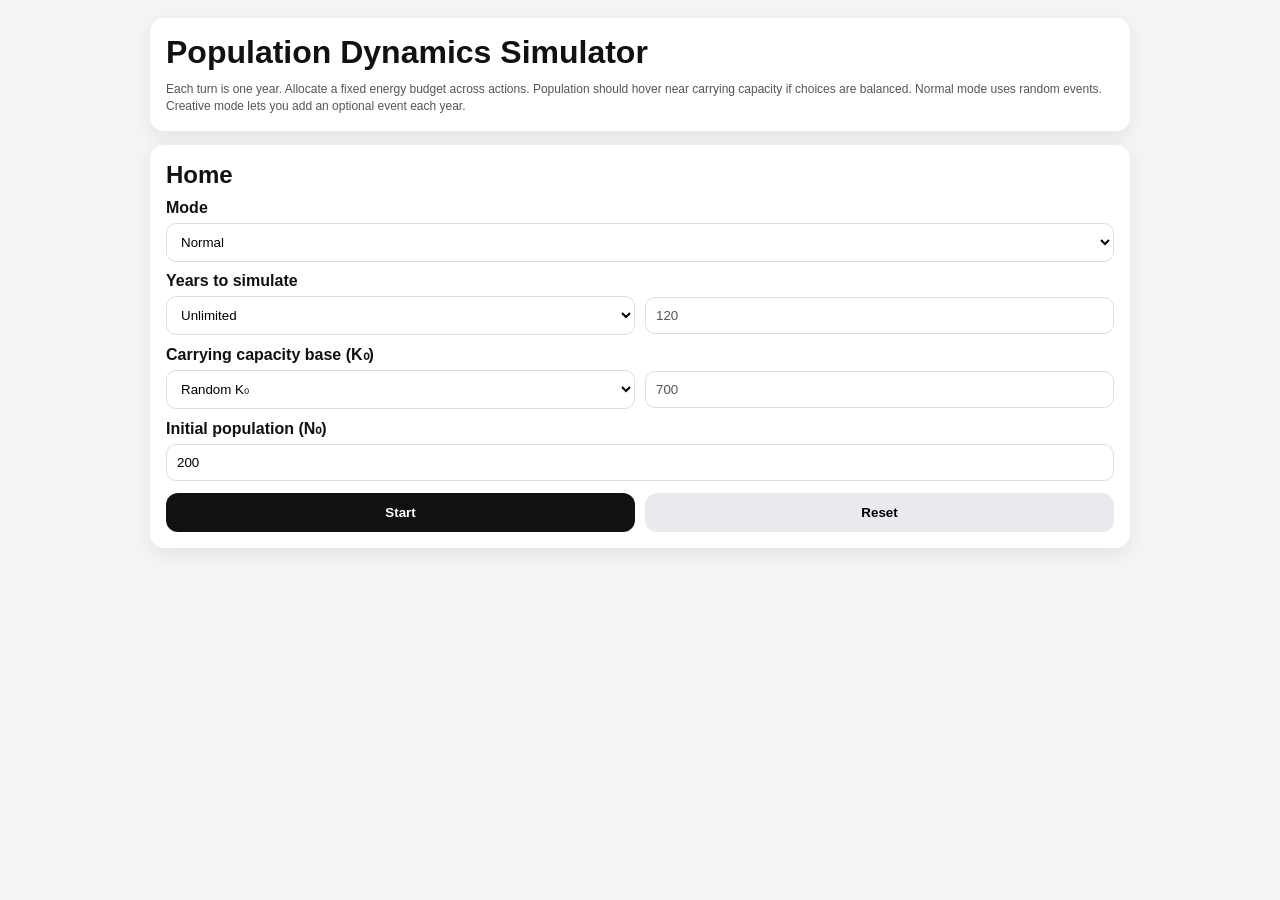
<file: index.html>
<!doctype html>
<html lang="en">
<head>
  <meta charset="utf-8" />
  <meta name="viewport" content="width=device-width,initial-scale=1" />
  <title>Population Dynamics Simulator</title>
  <style>
    :root{ --bg:#f4f5f7; --card:#fff; --txt:#111; --muted:#555; }
    body{ margin:0; font-family: Arial, sans-serif; background:var(--bg); color:var(--txt); }
    .wrap{ max-width:980px; margin:18px auto; padding:0 14px; }
    .card{ background:var(--card); border-radius:14px; padding:16px; box-shadow:0 6px 20px rgba(0,0,0,.08); margin-bottom:14px; }
    h1,h2{ margin:0 0 10px; }
    .grid{ display:grid; grid-template-columns: 1fr; gap:14px; }

    label{ display:block; font-weight:700; margin:10px 0 6px; }
    select,button,input[type="range"],input[type="number"]{ width:100%; box-sizing:border-box; }
    select,input[type="number"]{ padding:10px; border-radius:10px; border:1px solid #ddd; background:#fff; }
    button{ padding:12px; border:0; border-radius:12px; font-weight:800; cursor:pointer; }
    .btn-primary{ background:#111; color:#fff; }
    .btn-secondary{ background:#e9eaee; }

    .row{ display:flex; gap:10px; align-items:center; }
    .row > *{ flex:1; }
    .small{ font-size:12px; color:var(--muted); line-height:1.4; }

    .stat{ display:flex; gap:10px; flex-wrap:wrap; margin-top:10px; }
    .pill{ background:#f0f1f4; border-radius:999px; padding:8px 10px; font-size:13px; }

    .sliders{ display:grid; grid-template-columns: 1fr 1fr; gap:12px; margin-top:10px; }
    @media (max-width:700px){ .sliders{ grid-template-columns: 1fr; } }
    .sliderBox{ border:1px solid #eee; border-radius:12px; padding:12px; }
    .sliderTop{ display:flex; justify-content:space-between; align-items:baseline; gap:10px; }
    .value{ font-weight:900; }
    .warn{ color:#b00020; font-weight:800; }
    .ok{ color:#0b7a28; font-weight:800; }

    .event{ background:#0b1020; color:#fff; border-radius:12px; padding:12px; min-height:92px; margin-top:12px; }

    canvas{ width:100%; height:320px; background:#fff; border-radius:14px; border:1px solid #eee; }
    .tag{ display:inline-block; padding:2px 8px; border-radius:999px; background:#222; color:#fff; font-size:12px; margin-right:6px; }
    .tag2{ display:inline-block; padding:2px 8px; border-radius:999px; background:#f0f1f4; color:#111; font-size:12px; margin-right:6px; }

    .ach{ border:1px solid #eee; border-radius:12px; padding:12px; margin-top:12px; }
    .ach ul{ margin:6px 0 0 18px; padding:0; }

    .overlay{
      position:fixed; inset:0; background:rgba(0,0,0,.55);
      display:none; align-items:center; justify-content:center; padding:18px; z-index:1000;
    }
    .modal{
      max-width:520px; width:100%; background:#fff; border-radius:14px; padding:16px;
      box-shadow:0 10px 30px rgba(0,0,0,.25);
    }
    .modal h2{ margin:0 0 8px; }
    .modal .row{ margin-top:12px; }
  </style>
</head>
<body>
<div class="wrap">
  <div class="card">
    <h1>Population Dynamics Simulator</h1>
    <div class="small">
      Each turn is one year. Allocate a fixed energy budget across actions. Population should hover near carrying capacity if choices are balanced.
      Normal mode uses random events. Creative mode lets you add an optional event each year.
    </div>
  </div>

  <div class="grid">
    <div class="card" id="homeCard">
      <h2>Home</h2>

      <label>Mode</label>
      <select id="mode">
        <option value="normal">Normal</option>
        <option value="creative">Creative</option>
      </select>

      <label>Years to simulate</label>
      <div class="row">
        <select id="yearsMode">
          <option value="unlimited">Unlimited</option>
          <option value="limited">Set a limit</option>
        </select>
        <input id="yearsLimit" type="number" min="1" max="10000" value="120" />
      </div>

      <label>Carrying capacity base (K₀)</label>
      <div class="row">
        <select id="kMode">
          <option value="random">Random K₀</option>
          <option value="choose">Choose K₀</option>
        </select>
        <input id="kChosen" type="number" min="50" max="5000" value="700" />
      </div>

      <label>Initial population (N₀)</label>
      <input id="n0" type="number" min="1" max="5000" value="200" />

      <div class="row" style="margin-top:12px;">
        <button class="btn-primary" id="startBtn">Start</button>
        <button class="btn-secondary" id="resetBtn">Reset</button>
      </div>
    </div>

    <div class="card" id="playCard" style="display:none;">
      <div class="row">
        <h2 style="margin:0;">Year <span id="year">0</span></h2>
        <button class="btn-secondary" id="homeBtn">Back to Home</button>
      </div>

      <div class="stat">
        <div class="pill">Energy: <b id="energyTotal">10</b></div>
        <div class="pill">N: <b id="N">—</b></div>
        <div class="pill">K: <b id="K">—</b></div>
        <div class="pill">N/K: <b id="density">—</b></div>
        <div class="pill">Land: <b id="land">—</b></div>
        <div class="pill">Habitat: <b id="quality">—</b></div>
        <div class="pill">Resource boost: <b id="resBoost">—</b></div>
        <div class="pill">Disease prev: <b id="health">—</b></div>
        <div class="pill">Disaster prep: <b id="prep">—</b></div>
        <div class="pill">Dispersal: <b id="dispStat">—</b></div>
        <div class="pill">ΔN: <b id="deltaN">—</b></div>
      </div>

      <div style="margin-top:12px;">
        <div class="small">
          Energy budget (must total <b id="energyNeed">10</b>): <b id="budgetText">10 / 10</b>
          <span id="budgetWarn" style="margin-left:8px;"></span>
        </div>

        <div id="creativeControls" style="display:none; margin-top:10px;">
          <label>Event</label>
          <select id="eventPicker"></select>
          <div class="small" id="eventPickerHint" style="margin-top:6px;"></div>
        </div>

        <div class="sliders">
          <div class="sliderBox">
            <div class="sliderTop"><div><b>Reproduction</b></div><div class="value" id="vRepro">0</div></div>
            <input id="sRepro" type="range" min="0" max="15" value="0" />
          </div>
          <div class="sliderBox">
            <div class="sliderTop"><div><b>Survival</b></div><div class="value" id="vSurv">0</div></div>
            <input id="sSurv" type="range" min="0" max="15" value="0" />
          </div>
          <div class="sliderBox">
            <div class="sliderTop"><div><b>Habitat Improve</b></div><div class="value" id="vHab">0</div></div>
            <input id="sHab" type="range" min="0" max="15" value="0" />
          </div>
          <div class="sliderBox">
            <div class="sliderTop"><div><b>Resource Use</b></div><div class="value" id="vExploit">0</div></div>
            <input id="sExploit" type="range" min="0" max="15" value="0" />
          </div>
          <div class="sliderBox">
            <div class="sliderTop"><div><b>Disease Prevention</b></div><div class="value" id="vMed">0</div></div>
            <input id="sMed" type="range" min="0" max="15" value="0" />
          </div>
          <div class="sliderBox">
            <div class="sliderTop"><div><b>Disaster Preparedness</b></div><div class="value" id="vPrep">0</div></div>
            <input id="sPrep" type="range" min="0" max="15" value="0" />
          </div>
          <div class="sliderBox">
            <div class="sliderTop"><div><b>Expand Land</b></div><div class="value" id="vLandAct">0</div></div>
            <input id="sLandAct" type="range" min="0" max="15" value="0" />
          </div>
          <div class="sliderBox">
            <div class="sliderTop"><div><b>Dispersal</b></div><div class="value" id="vDisp">0</div></div>
            <input id="sDisp" type="range" min="0" max="15" value="0" />
          </div>
        </div>

        <div class="row" style="margin-top:12px;">
          <button class="btn-primary" id="nextYearBtn">Next Year</button>
          <button class="btn-secondary" id="restartBtn">Restart</button>
        </div>

        <div class="event">
          <b>What happened this year:</b>
          <div id="eventsList" style="margin-top:6px;"></div>
          <div class="small" id="eventNote" style="margin-top:8px;"></div>
        </div>

        <div class="ach">
          <b>Achievements:</b> <span id="achCount">0</span>
          <ul id="achList"></ul>
        </div>
      </div>
    </div>

    <div class="card" id="chartCard" style="display:none;">
      <h2>Graph</h2>
      <div class="small"><span class="tag">N</span> population &nbsp; <span class="tag2">K</span> carrying capacity</div>
      <canvas id="chart"></canvas>
      <div class="small" id="statsLine" style="margin-top:10px;"></div>
    </div>
  </div>
</div>

<div class="overlay" id="overlay">
  <div class="modal">
    <h2>Extinction</h2>
    <div class="small" id="extMsg"></div>
    <div class="row">
      <button class="btn-primary" id="tryAgainBtn">Try Again</button>
      <button class="btn-secondary" id="backHomeBtn">Back to Home</button>
    </div>
  </div>
</div>

<script>
  // helpers
  function clamp(x,a,b){ return Math.max(a, Math.min(b, x)); }
  function rndInt(a,b){ return Math.floor(a + Math.random()*(b-a+1)); }
  function fmt2(x){ return Number.isFinite(x) ? x.toFixed(2) : "—"; }
  function round0(x){ return Math.round(x); }
  function pick(arr){ return arr[Math.floor(Math.random()*arr.length)]; }
  const el = (id)=>document.getElementById(id);

  // UI
  const homeCard = el("homeCard"), playCard = el("playCard"), chartCard = el("chartCard");
  const modeSel = el("mode"), yearsModeSel = el("yearsMode"), yearsLimitInp = el("yearsLimit");
  const kModeSel = el("kMode"), kChosenInp = el("kChosen"), n0Inp = el("n0");
  const startBtn = el("startBtn"), resetBtn = el("resetBtn"), homeBtn = el("homeBtn");
  const restartBtn = el("restartBtn"), nextYearBtn = el("nextYearBtn");

  const yearEl = el("year"), NEl = el("N"), KEl = el("K"), densityEl = el("density"),
        landEl = el("land"), qualityEl = el("quality"), resBoostEl = el("resBoost"),
        prepEl = el("prep"), healthEl = el("health"), dispStatEl = el("dispStat"), deltaNEl = el("deltaN");

  const energyTotalEl = el("energyTotal"), energyNeedEl = el("energyNeed");
  const budgetText = el("budgetText"), budgetWarn = el("budgetWarn");
  const eventsListEl = el("eventsList"), eventNoteEl = el("eventNote"), statsLineEl = el("statsLine");

  const achCountEl = el("achCount"), achListEl = el("achList");
  const overlay = el("overlay"), extMsg = el("extMsg");
  const tryAgainBtn = el("tryAgainBtn"), backHomeBtn = el("backHomeBtn");

  const creativeControls = el("creativeControls");
  const eventPicker = el("eventPicker");
  const eventPickerHint = el("eventPickerHint");

  const canvas = el("chart"), ctx = canvas.getContext("2d");

  const sRepro = el("sRepro"), sSurv = el("sSurv"), sHab = el("sHab"), sExploit = el("sExploit"),
        sMed = el("sMed"), sPrep = el("sPrep"), sLandAct = el("sLandAct"), sDisp = el("sDisp");

  const vRepro = el("vRepro"), vSurv = el("vSurv"), vHab = el("vHab"), vExploit = el("vExploit"),
        vMed = el("vMed"), vPrep = el("vPrep"), vLandAct = el("vLandAct"), vDisp = el("vDisp");

  // state
  const S = {
    mode: "normal",
    yearLimit: Infinity,
    year: 0,
    alive: false,
    energyTotal: 10,

    N: 0,
    K0: 0,

    land: 1.0,
    landMax: 1.60,

    quality: 1.0,           // habitat quality multiplier
    resourceBoost: 0.0,     // 0..0.5 multiplier to K (diminishing)

    diseaseShield: 0.0,     // 0..1
    disasterShield: 0.0,    // 0..1
    dispLevel: 0.0,         // 0..1

    histN: [],
    histK: [],
    lastDeltaN: 0,

    ach: new Set(),
    evoCooldown: 0
  };

  // events (stronger than natural noise)
  function buildEventPool(){
    return [
      { id:"NONE", name:"No event", type:"none", msg:"No major event this year." },

      { id:"FLOOD",  name:"Flood",             type:"disaster", nDrop:0.22, qDrop:0.08, msg:"Flood damages habitat and reduces population." },
      { id:"HURR",   name:"Hurricane",         type:"disaster", nDrop:0.26, qDrop:0.10, msg:"Hurricane causes major damage and mortality." },
      { id:"DROUGHT",name:"Drought",           type:"disaster", nDrop:0.20, qDrop:0.07, msg:"Drought reduces resources and stresses survival." },

      { id:"DISEASE",name:"Disease outbreak",  type:"disease",  nDrop:0.24, msg:"Disease increases mortality this year." },
      { id:"BACT",   name:"Bacterial bloom",   type:"disease",  nDrop:0.20, msg:"Bacteria spread and reduce population." },

      { id:"GOOD",   name:"Good year",         type:"good",     nBoost:0.10, qBoost:0.05, msg:"Favorable conditions raise recruitment." },
      { id:"LUCKY",  name:"Lucky discovery",   type:"good",     nBoost:0.08, qBoost:0.07, msg:"A new resource patch improves conditions." }
    ];
  }
  const EVENT_POOL = buildEventPool();
  const EVENT_BY_ID = Object.fromEntries(EVENT_POOL.map(e=>[e.id,e]));

  function populateEventPicker(){
    eventPicker.innerHTML = "";
    for(const e of EVENT_POOL){
      const opt = document.createElement("option");
      opt.value = e.id;
      opt.textContent = e.name;
      eventPicker.appendChild(opt);
    }
    eventPicker.value = "NONE";
    eventPickerHint.textContent = "Pick an event (or No event), then press Next Year.";
  }

  function randomEventForNormal(){
    const r = Math.random();
    if(r < 0.18) return EVENT_BY_ID.GOOD;
    if(r < 0.20) return EVENT_BY_ID.LUCKY;
    if(r < 0.50) return pick([EVENT_BY_ID.FLOOD, EVENT_BY_ID.HURR, EVENT_BY_ID.DROUGHT]);
    if(r < 0.78) return pick([EVENT_BY_ID.DISEASE, EVENT_BY_ID.BACT]);
    return EVENT_BY_ID.NONE;
  }

  // K calculation
  function computeK(){
    let K = S.K0 * S.land * S.quality * (1 + S.resourceBoost);
    K *= 1 + (Math.random()*2 - 1) * 0.003;
    return clamp(K, 25, 100000);
  }

  // energy sum
  function slidersSum(){
    return (+sRepro.value)+(+sSurv.value)+(+sHab.value)+(+sExploit.value)+(+sMed.value)+(+sPrep.value)+(+sLandAct.value)+(+sDisp.value);
  }

  // UI sync
  function updateSliderLabels(){
    vRepro.textContent = sRepro.value;
    vSurv.textContent = sSurv.value;
    vHab.textContent = sHab.value;
    vExploit.textContent = sExploit.value;
    vMed.textContent = sMed.value;
    vPrep.textContent = sPrep.value;
    vLandAct.textContent = sLandAct.value;
    vDisp.textContent = sDisp.value;

    const sum = slidersSum();
    budgetText.textContent = `${sum} / ${S.energyTotal}`;
    energyNeedEl.textContent = String(S.energyTotal);
    energyTotalEl.textContent = String(S.energyTotal);
    budgetWarn.innerHTML = (sum === S.energyTotal) ? `<span class="ok">OK</span>` : `<span class="warn">Needs ${S.energyTotal}</span>`;
  }

  function normalizeIfOver(changed){
    let sum = slidersSum();
    if(sum <= S.energyTotal) return;
    const sliders = [sRepro,sSurv,sHab,sExploit,sMed,sPrep,sLandAct,sDisp].filter(x=>x!==changed);
    let extra = sum - S.energyTotal;
    for(const s of sliders){
      if(extra<=0) break;
      const val = +s.value;
      const take = Math.min(val, extra);
      s.value = String(val - take);
      extra -= take;
    }
    sum = slidersSum();
    if(sum > S.energyTotal){
      changed.value = String(Math.max(0, (+changed.value) - (sum - S.energyTotal)));
    }
  }
  [sRepro,sSurv,sHab,sExploit,sMed,sPrep,sLandAct,sDisp].forEach(s=>{
    s.addEventListener("input", ()=>{
      normalizeIfOver(s);
      updateSliderLabels();
    });
  });

  function initSliders(){
    sRepro.value="4";
    sSurv.value="4";
    sHab.value="1";
    sExploit.value="1";
    sMed.value="0";
    sPrep.value="0";
    sLandAct.value="0";
    sDisp.value="0";
    updateSliderLabels();
  }

  // evolution (rare)
  function maybeEvolution(){
    if(S.evoCooldown > 0){ S.evoCooldown--; return null; }
    const p = 0.005; // about once per 150-200 years on average
    if(Math.random() < p && S.energyTotal < 14){
      S.energyTotal += 1;
      S.evoCooldown = 90;
      S.ach.add("EVOLUTION");
      return `• Evolution increases energy to <b>${S.energyTotal}</b>.`;
    }
    return null;
  }

  // apply event(s)
  function applyEvent(ev, Nnew){
    const lines = [];
    if(!ev || ev.type==="none"){
      lines.push(`• <b>Typical year</b> — ${EVENT_BY_ID.NONE.msg}`);
      return { Nnew, lines };
    }

    if(ev.type === "good"){
      Nnew *= (1 + (ev.nBoost||0));
      S.quality = clamp(S.quality + (ev.qBoost||0), 0.65, 1.40);
      lines.push(`• <b>${ev.name}</b> — ${ev.msg}`);
      return { Nnew, lines };
    }

    if(ev.type === "disease"){
      const protect = clamp(1 - 0.65*S.diseaseShield - 0.30*S.dispLevel, 0.20, 1.00);
      const drop = clamp((ev.nDrop||0) * protect, 0, 0.55);
      Nnew *= (1 - drop);
      lines.push(`• <b>${ev.name}</b> — ${ev.msg}`);
      return { Nnew, lines };
    }

    if(ev.type === "disaster"){
      const protect = clamp(1 - 0.65*S.disasterShield - 0.25*S.dispLevel, 0.20, 1.00);
      const drop = clamp((ev.nDrop||0) * protect, 0, 0.55);
      Nnew *= (1 - drop);

      // habitat drops too; preparedness reduces this
      const habProtect = clamp(1 - 0.75*S.disasterShield, 0.25, 1.00);
      const habDrop = clamp((ev.qDrop||0) * habProtect, 0, 0.30);
      S.quality = clamp(S.quality - habDrop, 0.65, 1.40);

      lines.push(`• <b>${ev.name}</b> — ${ev.msg}`);
      return { Nnew, lines };
    }

    lines.push(`• <b>${ev.name}</b>`);
    return { Nnew, lines };
  }

  // next year
  function nextYear(){
    if(!S.alive) return;

    if(slidersSum() !== S.energyTotal){
      eventNoteEl.textContent = `Adjust sliders so total energy = ${S.energyTotal}, then press Next Year.`;
      return;
    }

    if(S.year + 1 > S.yearLimit){
      S.alive = false;
      nextYearBtn.disabled = true;
      eventNoteEl.textContent = "Simulation ended at your chosen year limit.";
      drawChart(); updateHUD(); updateStatsLine(); updateAchievementsUI();
      return;
    }

    S.year += 1;

    // slider fractions
    const wRepro = +sRepro.value, wSurv = +sSurv.value, wHab = +sHab.value, wExploit = +sExploit.value,
          wMed = +sMed.value, wPrep = +sPrep.value, wLand = +sLandAct.value, wDisp = +sDisp.value;

    const E = Math.max(1, S.energyTotal);
    const repro = wRepro/E, surv = wSurv/E, hab = wHab/E, exploit = wExploit/E,
          med = wMed/E, prep = wPrep/E, landAct = wLand/E, disp = wDisp/E;

    // shields build and decay
    const shieldDecay = 0.90;
    S.diseaseShield  = clamp(S.diseaseShield*shieldDecay  + 0.70*med, 0, 1);
    S.disasterShield = clamp(S.disasterShield*shieldDecay + 0.70*prep, 0, 1);

    // dispersal builds with energy, but falls with density unless invested
    const Kpre = computeK();
    const densityPre = S.N / Kpre;
    S.dispLevel = clamp(S.dispLevel*0.88 + 0.70*disp - 0.12*densityPre, 0, 1);

    // expand land: 10% per energy spent (stacking), diminishing with land
    if(wLand > 0){
      const pExpand = 1 - Math.pow(0.90, wLand);
      if(Math.random() < pExpand){
        const prog = S.land / S.landMax;
        const gain = 0.10 * (1 - prog);
        S.land = clamp(S.land * (1 + gain), 0.6, S.landMax);
      }
    }

    // resource use increases K with diminishing returns, decays a bit each year
    const resGain = 0.26 * exploit * (1 - S.resourceBoost/0.50);
    S.resourceBoost = clamp(S.resourceBoost*0.92 + resGain, 0, 0.50);

    // habitat improves with investment, otherwise slow drift down
    S.quality = clamp(S.quality + 0.038*hab*(1.25 - S.quality) - 0.003, 0.65, 1.40);

    // compute K after environment updates
    const K = computeK();
    const N = S.N;

    // reproduction controls rBase, survival controls death pressure
    const rBase = (repro <= 0) ? 0 : (0.95 * repro / 0.55);
    let dBase = 0.55 * (1 - Math.min(1, surv / 0.55));

    // low habitat increases death pressure
    const habitatStress = clamp((1 / S.quality) - 1, 0, 0.90);
    dBase *= (1 + 0.70 * habitatStress);

    // delayed density feedback for oscillation
    const prevN = (S.histN.length ? S.histN[S.histN.length - 1] : N);
    const prevK = (S.histK.length ? S.histK[S.histK.length - 1] : K);
    const densNow = N / K;
    const densLag = prevN / Math.max(1, prevK);
    const lag = 0.40;
    const densEff = (1 - lag)*densNow + lag*densLag;

    let Nnew;

    // IMPORTANT FIX:
    // If reproduction is zero, there are no births, so population must decline.
    if(repro <= 0){
      // baseline decline depends on death pressure, softened by survival investment
      let dN = -(0.10 + 0.90*dBase) * N;
      dN += (0.05 * (surv / 0.55)) * N;

      // small noise, but never allow positive net growth without reproduction
      dN += ((Math.random()*2 - 1) * 0.008 * N);
      dN = Math.min(0, dN);

      Nnew = Math.max(0, N + dN);
    } else {
      // effective growth that keeps the stable point near K
      const rEff = Math.max(0, rBase - dBase);

      let dN = rEff * N * (1 - densEff);

      // noise, survival reduces noise
      const noiseScale = 0.030 * (1.10 - 0.65 * Math.min(1, surv/0.55));
      dN += ((Math.random()*2 - 1) * noiseScale * N);

      Nnew = Math.max(0, N + dN);
    }

    // events
    const events = [];
    if(S.mode === "creative"){
      // Creative mode: NO random events, only chosen event
      const chosen = EVENT_BY_ID[eventPicker.value] || EVENT_BY_ID.NONE;
      if(chosen.id !== "NONE") events.push(chosen);
    } else {
      if(Math.random() < 0.35) events.push(randomEventForNormal());
      if(Math.random() < 0.06) events.push(randomEventForNormal());
    }

    let lines = [];
    if(events.length === 0) events.push(EVENT_BY_ID.NONE);

    for(const ev of events){
      const out = applyEvent(ev, Nnew);
      Nnew = out.Nnew;
      lines = lines.concat(out.lines);
    }

    // evolution (rare)
    const evoLine = maybeEvolution();
    if(evoLine) lines.push(evoLine);

    Nnew = Math.max(0, Nnew);

    // save
    S.lastDeltaN = Nnew - S.N;
    S.N = Nnew;

    const KNow = computeK();
    S.histN.push(S.N);
    S.histK.push(KNow);

    // render event log
    eventsListEl.innerHTML = "";
    for(const line of lines){
      const div = document.createElement("div");
      div.innerHTML = line;
      eventsListEl.appendChild(div);
    }
    eventNoteEl.textContent = "";

    // extinction message
    if(S.N < 1){
      S.N = 0;
      S.alive = false;
      nextYearBtn.disabled = true;
      updateHUD(); updateStatsLine(); updateAchievementsUI(); drawChart();
      showExtinction(`Your population went extinct in year ${S.year}.`);
      return;
    }

    updateHUD();
    updateStatsLine();
    updateAchievementsUI();
    drawChart();

    if(S.mode === "creative") eventPicker.value = "NONE";
  }

  // achievements
  const ACH = [
    { id:"SURVIVE_20", name:"Survive 20 years", test:()=>S.year>=20 },
    { id:"SURVIVE_50", name:"Survive 50 years", test:()=>S.year>=50 },
    { id:"NEAR_K", name:"Reach N ≥ 0.95K", test:()=>S.N >= 0.95*computeK() && S.N>0 },
    { id:"EVOLUTION", name:"Evolution: +1 energy", test:()=>S.ach.has("EVOLUTION") }
  ];
  function updateAchievementsUI(){
    for(const a of ACH){
      if(!S.ach.has(a.id) && a.test()) S.ach.add(a.id);
    }
    const named = Array.from(S.ach).filter(id=>ACH.some(a=>a.id===id));
    achCountEl.textContent = String(named.length);
    achListEl.innerHTML = "";
    for(const id of named){
      const li = document.createElement("li");
      li.textContent = ACH.find(a=>a.id===id)?.name || id;
      achListEl.appendChild(li);
    }
  }

  // HUD
  function updateHUD(){
    const K = computeK();
    yearEl.textContent = String(S.year);

    energyTotalEl.textContent = String(S.energyTotal);
    energyNeedEl.textContent = String(S.energyTotal);

    NEl.textContent = String(round0(S.N));
    KEl.textContent = String(round0(K));
    densityEl.textContent = fmt2(S.N / K);

    landEl.textContent = fmt2(S.land);
    qualityEl.textContent = fmt2(S.quality);
    resBoostEl.textContent = fmt2(S.resourceBoost);

    healthEl.textContent = fmt2(S.diseaseShield);
    prepEl.textContent = fmt2(S.disasterShield);
    dispStatEl.textContent = fmt2(S.dispLevel);

    deltaNEl.textContent = (S.year===0) ? "—" : (S.lastDeltaN>=0 ? "+" : "") + round0(S.lastDeltaN);
    updateSliderLabels();
  }

  function updateStatsLine(){
    if(!S.histN.length){ statsLineEl.textContent=""; return; }
    const minN = Math.min(...S.histN);
    const maxN = Math.max(...S.histN);
    const avgN = S.histN.reduce((a,b)=>a+b,0)/S.histN.length;
    const densArr = S.histN.map((n,i)=> n / Math.max(1, S.histK[i]));
    const avgD = densArr.reduce((a,b)=>a+b,0)/densArr.length;
    statsLineEl.textContent = `Min N: ${round0(minN)} | Max N: ${round0(maxN)} | Avg N: ${round0(avgN)} | Avg density: ${avgD.toFixed(2)} | Energy: ${S.energyTotal}`;
  }

  // chart
  function drawChart(){
    const rect = canvas.getBoundingClientRect();
    const dpr = window.devicePixelRatio || 1;
    canvas.width = Math.floor(rect.width * dpr);
    canvas.height = Math.floor(320 * dpr);
    const w = rect.width, h = 320;
    ctx.setTransform(dpr,0,0,dpr,0,0);

    const Ndata = S.histN, Kdata = S.histK;
    if(!Ndata.length){ ctx.clearRect(0,0,w,h); return; }

    const mL=50, mR=16, mT=16, mB=30;
    const plotW=w-mL-mR, plotH=h-mT-mB;
    const n = Ndata.length;

    const maxY = Math.max(60, ...Ndata, ...Kdata) * 1.06;
    const xAt = (i)=> mL + (n<=1 ? 0 : (i/(n-1))*plotW);
    const yAt = (val)=> mT + (1 - (val/maxY))*plotH;

    ctx.clearRect(0,0,w,h);

    ctx.lineWidth=1; ctx.strokeStyle="#bbb";
    ctx.beginPath();
    ctx.moveTo(mL,mT); ctx.lineTo(mL,mT+plotH); ctx.lineTo(mL+plotW,mT+plotH);
    ctx.stroke();

    ctx.font="12px Arial";
    for(let t=0;t<=5;t++){
      const yVal = (t/5)*maxY;
      const y = yAt(yVal);
      ctx.strokeStyle="#eee";
      ctx.beginPath(); ctx.moveTo(mL,y); ctx.lineTo(mL+plotW,y); ctx.stroke();
      ctx.fillStyle="#666";
      ctx.fillText(String(Math.round(yVal)), 8, y+4);
    }

    ctx.setLineDash([4,4]);
    ctx.strokeStyle="#777"; ctx.lineWidth=2;
    ctx.beginPath();
    for(let i=0;i<n;i++){
      const x=xAt(i), y=yAt(Kdata[i]);
      if(i===0) ctx.moveTo(x,y); else ctx.lineTo(x,y);
    }
    ctx.stroke();
    ctx.setLineDash([]);

    ctx.strokeStyle="#111"; ctx.lineWidth=3;
    ctx.beginPath();
    for(let i=0;i<n;i++){
      const x=xAt(i), y=yAt(Ndata[i]);
      if(i===0) ctx.moveTo(x,y); else ctx.lineTo(x,y);
    }
    ctx.stroke();

    ctx.fillStyle="#111";
    ctx.beginPath(); ctx.arc(xAt(n-1), yAt(Ndata[n-1]), 4, 0, Math.PI*2); ctx.fill();

    ctx.fillStyle="#666";
    ctx.fillText("Year", mL + plotW/2 - 14, h - 8);
  }

  // overlay
  function showExtinction(message){
    extMsg.textContent = message;
    overlay.style.display = "flex";
  }
  function hideExtinction(){ overlay.style.display = "none"; }

  // nav
  function showHome(){ homeCard.style.display="block"; playCard.style.display="none"; chartCard.style.display="none"; }
  function showGame(){ homeCard.style.display="none"; playCard.style.display="block"; chartCard.style.display="block"; }

  // home inputs
  function syncHomeInputs(){
    yearsLimitInp.disabled = (yearsModeSel.value !== "limited");
    kChosenInp.disabled = (kModeSel.value !== "choose");
  }
  yearsModeSel.addEventListener("change", syncHomeInputs);
  kModeSel.addEventListener("change", syncHomeInputs);

  function resetHomeDefaults(){
    modeSel.value="normal";
    yearsModeSel.value="unlimited";
    yearsLimitInp.value="120";
    kModeSel.value="random";
    kChosenInp.value="700";
    n0Inp.value="200";
    syncHomeInputs();
  }

  // start game
  function startGame(){
    hideExtinction();

    S.mode = modeSel.value;
    S.yearLimit = (yearsModeSel.value==="limited")
      ? Math.max(1, Math.min(10000, +yearsLimitInp.value || 120))
      : Infinity;

    S.K0 = (kModeSel.value==="choose")
      ? clamp(+kChosenInp.value || 700, 50, 5000)
      : rndInt(420, 980);

    const N0raw = clamp(+n0Inp.value || 250, 1, 5000);
    S.N = Math.min(N0raw, Math.max(1, S.K0*0.98));

    S.energyTotal = 10;
    S.year = 0;
    S.alive = true;

    S.land = 1.0;
    S.landMax = 1.60;
    S.quality = clamp(1.0 + (Math.random()*2-1)*0.04, 0.92, 1.10);
    S.resourceBoost = 0.0;

    S.diseaseShield = 0.10;
    S.disasterShield = 0.10;
    S.dispLevel = 0.08;

    S.histN = [S.N];
    S.histK = [computeK()];
    S.lastDeltaN = 0;

    S.ach = new Set();
    S.evoCooldown = 0;

    initSliders();
    eventsListEl.textContent = "Allocate energy, then press Next Year.";
    eventNoteEl.textContent = "";
    nextYearBtn.disabled = false;

    if(S.mode === "creative"){
      creativeControls.style.display = "block";
      populateEventPicker();
    } else {
      creativeControls.style.display = "none";
    }

    updateHUD();
    updateStatsLine();
    updateAchievementsUI();
    showGame();
    drawChart();
  }

  // buttons
  startBtn.addEventListener("click", startGame);
  resetBtn.addEventListener("click", resetHomeDefaults);
  homeBtn.addEventListener("click", ()=>{ S.alive=false; showHome(); });
  restartBtn.addEventListener("click", ()=>{ showHome(); startGame(); });
  nextYearBtn.addEventListener("click", nextYear);
  tryAgainBtn.addEventListener("click", ()=>{ hideExtinction(); startGame(); });
  backHomeBtn.addEventListener("click", ()=>{ hideExtinction(); showHome(); });

  overlay.addEventListener("click", (e)=>{ if(e.target===overlay) hideExtinction(); });
  window.addEventListener("resize", ()=>{ if(chartCard.style.display!=="none") drawChart(); });

  // init
  resetHomeDefaults();
  initSliders();
  showHome();
</script>
</body>
</html>
</file>
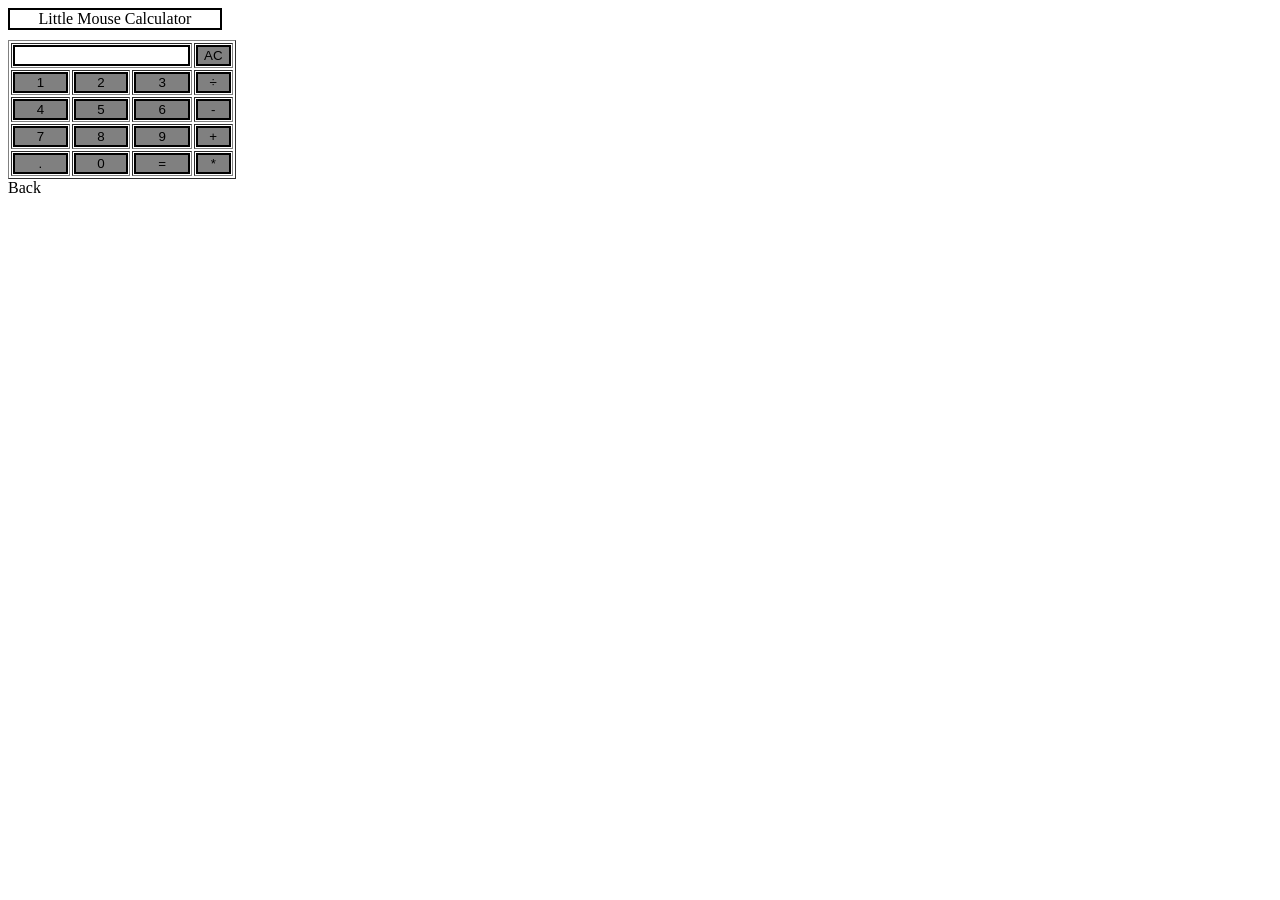
<file: calculator/index.html>
<html>
<head>
	<link rel="stylesheet" href="style.css">
	<script>
		function display(val)
		{
			document.getElementById("result").value+=val
		}
		function solve()
		{
			let x = document.getElementById("result").value
			let ans = eval(x)
			document.getElementById("result").value = ans
		}
		function ac()
		{
			document.getElementById("result").value = ""
		}
	</script>
	<style>
		.title{
  		margin-bottom: 10px;
  		text-align:center;
  		width: 210px;
  		color: black;
  		border: solid black 2px;
		}

		input[type="button"]
		{
  		background-color:gray;
  		color: black;
  		border: solid black 2px;
  		width:100%
		}

		input[type="text"]
		{
  		background-color:white;
  		border: solid black 2px;
  		width:100%
		}
	</style>
</head>

<body>
	<div class = title >Little Mouse Calculator</div>
	<table border="1">
		<tr>
			<td colspan="3"><input type="text" id="result"/></td>
			<td><input type="button" value="AC" onclick="ac()"/> </td>
		</tr>
		<tr>
			<td><input type="button" value="1" onclick="display('1')"/> </td>
			<td><input type="button" value="2" onclick="display('2')"/> </td>
			<td><input type="button" value="3" onclick="display('3')"/> </td>
			<td><input type="button" value="÷" onclick="display('/')"/> </td>
		</tr>
		<tr>
			<td><input type="button" value="4" onclick="display('4')"/> </td>
			<td><input type="button" value="5" onclick="display('5')"/> </td>
			<td><input type="button" value="6" onclick="display('6')"/> </td>
			<td><input type="button" value="-" onclick="display('-')"/> </td>
		</tr>
		<tr>
			<td><input type="button" value="7" onclick="display('7')"/> </td>
			<td><input type="button" value="8" onclick="display('8')"/> </td>
			<td><input type="button" value="9" onclick="display('9')"/> </td>
			<td><input type="button" value="+" onclick="display('+')"/> </td>
		</tr>
		<tr>
			<td><input type="button" value="." onclick="display('.')"/> </td>
			<td><input type="button" value="0" onclick="display('0')"/> </td>
			<td><input type="button" value="=" onclick="solve()"/> </td>
			<td><input type="button" value="*" onclick="display('*')"/> </td>
		</tr>
	</table>
  <a href="../#">Back</a>
</body>
</html>
</file>
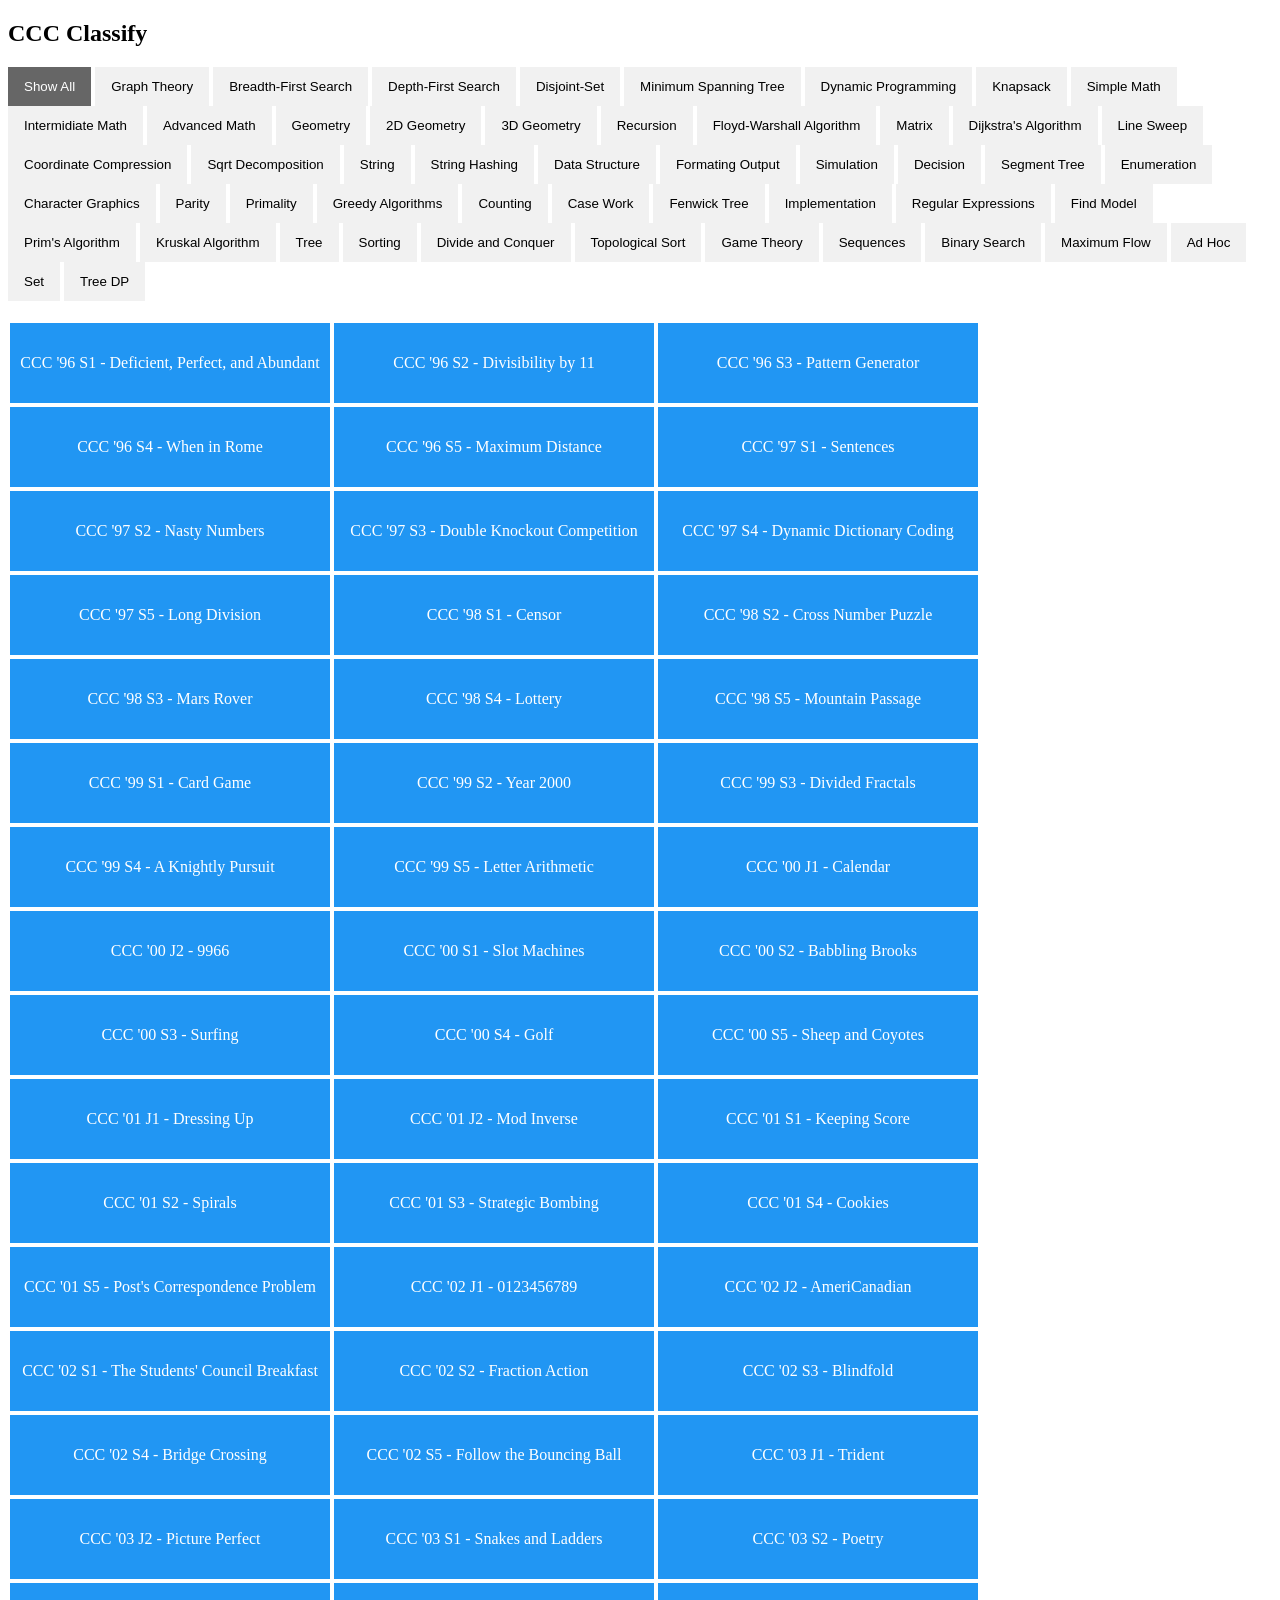
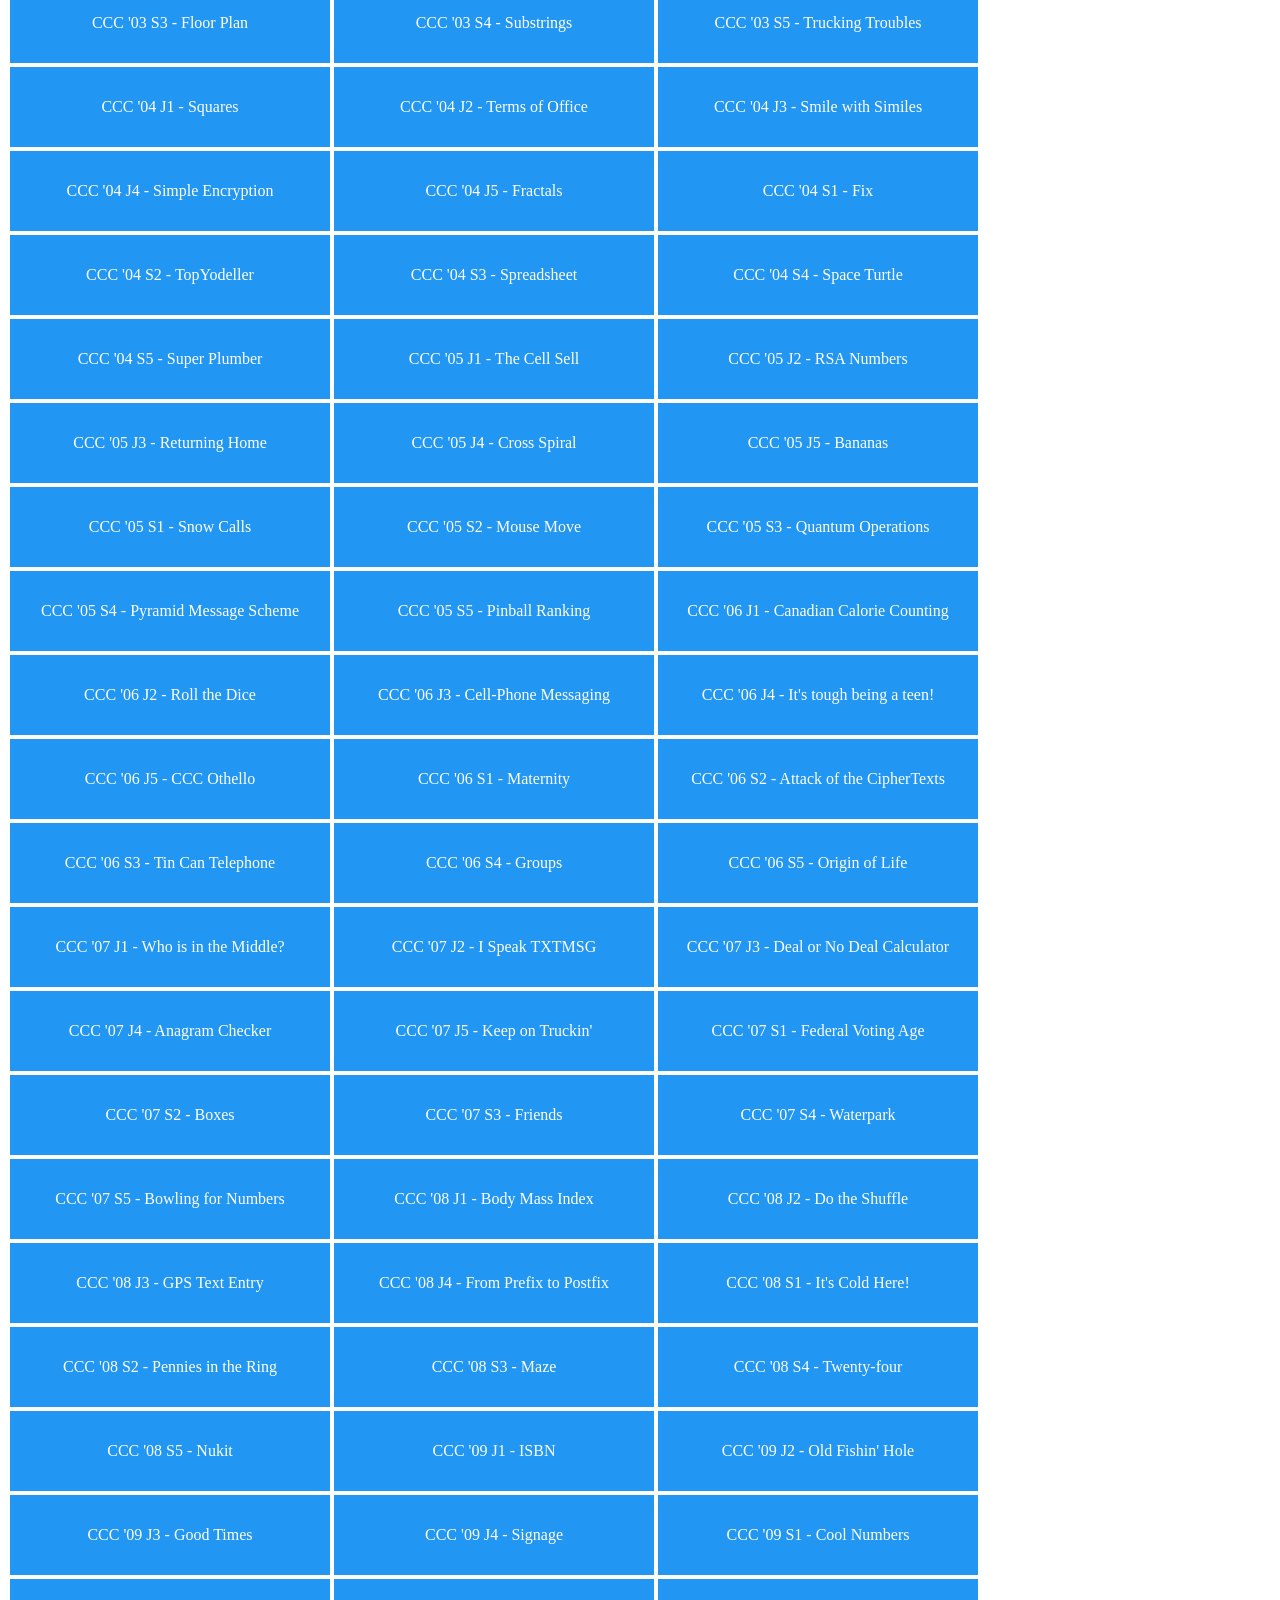
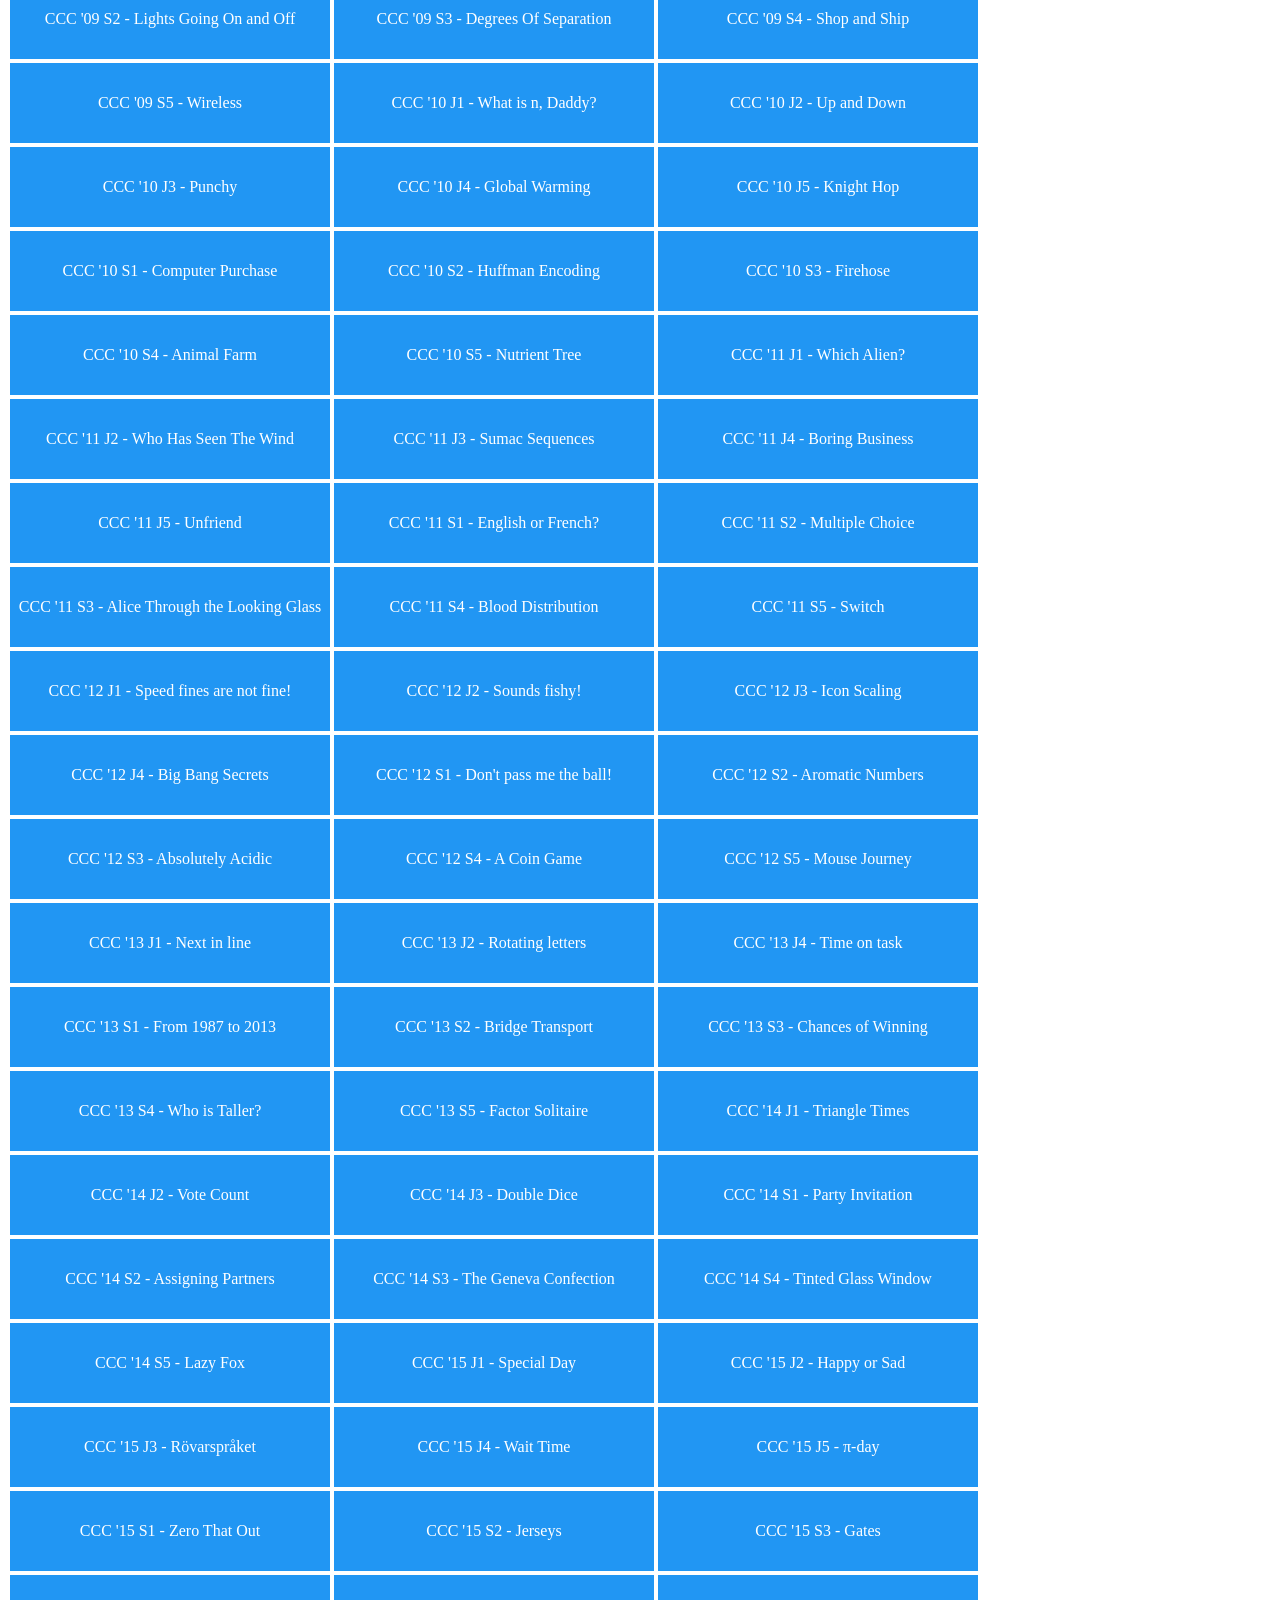
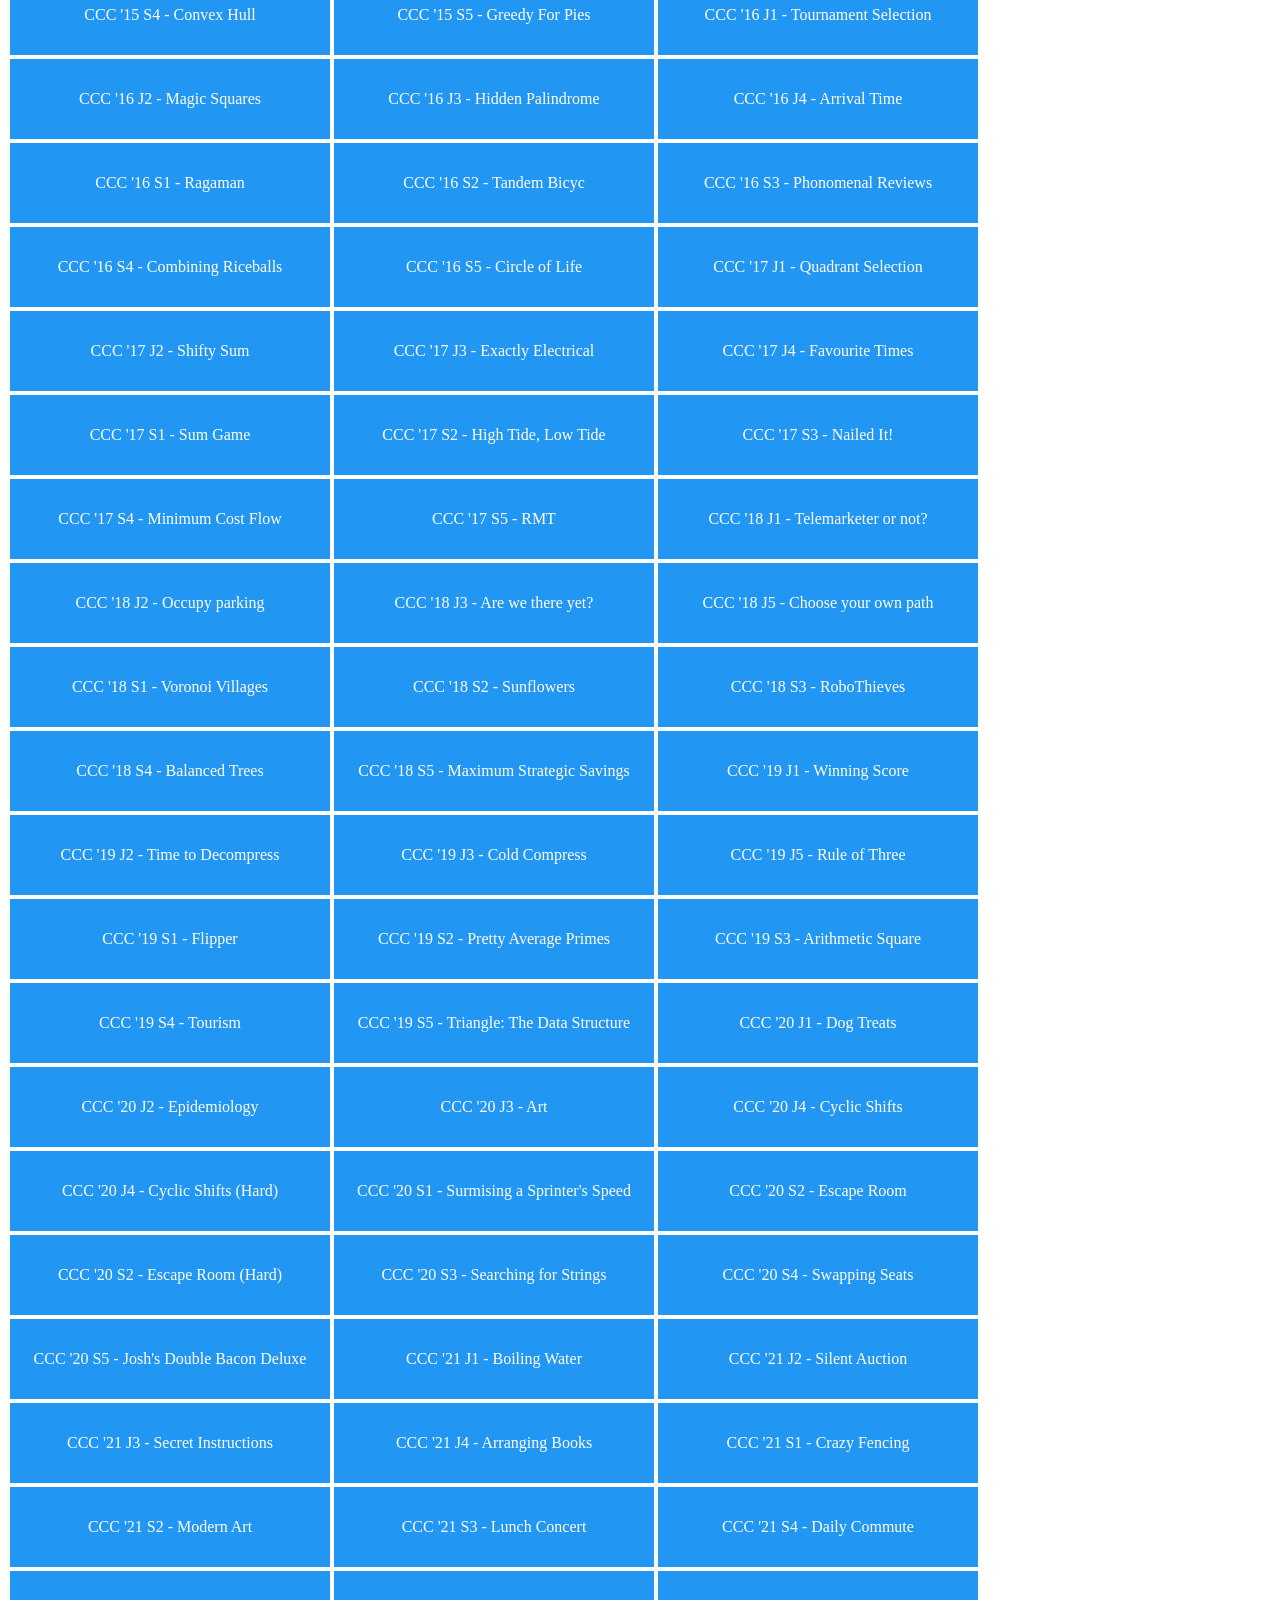
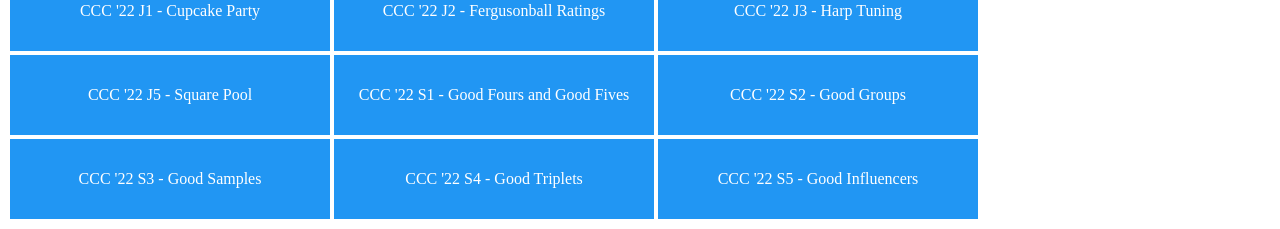
<file: ccc/index.html>
<!DOCTYPE html>
<html>
<style>
.filterDiv {
  float: left;
  background-color: #2196F3;
  color: #ffffff;
  width: 320px;
  line-height: 80px;
  text-align: center;
  margin: 2px;
  display: none;
}

.show {
  display: block;
}

.container {
  margin-top: 20px;
  overflow: hidden;
}

.btn {
  border: none;
  outline: none;
  padding: 12px 16px;
  background-color: #f1f1f1;
  cursor: pointer;
}

.btn:hover {
  background-color: #ddd;
}

.btn.active {
  background-color: #666;
  color: white;
}
a:link {
  color: white;
  background-color: transparent;
  text-decoration: none;
}
a:visited {
  color: white;
  background-color: transparent;
  text-decoration: none;
}
a:hover {
  color: white;
  background-color: transparent;
  text-decoration: none;
}
a:active {
  color: white;
  background-color: transparent;
  text-decoration: none;
}
</style>
<body>

<h2>CCC Classify</h2>

<div id="myBtnContainer">
  <button class="btn active" onclick="filterSelection('all')"> Show All</button>
  <button class="btn" onclick="filterSelection('gt')"> Graph Theory</button>
  <button class="btn" onclick="filterSelection('bfs')"> Breadth-First Search</button>
  <button class="btn" onclick="filterSelection('dfs')"> Depth-First Search</button>
  <button class="btn" onclick="filterSelection('dsu')"> Disjoint-Set</button>
  <button class="btn" onclick="filterSelection('mst')"> Minimum Spanning Tree</button>
  <button class="btn" onclick="filterSelection('dp')"> Dynamic Programming</button>
  <button class="btn" onclick="filterSelection('knas')"> Knapsack</button>
  <button class="btn" onclick="filterSelection('smath')"> Simple Math</button>
  <button class="btn" onclick="filterSelection('imath')"> Intermidiate Math</button>
  <button class="btn" onclick="filterSelection('amath')"> Advanced Math</button>
  <button class="btn" onclick="filterSelection('geo')"> Geometry</button>
  <button class="btn" onclick="filterSelection('2dgeo')"> 2D Geometry</button>
  <button class="btn" onclick="filterSelection('3dgeo')"> 3D Geometry</button>
  <button class="btn" onclick="filterSelection('rec')"> Recursion</button>
  <button class="btn" onclick="filterSelection('floyd')"> Floyd-Warshall Algorithm</button>
  <button class="btn" onclick="filterSelection('matrix')"> Matrix</button>
  <button class="btn" onclick="filterSelection('dijk')"> Dijkstra's Algorithm</button>
  <button class="btn" onclick="filterSelection('lineswap')"> Line Sweep</button>
  <button class="btn" onclick="filterSelection('coorcomp')"> Coordinate Compression</button>
  <button class="btn" onclick="filterSelection('sqrtcomp')"> Sqrt Decomposition</button>
  <button class="btn" onclick="filterSelection('str')"> String</button>
  <button class="btn" onclick="filterSelection('strhash')"> String Hashing</button>
  <button class="btn" onclick="filterSelection('datas')"> Data Structure</button>
  <button class="btn" onclick="filterSelection('fo')"> Formating Output</button>
  <button class="btn" onclick="filterSelection('sim')"> Simulation</button>
  <button class="btn" onclick="filterSelection('dec')"> Decision</button>
  <button class="btn" onclick="filterSelection('stree')"> Segment Tree</button>
  <button class="btn" onclick="filterSelection('emu')"> Enumeration</button>
  <button class="btn" onclick="filterSelection('cg')"> Character Graphics</button>
  <button class="btn" onclick="filterSelection('par')"> Parity</button>
  <button class="btn" onclick="filterSelection('prime')"> Primality</button>
  <button class="btn" onclick="filterSelection('greedy')"> Greedy Algorithms</button>
  <button class="btn" onclick="filterSelection('cout')"> Counting</button>
  <button class="btn" onclick="filterSelection('cw')"> Case Work</button>
  <button class="btn" onclick="filterSelection('bit')"> Fenwick Tree</button>
  <button class="btn" onclick="filterSelection('imp')"> Implementation</button>
  <button class="btn" onclick="filterSelection('rexp')"> Regular Expressions</button>
  <button class="btn" onclick="filterSelection('mo')"> Find Model</button>
  <button class="btn" onclick="filterSelection('prim')"> Prim's Algorithm</button>
  <button class="btn" onclick="filterSelection('krus')"> Kruskal Algorithm</button>
  <button class="btn" onclick="filterSelection('trees')"> Tree</button>
  <button class="btn" onclick="filterSelection('sort')"> Sorting</button>
  <button class="btn" onclick="filterSelection('daq')"> Divide and Conquer</button>
  <button class="btn" onclick="filterSelection('topo')"> Topological Sort</button>
  <button class="btn" onclick="filterSelection('game')"> Game Theory</button>
  <button class="btn" onclick="filterSelection('seq')"> Sequences</button>
  <button class="btn" onclick="filterSelection('bsearch')"> Binary Search</button>
  <button class="btn" onclick="filterSelection('maxflow')">Maximum Flow</button>
  <button class="btn" onclick="filterSelection('adhoc')">Ad Hoc</button>
  <button class="btn" onclick="filterSelection('set')">Set</button>
  <button class="btn" onclick="filterSelection('treedp')">Tree DP</button>
</div>

<div class="container">
  <div class="filterDiv smath ">CCC '96 S1 - Deficient, Perfect, and Abundant</div>
  <div class="filterDiv imath">CCC '96 S2 - Divisibility by 11</div>
  <div class="filterDiv cout emu rec">CCC '96 S3 - Pattern Generator</div>
  <div class="filterDiv str">CCC '96 S4 - When in Rome</div>
  <div class="filterDiv smath">CCC '96 S5 - Maximum Distance</div>
  <div class="filterDiv imp">CCC '97 S1 - Sentences</div>
  <div class="filterDiv smath">CCC '97 S2 - Nasty Numbers</div>
  <div class="filterDiv smath sim">CCC '97 S3 - Double Knockout Competition</div>
  <div class="filterDiv str">CCC '97 S4 - Dynamic Dictionary Coding</div>
  <div class="filterDiv str imath">CCC '97 S5 - Long Division</div>
  <div class="filterDiv rexp str">CCC '98 S1 - Censor</div>
  <div class="filterDiv smath">CCC '98 S2 - Cross Number Puzzle</div>
  <div class="filterDiv sim">CCC '98 S3 - Mars Rover</div>
  <div class="filterDiv rec str">CCC '98 S4 - Lottery</div>
  <div class="filterDiv gt">CCC '98 S5 - Mountain Passage</div>
  <div class="filterDiv cout sim">CCC '99 S1 - Card Game</div>
  <div class="filterDiv str rexp">CCC '99 S2 - Year 2000</div>
  <div class="filterDiv smath rec">CCC '99 S3 - Divided Fractals</div>
  <div class="filterDiv gt dp">CCC '99 S4 - A Knightly Pursuit</div>
  <div class="filterDiv rec">CCC '99 S5 - Letter Arithmetic</div>
  <div class="filterDiv imp fo dec">CCC '00 J1 - Calendar</div>
  <div class="filterDiv imp dec cw">CCC '00 J2 - 9966</div>
  <div class="filterDiv sim dec">CCC '00 S1 - Slot Machines</div>
  <div class="filterDiv sim">CCC '00 S2 - Babbling Brooks</div>
  <div class="filterDiv rexp gt bfs floyd">CCC '00 S3 - Surfing</div>
  <div class="filterDiv emu dp bfs">CCC '00 S4 - Golf</div>
  <div class="filterDiv geo 2dgeo">CCC '00 S5 - Sheep and Coyotes</div>
  <div class="filterDiv cg imp fo">CCC '01 J1 - Dressing Up</div>
  <div class="filterDiv smath">CCC '01 J2 - Mod Inverse</div>
  <div class="filterDiv imp cout">CCC '01 S1 - Keeping Score</div>
  <div class="filterDiv imp fo dec">CCC '01 S2 - Spirals</div>
  <div class="filterDiv gt bfs floyd">CCC '01 S3 - Strategic Bombing</div>
  <div class="filterDiv geo imath 2dgeo">CCC '01 S4 - Cookies</div>
  <div class="filterDiv rec str">CCC '01 S5 - Post's Correspondence Problem</div>
  <div class="filterDiv cg fo imp">CCC '02 J1 - 0123456789</div>
  <div class="filterDiv imp str">CCC '02 J2 - AmeriCanadian</div>
  <div class="filterDiv emu cout imp">CCC '02 S1 - The Students' Council Breakfast</div>
  <div class="filterDiv smath">CCC '02 S2 - Fraction Action</div>
  <div class="filterDiv sim mo">CCC '02 S3 - Blindfold</div>
  <div class="filterDiv dp">CCC '02 S4 - Bridge Crossing</div>
  <div class="filterDiv sim geo 2dgeo imath">CCC '02 S5 - Follow the Bouncing Ball</div>
  <div class="filterDiv cg imp fo">CCC '03 J1 - Trident</div>
  <div class="filterDiv smath">CCC '03 J2 - Picture Perfect</div>
  <div class="filterDiv imp sim cout dec">CCC '03 S1 - Snakes and Ladders</div>
  <div class="filterDiv imp str dec">CCC '03 S2 - Poetry</div>
  <div class="filterDiv gt dfs bfs rec">CCC '03 S3 - Floor Plan</div>
  <div class="filterDiv str strhash">CCC '03 S4 - Substrings</div>
  <div class="filterDiv gt mst prim">CCC '03 S5 - Trucking Troubles</div>
  <div class="filterDiv smath">CCC '04 J1 - Squares</div>
  <div class="filterDiv imp">CCC '04 J2 - Terms of Office</div>
  <div class="filterDiv imp">CCC '04 J3 - Smile with Similes</div>
  <div class="filterDiv imp str">CCC '04 J4 - Simple Encryption</div>
  <div class="filterDiv rec imp imath geo 2dgeo">CCC '04 J5 - Fractals</div>
  <div class="filterDiv dec str">CCC '04 S1 - Fix</div>
  <div class="filterDiv imp">CCC '04 S2 - TopYodeller</div>
  <div class="filterDiv str imp gt dfs">CCC '04 S3 - Spreadsheet</div>
  <div class="filterDiv geo 3dgeo">CCC '04 S4 - Space Turtle</div>
  <div class="filterDiv dp">CCC '04 S5 - Super Plumber</div>
  <div class="filterDiv imp dec smath">CCC '05 J1 - The Cell Sell</div>
  <div class="filterDiv imp cout">CCC '05 J2 - RSA Numbers</div>
  <div class="filterDiv imp dec">CCC '05 J3 - Returning Home</div>
  <div class="filterDiv sim geo 2dgeo">CCC '05 J4 - Cross Spiral</div>
  <div class="filterDiv rec str cw dec">CCC '05 J5 - Bananas</div>
  <div class="filterDiv dec cw imp">CCC '05 S1 - Snow Calls</div>
  <div class="filterDiv smath">CCC '05 S2 - Mouse Move</div>
  <div class="filterDiv imp">CCC '05 S3 - Quantum Operations</div>
  <div class="filterDiv gt trees">CCC '05 S4 - Pyramid Message Scheme</div>
  <div class="filterDiv sort datas daq">CCC '05 S5 - Pinball Ranking</div>
  <div class="filterDiv imp dec">CCC '06 J1 - Canadian Calorie Counting</div>
  <div class="filterDiv imp dec cout">CCC '06 J2 - Roll the Dice</div>
  <div class="filterDiv imp">CCC '06 J3 - Cell-Phone Messaging</div>
  <div class="filterDiv gt topo dec imp">CCC '06 J4 - It's tough being a teen!</div>
  <div class="filterDiv sim dec">CCC '06 J5 - CCC Othello</div>
  <div class="filterDiv matrix imp">CCC '06 S1 - Maternity</div>
  <div class="filterDiv imp">CCC '06 S2 - Attack of the CipherTexts</div>
  <div class="filterDiv geo imath 2dgeo">CCC '06 S3 - Tin Can Telephone</div>
  <div class="filterDiv imath">CCC '06 S4 - Groups</div>
  <div class="filterDiv dp">CCC '06 S5 - Origin of Life</div>
  <div class="filterDiv imp dec sort">CCC '07 J1 - Who is in the Middle?</div>
  <div class="filterDiv imp dec">CCC '07 J2 - I Speak TXTMSG</div>
  <div class="filterDiv imp">CCC '07 J3 - Deal or No Deal Calculator</div>
  <div class="filterDiv imp">CCC '07 J4 - Anagram Checker</div>
  <div class="filterDiv dp str">CCC '07 J5 - Keep on Truckin'</div>
  <div class="filterDiv smath dec">CCC '07 S1 - Federal Voting Age</div>
  <div class="filterDiv imp sort">CCC '07 S2 - Boxes</div>
  <div class="filterDiv gt">CCC '07 S3 - Friends</div>
  <div class="filterDiv dp gt rec">CCC '07 S4 - Waterpark</div>
  <div class="filterDiv dp">CCC '07 S5 - Bowling for Numbers</div>
  <div class="filterDiv smath">CCC '08 J1 - Body Mass Index</div>
  <div class="filterDiv imp str">CCC '08 J2 - Do the Shuffle</div>
  <div class="filterDiv imp dec">CCC '08 J3 - GPS Text Entry</div>
  <div class="filterDiv imath rec str">CCC '08 J4 - From Prefix to Postfix</div>
  <div class="filterDiv imp sort">CCC '08 S1 - It's Cold Here!</div>
  <div class="filterDiv geo 2dgeo imath">CCC '08 S2 - Pennies in the Ring</div>
  <div class="filterDiv gt rec bfs dfs">CCC '08 S3 - Maze</div>
  <div class="filterDiv rec">CCC '08 S4 - Twenty-four</div>
  <div class="filterDiv dp game">CCC '08 S5 - Nukit</div>
  <div class="filterDiv smath">CCC '09 J1 - ISBN</div>
  <div class="filterDiv imp">CCC '09 J2 - Old Fishin' Hole</div>
  <div class="filterDiv imp dec">CCC '09 J3 - Good Times</div>
  <div class="filterDiv imp str">CCC '09 J4 - Signage</div>
  <div class="filterDiv smath">CCC '09 S1 - Cool Numbers</div>
  <div class="filterDiv imp">CCC '09 S2 - Lights Going On and Off</div>
  <div class="filterDiv gt">CCC '09 S3 - Degrees Of Separation</div>
  <div class="filterDiv gt">CCC '09 S4 - Shop and Ship</div>
  <div class="filterDiv datas">CCC '09 S5 - Wireless</div>
  <div class="filterDiv smath">CCC '10 J1 - What is n, Daddy?</div>
  <div class="filterDiv imp">CCC '10 J2 - Up and Down</div>
  <div class="filterDiv imp">CCC '10 J3 - Punchy</div>
  <div class="filterDiv imp seq">CCC '10 J4 - Global Warming</div>
  <div class="filterDiv gt bfs dfs">CCC '10 J5 - Knight Hop</div>
  <div class="filterDiv sort sm">CCC '10 S1 - Computer Purchase</div>
  <div class="filterDiv str">CCC '10 S2 - Huffman Encoding</div>
  <div class="filterDiv datas imp bsearch">CCC '10 S3 - Firehose</div>
  <div class="filterDiv gt mst dsu krus">CCC '10 S4 - Animal Farm</div>
  <div class="filterDiv dp bit rec">CCC '10 S5 - Nutrient Tree</div>
  <div class="filterDiv imp">CCC '11 J1 - Which Alien?</div>
  <div class="filterDiv imp smath">CCC '11 J2 - Who Has Seen The Wind</div>
  <div class="filterDiv seq smath">CCC '11 J3 - Sumac Sequences</div>
  <div class="filterDiv imp sim">CCC '11 J4 - Boring Business</div>
  <div class="filterDiv gt">CCC '11 J5 - Unfriend</div>
  <div class="filterDiv str imp">CCC '11 S1 - English or French?</div>
  <div class="filterDiv imp">CCC '11 S2 - Multiple Choice</div>
  <div class="filterDiv rec">CCC '11 S3 - Alice Through the Looking Glass</div>
  <div class="filterDiv gt greedy maxflow">CCC '11 S4 - Blood Distribution</div>
  <div class="filterDiv gt dp bfs">CCC '11 S5 - Switch</div>
  <div class="filterDiv imp dec">CCC '12 J1 - Speed fines are not fine!</div>
  <div class="filterDiv imp dec">CCC '12 J2 - Sounds fishy!</div>
  <div class="filterDiv imp fo">CCC '12 J3 - Icon Scaling</div>
  <div class="filterDiv str">CCC '12 J4 - Big Bang Secrets</div>
  <div class="filterDiv smath">CCC '12 S1 - Don't pass me the ball!</div>
  <div class="filterDiv smath">CCC '12 S2 - Aromatic Numbers</div>
  <div class="filterDiv imp">CCC '12 S3 - Absolutely Acidic</div>
  <div class="filterDiv gt">CCC '12 S4 - A Coin Game</div>
  <div class="filterDiv dp">CCC '12 S5 - Mouse Journey</div>
  <div class="filterDiv imp seq">CCC '13 J1 - Next in line</div>
  <div class="filterDiv imp">CCC '13 J2 - Rotating letters</div>
  <div class="filterDiv greedy">CCC '13 J4 - Time on task</div>
  <div class="filterDiv imp">CCC '13 S1 - From 1987 to 2013</div>
  <div class="filterDiv smath">CCC '13 S2 - Bridge Transport</div>
  <div class="filterDiv rec sim emu">CCC '13 S3 - Chances of Winning</div>
  <div class="filterDiv gt bfs">CCC '13 S4 - Who is Taller?</div>
  <div class="filterDiv greedy imath">CCC '13 S5 - Factor Solitaire</div>
  <div class="filterDiv imp smath">CCC '14 J1 - Triangle Times</div>
  <div class="filterDiv imp">CCC '14 J2 - Vote Count</div>
  <div class="filterDiv imp">CCC '14 J3 - Double Dice</div>
  <div class="filterDiv imp">CCC '14 S1 - Party Invitation</div>
  <div class="filterDiv imp">CCC '14 S2 - Assigning Partners</div>
  <div class="filterDiv imp">CCC '14 S3 - The Geneva Confection</div>
  <div class="filterDiv datas geo 2dgeo lineswap coorcomp">CCC '14 S4 - Tinted Glass Window</div>
  <div class="filterDiv dp">CCC '14 S5 - Lazy Fox</div>
  <div class="filterDiv imp">CCC '15 J1 - Special Day</div>
  <div class="filterDiv imp str dec">CCC '15 J2 - Happy or Sad</div>
  <div class="filterDiv imp str">CCC '15 J3 - Rövarspråket</div>
  <div class="filterDiv imp sim">CCC '15 J4 - Wait Time</div>
  <div class="filterDiv dp">CCC '15 J5 - π-day</div>
  <div class="filterDiv imp seq">CCC '15 S1 - Zero That Out</div>
  <div class="filterDiv imp">CCC '15 S2 - Jerseys</div>
  <div class="filterDiv set">CCC '15 S3 - Gates</div>
  <div class="filterDiv gt dijk">CCC '15 S4 - Convex Hull</div>
  <div class="filterDiv dp rec">CCC '15 S5 - Greedy For Pies</div>
  <div class="filterDiv imp">CCC '16 J1 - Tournament Selection</div>
  <div class="filterDiv imp">CCC '16 J2 - Magic Squares</div>
  <div class="filterDiv str imp">CCC '16 J3 - Hidden Palindrome</div>
  <div class="filterDiv imp fo">CCC '16 J4 - Arrival Time</div>
  <div class="filterDiv imp fo str">CCC '16 S1 - Ragaman</div>
  <div class="filterDiv greedy imp">CCC '16 S2 - Tandem Bicyc</div>
  <div class="filterDiv gt bfs dfs">CCC '16 S3 - Phonomenal Reviews</div>
  <div class="filterDiv dp rec">CCC '16 S4 - Combining Riceballs</div>
  <div class="filterDiv sim">CCC '16 S5 - Circle of Life</div>
  <div class="filterDiv ">CCC '17 J1 - Quadrant Selection</div>
  <div class="filterDiv ">CCC '17 J2 - Shifty Sum</div>
  <div class="filterDiv ">CCC '17 J3 - Exactly Electrical</div>
  <div class="filterDiv ">CCC '17 J4 - Favourite Times</div>
  <div class="filterDiv ">CCC '17 S1 - Sum Game</div>
  <div class="filterDiv ">CCC '17 S2 - High Tide, Low Tide</div>
  <div class="filterDiv ">CCC '17 S3 - Nailed It!</div>
  <div class="filterDiv ">CCC '17 S4 - Minimum Cost Flow</div>
  <div class="filterDiv ">CCC '17 S5 - RMT</div>
  <div class="filterDiv ">CCC '18 J1 - Telemarketer or not?</div>
  <div class="filterDiv ">CCC '18 J2 - Occupy parking</div>
  <div class="filterDiv ">CCC '18 J3 - Are we there yet?</div>
  <div class="filterDiv ">CCC '18 J5 - Choose your own path</div>
  <div class="filterDiv ">CCC '18 S1 - Voronoi Villages</div>
  <div class="filterDiv ">CCC '18 S2 - Sunflowers</div>
  <div class="filterDiv ">CCC '18 S3 - RoboThieves</div>
  <div class="filterDiv ">CCC '18 S4 - Balanced Trees</div>
  <div class="filterDiv ">CCC '18 S5 - Maximum Strategic Savings</div>
  <div class="filterDiv ">CCC '19 J1 - Winning Score</div>
  <div class="filterDiv ">CCC '19 J2 - Time to Decompress</div>
  <div class="filterDiv ">CCC '19 J3 - Cold Compress</div>
  <div class="filterDiv ">CCC '19 J5 - Rule of Three</div>
  <div class="filterDiv ">CCC '19 S1 - Flipper</div>
  <div class="filterDiv prime">CCC '19 S2 - Pretty Average Primes</div>
  <div class="filterDiv ">CCC '19 S3 - Arithmetic Square</div>
  <div class="filterDiv ">CCC '19 S4 - Tourism</div>
  <div class="filterDiv ">CCC '19 S5 - Triangle: The Data Structure</div>
  <div class="filterDiv ">CCC '20 J1 - Dog Treats</div>
  <div class="filterDiv ">CCC '20 J2 - Epidemiology</div>
  <div class="filterDiv ">CCC '20 J3 - Art</div>
  <div class="filterDiv ">CCC '20 J4 - Cyclic Shifts</div>
  <div class="filterDiv ">CCC '20 J4 - Cyclic Shifts (Hard)</div>
  <div class="filterDiv ">CCC '20 S1 - Surmising a Sprinter's Speed</div>
  <div class="filterDiv ">CCC '20 S2 - Escape Room</div>
  <div class="filterDiv ">CCC '20 S2 - Escape Room (Hard)</div>
  <div class="filterDiv ">CCC '20 S3 - Searching for Strings</div>
  <div class="filterDiv ">CCC '20 S4 - Swapping Seats</div>
  <div class="filterDiv ">CCC '20 S5 - Josh's Double Bacon Deluxe</div>
  <div class="filterDiv ">CCC '21 J1 - Boiling Water</div>
  <div class="filterDiv ">CCC '21 J2 - Silent Auction</div>
  <div class="filterDiv ">CCC '21 J3 - Secret Instructions</div>
  <div class="filterDiv ">CCC '21 J4 - Arranging Books</div>
  <div class="filterDiv ">CCC '21 S1 - Crazy Fencing</div>
  <div class="filterDiv par">CCC '21 S2 - Modern Art</div>
  <div class="filterDiv ">CCC '21 S3 - Lunch Concert</div>
  <div class="filterDiv ">CCC '21 S4 - Daily Commute</div>
  <div class="filterDiv imp smath">CCC '22 J1 - Cupcake Party</div>
  <div class="filterDiv imp">CCC '22 J2 - Fergusonball Ratings</div>
  <div class="filterDiv imp str">CCC '22 J3 - Harp Tuning	</div>
  <div class="filterDiv imp">CCC '22 J5 - Square Pool</div>
  <div class="filterDiv imp smath">CCC '22 S1 - Good Fours and Good Fives</div>
  <div class="filterDiv imp datas dsu">CCC '22 S2 - Good Groups</div>
  <div class="filterDiv adhoc greedy">CCC '22 S3 - Good Samples</div>
  <div class="filterDiv adhoc smath cout">CCC '22 S4 - Good Triplets</div>
  <div class="filterDiv gt dp treedp">	CCC '22 S5 - Good Influencers</div>

</div>

<script>
filterSelection("all")
function filterSelection(c) {
  var x, i;
  x = document.getElementsByClassName("filterDiv");
  if (c == "all") c = "";
  for (i = 0; i < x.length; i++) {
    RemoveClass(x[i], "show");
    if (x[i].className.indexOf(c) > -1) AddClass(x[i], "show");
  }
}

function AddClass(element, name) {
  var i, arr1, arr2;
  arr1 = element.className.split(" ");
  arr2 = name.split(" ");
  for (i = 0; i < arr2.length; i++) {
    if (arr1.indexOf(arr2[i]) == -1) {element.className += " " + arr2[i];}
  }
}

function RemoveClass(element, name) {
  var i, arr1, arr2;
  arr1 = element.className.split(" ");
  arr2 = name.split(" ");
  for (i = 0; i < arr2.length; i++) {
    while (arr1.indexOf(arr2[i]) > -1) {
      arr1.splice(arr1.indexOf(arr2[i]), 1);
    }
  }
  element.className = arr1.join(" ");
}

var btnContainer = document.getElementById("myBtnContainer");
var btns = btnContainer.getElementsByClassName("btn");
for (var i = 0; i < btns.length; i++) {
  btns[i].addEventListener("click", function(){
    var current = document.getElementsByClassName("active");
    current[0].className = current[0].className.replace(" active", "");
    this.className += " active";
  });
}
</script>

</body>
</html>
</file>
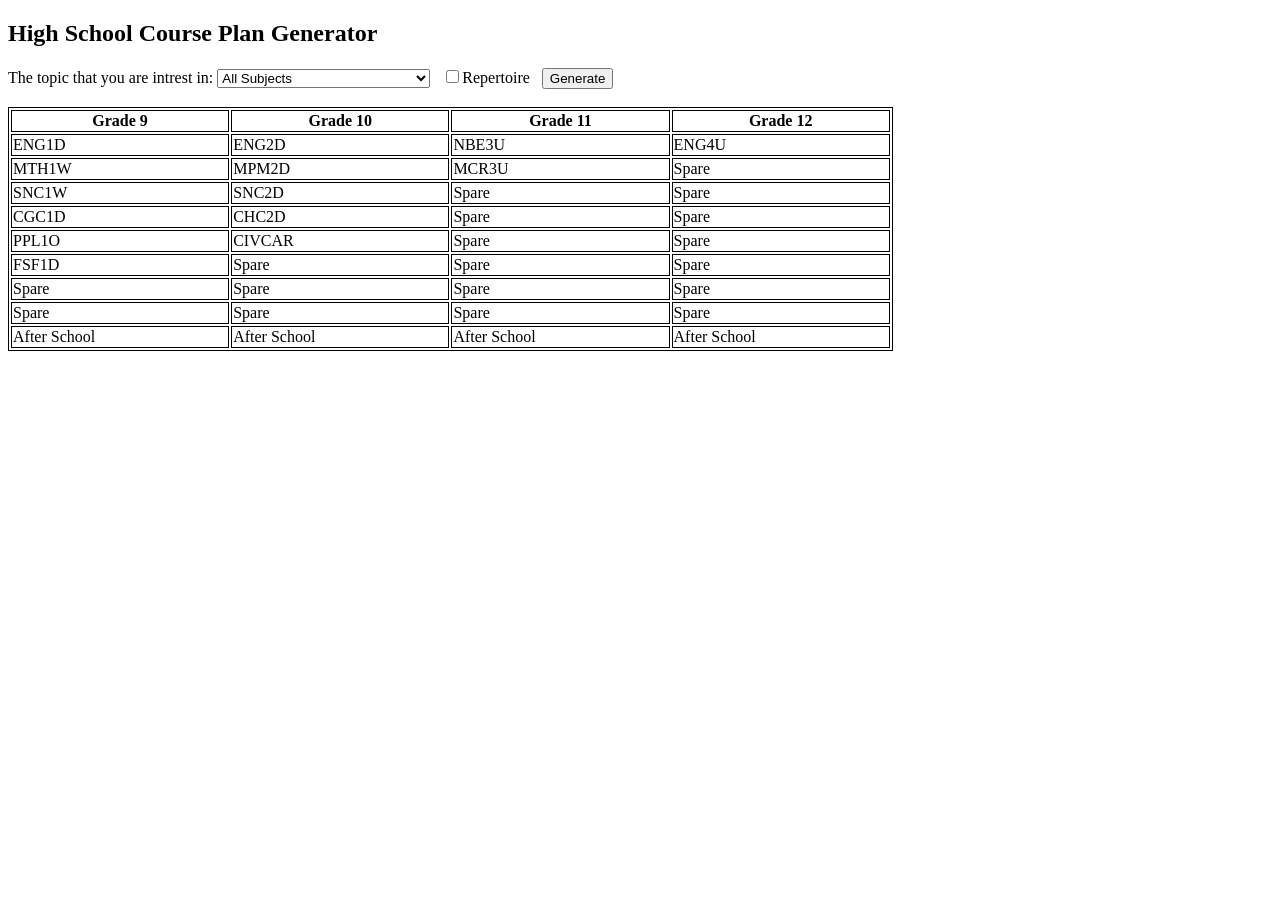
<file: tg/index.html>
<!--
TODO:
1. Make the mandatory courses able to flexive move between grades to fit the courses better.
2. Calculate the pressure of each semester and adjust based on that.
3. Perform research on how close related are each category more accuately.
4. Prevent spare in grade 9 / 10 / 11
5. Handle the course where the 4th digit is not the grade (1/2/3/4), e.g. Spanish (LWSBD)
6. Make the main path way courses more random but still majority
7. More pathway opinion
8. Make the program join more variety of courses
9. Able to put some higher level course into lower grade to reduce the stress
10. Add different weight to different plan by the guide from each department
11. Add Tech related course
-->
<!DOCTYPE html>
<html>
<style>
table, th, td {
  border:1px solid black;
}
</style>
<body>

<h2>High School Course Plan Generator</h2>

The topic that you are intrest in:
<select id="sel">
  <option value=0>All Subjects</option>
  <option value=1>Art</option>
  <option value=2>Music</option>
  <option value=3>Drama</option>
  <option value=4>Language</option>
  <option value=5>Computer Science</option>
  <option value=6>Computer Engineer</option>
  <option value=7>Technological Education</option>
  <option value=8>World Studies</option>
  <option value=9>Business and Economic</option>
  <option value=10>Social Sciences and Humanities</option>
  <option value=11>Physical Education</option>
  <option value=12>Mathematics</option>
  <optgroup label="Science">
    <option value=13>All Science</option>
    <option value=14>Physics</option>
    <option value=15>Chemistry</option>
    <option value=16>Biology</option>
  </optgroup>
</select>

&nbsp <input type="checkbox" id="rep"><label for="rep">Repertoire</label> &nbsp
<button onClick="gen();">Generate</button>

<br><br>

<table style="width:70%; table-layout:fixed;" id="timetable">
  <tr><th>Grade 9</th><th>Grade 10</th><th>Grade 11</th><th>Grade 12</th></tr>
  <tr><td>ENG1D</td><td>ENG2D</td><td>NBE3U</td><td>ENG4U</td></tr>
  <tr><td>MTH1W</td><td>MPM2D</td><td>MCR3U</td><td>Spare</td></tr>
  <tr><td>SNC1W</td><td>SNC2D</td><td>Spare</td><td>Spare</td></tr>
  <tr><td>CGC1D</td><td>CHC2D</td><td>Spare</td><td>Spare</td></tr>
  <tr><td>PPL1O</td><td>CIVCAR</td><td>Spare</td><td>Spare</td></tr>
  <tr><td>FSF1D</td><td>Spare</td><td>Spare</td><td>Spare</td></tr>
  <tr><td>Spare</td><td>Spare</td><td>Spare</td><td>Spare</td></tr>
  <tr><td>Spare</td><td>Spare</td><td>Spare</td><td>Spare</td></tr>
  <tr><td>After School</td><td>After School</td><td>After School</td><td>After School</td></tr>
</table>
</body>

<script>
function rand(min, max) {
  return Math.floor(Math.random() * (max - min)) + min;
}
function random_shuffle(array) {
  var currentIndex = array.length, randomIndex;
  while (currentIndex != 0) {
    randomIndex = rand(0, currentIndex);
    currentIndex--;
    [array[currentIndex], array[randomIndex]] = [array[randomIndex], array[currentIndex]];
  }
  return array;
}
function gen() {
    var topic = document.getElementById("sel");
    var timetable = document.getElementById('timetable');
    var rep = document.getElementById("rep");
    var cur = topic.value;
    for(var i = 2; i <= 8; i++) {
      var lo;
      if(i < 3) lo = 3;
      else if(i < 5) lo = 2;
      else if(i < 8) lo == 1;
      else lo = 0;
      for(var j = lo; j <= 3; j++) {
        timetable.rows[i].cells[j].innerHTML = 'Spare';
      }
    }
    var match = [
      [1061109567, 1061109567, 1061109567, 1061109567, 1061109567, 1061109567, 1061109567, 1061109567, 1061109567, 1061109567, 1061109567, 1061109567, 1061109567, 1061109567, 1061109567, 1061109567, 1061109567],
      [1061109567, 0, 2, 3, 4, 6, 7, 2, 4, 4, 4, 6, 5, 1061109567, 6, 7, 8],
      [1061109567, 2, 0, 2, 4, 5, 6, 2, 6, 5, 6, 5, 4, 1061109567, 5, 6, 7],
      [1061109567, 3, 2, 0, 5, 7, 8, 4, 4, 7, 7, 3, 6, 1061109567, 7, 8, 9],
      [1061109567, 4, 4, 5, 0, 3, 4, 6, 1, 3, 2, 8, 5, 1061109567, 4, 3, 2],
      [1061109567, 5, 5, 7, 3, 0, 1, 3, 4, 2, 5, 10, 1, 1061109567, 2, 3, 4],
      [1061109567, 6, 6, 8, 4, 1, 0, 4, 5, 3, 6, 11, 2, 1061109567, 1, 1, 2],
      [1061109567, 2, 2, 4, 6, 3, 4, 0, 5, 3, 6, 7, 2, 1061109567, 3, 4, 5],
      [1061109567, 4, 5, 4, 1, 4, 5, 5, 0, 2, 2, 7, 3, 1061109567, 4, 5, 6],
      [1061109567, 4, 5, 6, 3, 2, 3, 3, 2, 0, 3, 9, 1, 1061109567, 2, 3, 4],
      [1061109567, 4, 6, 6, 2, 5, 6, 6, 2, 3, 0, 9, 4, 1061109567, 5, 6, 7],
      [1061109567, 1000, 1000, 3, 1000, 1000, 1000, 1000, 7, 9, 9, 0, 10, 1061109567, 11, 12, 13],
      [1061109567, 4, 4, 6, 4, 1, 2, 2, 3, 1, 4, 9, 0, 1061109567, 1, 2, 3],
      [1061109567, 6, 6, 8, 3, 2, 1, 4, 5, 3, 6, 11, 2, 1061109567, 0, 0, 0],
      [1061109567, 5, 5, 7, 4, 2, 1, 3, 4, 2, 5, 10, 1, 1061109567, 0, 1, 2],
      [1061109567, 6, 6, 8, 3, 2, 1, 4, 5, 3, 6, 11, 2, 1061109567, 1, 0, 1],
      [1061109567, 1000, 6, 8, 2, 3, 2, 5, 6, 4, 7, 11, 3, 1061109567, 2, 1, 0]
    ]
    var course = [
      [],
      [["AVI1O"], ["AVI1O", "AVI2O"], ["AVI1O", "AVI2O", "AVI3M"], ["AVI1O", "AVI2O", "AVI3M", "AVI4M"], ["AVI1O", "AVI2O", "AVI3M", "AWC4M"], ["AVI1O", "AVI2O", "AVI3M", "AWD4M"], ["AVI1O", "AVI2O", "AVI3M", "AWQ4M"], ["AVI1O", "AVI2O", "AVI3M", "AWS4M"], ["AVI1O", "AVI2O", "AWC3M"], ["AVI1O", "AVI2O", "AWC3M", "AVI4M"], ["AVI1O", "AVI2O", "AWC3M", "AWC4M"], ["AVI1O", "AVI2O", "AWC3M", "AWD4M"], ["AVI1O", "AVI2O", "AWC3M", "AWQ4M"], ["AVI1O", "AVI2O", "AWC3M", "AWS4M"], ["AVI1O", "AVI2O", "AWD3M"], ["AVI1O", "AVI2O", "AWD3M", "AVI4M"], ["AVI1O", "AVI2O", "AWD3M", "AWC4M"], ["AVI1O", "AVI2O", "AWD3M", "AWD4M"], ["AVI1O", "AVI2O", "AWD3M", "AWQ4M"], ["AVI1O", "AVI2O", "AWD3M", "AWS4M"], ["AVI1O", "AVI2O", "AWL3M"], ["AVI1O", "AVI2O", "AWL3M", "AVI4M"], ["AVI1O", "AVI2O", "AWL3M", "AWC4M"], ["AVI1O", "AVI2O", "AWL3M", "AWD4M"], ["AVI1O", "AVI2O", "AWL3M", "AWQ4M"], ["AVI1O", "AVI2O", "AWL3M", "AWS4M"], ["AVI1O", "AVI2O", "AWQ3M"], ["AVI1O", "AVI2O", "AWQ3M", "AVI4M"], ["AVI1O", "AVI2O", "AWQ3M", "AWC4M"], ["AVI1O", "AVI2O", "AWQ3M", "AWD4M"], ["AVI1O", "AVI2O", "AWQ3M", "AWQ4M"], ["AVI1O", "AVI2O", "AWQ3M", "AWS4M"], ["AVI1O", "AVI3M"], ["AVI1O", "AVI3M", "AVI4M"], ["AVI1O", "AVI3M", "AWC4M"], ["AVI1O", "AVI3M", "AWD4M"], ["AVI1O", "AVI3M", "AWQ4M"], ["AVI1O", "AVI3M", "AWS4M"], ["AVI1O", "AWC2O"], ["AVI1O", "AWC2O", "AVI3M"], ["AVI1O", "AWC2O", "AVI3M", "AVI4M"], ["AVI1O", "AWC2O", "AVI3M", "AWC4M"], ["AVI1O", "AWC2O", "AVI3M", "AWD4M"], ["AVI1O", "AWC2O", "AVI3M", "AWQ4M"], ["AVI1O", "AWC2O", "AVI3M", "AWS4M"], ["AVI1O", "AWC2O", "AWC3M"], ["AVI1O", "AWC2O", "AWC3M", "AVI4M"], ["AVI1O", "AWC2O", "AWC3M", "AWC4M"], ["AVI1O", "AWC2O", "AWC3M", "AWD4M"], ["AVI1O", "AWC2O", "AWC3M", "AWQ4M"], ["AVI1O", "AWC2O", "AWC3M", "AWS4M"], ["AVI1O", "AWC2O", "AWD3M"], ["AVI1O", "AWC2O", "AWD3M", "AVI4M"], ["AVI1O", "AWC2O", "AWD3M", "AWC4M"], ["AVI1O", "AWC2O", "AWD3M", "AWD4M"], ["AVI1O", "AWC2O", "AWD3M", "AWQ4M"], ["AVI1O", "AWC2O", "AWD3M", "AWS4M"], ["AVI1O", "AWC2O", "AWL3M"], ["AVI1O", "AWC2O", "AWL3M", "AVI4M"], ["AVI1O", "AWC2O", "AWL3M", "AWC4M"], ["AVI1O", "AWC2O", "AWL3M", "AWD4M"], ["AVI1O", "AWC2O", "AWL3M", "AWQ4M"], ["AVI1O", "AWC2O", "AWL3M", "AWS4M"], ["AVI1O", "AWC2O", "AWQ3M"], ["AVI1O", "AWC2O", "AWQ3M", "AVI4M"], ["AVI1O", "AWC2O", "AWQ3M", "AWC4M"], ["AVI1O", "AWC2O", "AWQ3M", "AWD4M"], ["AVI1O", "AWC2O", "AWQ3M", "AWQ4M"], ["AVI1O", "AWC2O", "AWQ3M", "AWS4M"], ["AVI1O", "AWC3M"], ["AVI1O", "AWC3M", "AVI4M"], ["AVI1O", "AWC3M", "AWC4M"], ["AVI1O", "AWC3M", "AWD4M"], ["AVI1O", "AWC3M", "AWQ4M"], ["AVI1O", "AWC3M", "AWS4M"], ["AVI1O", "AWD3M"], ["AVI1O", "AWD3M", "AVI4M"], ["AVI1O", "AWD3M", "AWC4M"], ["AVI1O", "AWD3M", "AWD4M"], ["AVI1O", "AWD3M", "AWQ4M"], ["AVI1O", "AWD3M", "AWS4M"], ["AVI1O", "AWJ2O"], ["AVI1O", "AWJ2O", "AVI3M"], ["AVI1O", "AWJ2O", "AVI3M", "AVI4M"], ["AVI1O", "AWJ2O", "AVI3M", "AWC4M"], ["AVI1O", "AWJ2O", "AVI3M", "AWD4M"], ["AVI1O", "AWJ2O", "AVI3M", "AWQ4M"], ["AVI1O", "AWJ2O", "AVI3M", "AWS4M"], ["AVI1O", "AWJ2O", "AWC3M"], ["AVI1O", "AWJ2O", "AWC3M", "AVI4M"], ["AVI1O", "AWJ2O", "AWC3M", "AWC4M"], ["AVI1O", "AWJ2O", "AWC3M", "AWD4M"], ["AVI1O", "AWJ2O", "AWC3M", "AWQ4M"], ["AVI1O", "AWJ2O", "AWC3M", "AWS4M"], ["AVI1O", "AWJ2O", "AWD3M"], ["AVI1O", "AWJ2O", "AWD3M", "AVI4M"], ["AVI1O", "AWJ2O", "AWD3M", "AWC4M"], ["AVI1O", "AWJ2O", "AWD3M", "AWD4M"], ["AVI1O", "AWJ2O", "AWD3M", "AWQ4M"], ["AVI1O", "AWJ2O", "AWD3M", "AWS4M"], ["AVI1O", "AWJ2O", "AWL3M"], ["AVI1O", "AWJ2O", "AWL3M", "AVI4M"], ["AVI1O", "AWJ2O", "AWL3M", "AWC4M"], ["AVI1O", "AWJ2O", "AWL3M", "AWD4M"], ["AVI1O", "AWJ2O", "AWL3M", "AWQ4M"], ["AVI1O", "AWJ2O", "AWL3M", "AWS4M"], ["AVI1O", "AWJ2O", "AWQ3M"], ["AVI1O", "AWJ2O", "AWQ3M", "AVI4M"], ["AVI1O", "AWJ2O", "AWQ3M", "AWC4M"], ["AVI1O", "AWJ2O", "AWQ3M", "AWD4M"], ["AVI1O", "AWJ2O", "AWQ3M", "AWQ4M"], ["AVI1O", "AWJ2O", "AWQ3M", "AWS4M"], ["AVI1O", "AWL3M"], ["AVI1O", "AWL3M", "AVI4M"], ["AVI1O", "AWL3M", "AWC4M"], ["AVI1O", "AWL3M", "AWD4M"], ["AVI1O", "AWL3M", "AWQ4M"], ["AVI1O", "AWL3M", "AWS4M"], ["AVI1O", "AWQ3M"], ["AVI1O", "AWQ3M", "AVI4M"], ["AVI1O", "AWQ3M", "AWC4M"], ["AVI1O", "AWQ3M", "AWD4M"], ["AVI1O", "AWQ3M", "AWQ4M"], ["AVI1O", "AWQ3M", "AWS4M"], ["AVI2O"], ["AVI2O", "AVI3M"], ["AVI2O", "AVI3M", "AVI4M"], ["AVI2O", "AVI3M", "AWC4M"], ["AVI2O", "AVI3M", "AWD4M"], ["AVI2O", "AVI3M", "AWQ4M"], ["AVI2O", "AVI3M", "AWS4M"], ["AVI2O", "AWC3M"], ["AVI2O", "AWC3M", "AVI4M"], ["AVI2O", "AWC3M", "AWC4M"], ["AVI2O", "AWC3M", "AWD4M"], ["AVI2O", "AWC3M", "AWQ4M"], ["AVI2O", "AWC3M", "AWS4M"], ["AVI2O", "AWD3M"], ["AVI2O", "AWD3M", "AVI4M"], ["AVI2O", "AWD3M", "AWC4M"], ["AVI2O", "AWD3M", "AWD4M"], ["AVI2O", "AWD3M", "AWQ4M"], ["AVI2O", "AWD3M", "AWS4M"], ["AVI2O", "AWL3M"], ["AVI2O", "AWL3M", "AVI4M"], ["AVI2O", "AWL3M", "AWC4M"], ["AVI2O", "AWL3M", "AWD4M"], ["AVI2O", "AWL3M", "AWQ4M"], ["AVI2O", "AWL3M", "AWS4M"], ["AVI2O", "AWQ3M"], ["AVI2O", "AWQ3M", "AVI4M"], ["AVI2O", "AWQ3M", "AWC4M"], ["AVI2O", "AWQ3M", "AWD4M"], ["AVI2O", "AWQ3M", "AWQ4M"], ["AVI2O", "AWQ3M", "AWS4M"], ["AVI3M"], ["AVI3M", "AVI4M"], ["AVI3M", "AWC4M"], ["AVI3M", "AWD4M"], ["AVI3M", "AWQ4M"], ["AVI3M", "AWS4M"], ["AWC2O"], ["AWC2O", "AVI3M"], ["AWC2O", "AVI3M", "AVI4M"], ["AWC2O", "AVI3M", "AWC4M"], ["AWC2O", "AVI3M", "AWD4M"], ["AWC2O", "AVI3M", "AWQ4M"], ["AWC2O", "AVI3M", "AWS4M"], ["AWC2O", "AWC3M"], ["AWC2O", "AWC3M", "AVI4M"], ["AWC2O", "AWC3M", "AWC4M"], ["AWC2O", "AWC3M", "AWD4M"], ["AWC2O", "AWC3M", "AWQ4M"], ["AWC2O", "AWC3M", "AWS4M"], ["AWC2O", "AWD3M"], ["AWC2O", "AWD3M", "AVI4M"], ["AWC2O", "AWD3M", "AWC4M"], ["AWC2O", "AWD3M", "AWD4M"], ["AWC2O", "AWD3M", "AWQ4M"], ["AWC2O", "AWD3M", "AWS4M"], ["AWC2O", "AWL3M"], ["AWC2O", "AWL3M", "AVI4M"], ["AWC2O", "AWL3M", "AWC4M"], ["AWC2O", "AWL3M", "AWD4M"], ["AWC2O", "AWL3M", "AWQ4M"], ["AWC2O", "AWL3M", "AWS4M"], ["AWC2O", "AWQ3M"], ["AWC2O", "AWQ3M", "AVI4M"], ["AWC2O", "AWQ3M", "AWC4M"], ["AWC2O", "AWQ3M", "AWD4M"], ["AWC2O", "AWQ3M", "AWQ4M"], ["AWC2O", "AWQ3M", "AWS4M"], ["AWC3M"], ["AWC3M", "AVI4M"], ["AWC3M", "AWC4M"], ["AWC3M", "AWD4M"], ["AWC3M", "AWQ4M"], ["AWC3M", "AWS4M"], ["AWD3M"], ["AWD3M", "AVI4M"], ["AWD3M", "AWC4M"], ["AWD3M", "AWD4M"], ["AWD3M", "AWQ4M"], ["AWD3M", "AWS4M"], ["AWJ2O"], ["AWJ2O", "AVI3M"], ["AWJ2O", "AVI3M", "AVI4M"], ["AWJ2O", "AVI3M", "AWC4M"], ["AWJ2O", "AVI3M", "AWD4M"], ["AWJ2O", "AVI3M", "AWQ4M"], ["AWJ2O", "AVI3M", "AWS4M"], ["AWJ2O", "AWC3M"], ["AWJ2O", "AWC3M", "AVI4M"], ["AWJ2O", "AWC3M", "AWC4M"], ["AWJ2O", "AWC3M", "AWD4M"], ["AWJ2O", "AWC3M", "AWQ4M"], ["AWJ2O", "AWC3M", "AWS4M"], ["AWJ2O", "AWD3M"], ["AWJ2O", "AWD3M", "AVI4M"], ["AWJ2O", "AWD3M", "AWC4M"], ["AWJ2O", "AWD3M", "AWD4M"], ["AWJ2O", "AWD3M", "AWQ4M"], ["AWJ2O", "AWD3M", "AWS4M"], ["AWJ2O", "AWL3M"], ["AWJ2O", "AWL3M", "AVI4M"], ["AWJ2O", "AWL3M", "AWC4M"], ["AWJ2O", "AWL3M", "AWD4M"], ["AWJ2O", "AWL3M", "AWQ4M"], ["AWJ2O", "AWL3M", "AWS4M"], ["AWJ2O", "AWQ3M"], ["AWJ2O", "AWQ3M", "AVI4M"], ["AWJ2O", "AWQ3M", "AWC4M"], ["AWJ2O", "AWQ3M", "AWD4M"], ["AWJ2O", "AWQ3M", "AWQ4M"], ["AWJ2O", "AWQ3M", "AWS4M"], ["AWL3M"], ["AWL3M", "AVI4M"], ["AWL3M", "AWC4M"], ["AWL3M", "AWD4M"], ["AWL3M", "AWQ4M"], ["AWL3M", "AWS4M"], ["AWQ3M"], ["AWQ3M", "AVI4M"], ["AWQ3M", "AWC4M"], ["AWQ3M", "AWD4M"], ["AWQ3M", "AWQ4M"], ["AWQ3M", "AWS4M"]],
      [["AMI1O", "AMI2O", "AMI3M", "AMI4M"], ["AMI1O", "AMI2O", "AMI3M", "AMV4M"], ["AMI1O", "AMI2O", "AMV3M", "AMI4M"], ["AMI1O", "AMI2O", "AMV3M", "AMV4M"], ["AMI1O", "AMV2O", "AMI3M", "AMI4M"], ["AMI1O", "AMV2O", "AMI3M", "AMV4M"], ["AMI1O", "AMV2O", "AMV3M", "AMI4M"], ["AMI1O", "AMV2O", "AMV3M", "AMV4M"], ["AMV1O", "AMI2O", "AMI3M", "AMI4M"], ["AMV1O", "AMI2O", "AMI3M", "AMV4M"], ["AMV1O", "AMI2O", "AMV3M", "AMI4M"], ["AMV1O", "AMI2O", "AMV3M", "AMV4M"], ["AMV1O", "AMV2O", "AMI3M", "AMI4M"], ["AMV1O", "AMV2O", "AMI3M", "AMV4M"], ["AMV1O", "AMV2O", "AMV3M", "AMI4M"], ["AMV1O", "AMV2O", "AMV3M", "AMV4M"]],
      [["ADA1O", "ADA2O", "ADA3M", "ADA4M"], ["ADA1O", "ADA2O", "ADA3M", "ADB4M"], ["ADA1O", "ADA2O", "ADA3M", "ADD4M"], ["ADA1O", "ADA2O", "ADB3M", "ADA4M"], ["ADA1O", "ADA2O", "ADB3M", "ADB4M"], ["ADA1O", "ADA2O", "ADB3M", "ADD4M"], ["ADA1O", "ADA2O", "ADD3M", "ADA4M"], ["ADA1O", "ADA2O", "ADD3M", "ADB4M"], ["ADA1O", "ADA2O", "ADD3M", "ADD4M"], ["ADA1O", "ADB2O", "ADA3M", "ADA4M"], ["ADA1O", "ADB2O", "ADA3M", "ADB4M"], ["ADA1O", "ADB2O", "ADA3M", "ADD4M"], ["ADA1O", "ADB2O", "ADB3M", "ADA4M"], ["ADA1O", "ADB2O", "ADB3M", "ADB4M"], ["ADA1O", "ADB2O", "ADB3M", "ADD4M"], ["ADA1O", "ADB2O", "ADD3M", "ADA4M"], ["ADA1O", "ADB2O", "ADD3M", "ADB4M"], ["ADA1O", "ADB2O", "ADD3M", "ADD4M"]],
      [["FSF2D", "FSF3U", "FSF4U"], ["FSF2D", "FSF3U", "FSF4U", "LWSBD"], ["FSF2D", "FSF3U", "FSF4U", "EWC4U"], ["FSF2D", "FSF3U", "FSF4U", "EWC4U", "LWSBD"], ["FSF2D", "FSF3U"], ["FSF2D", "FSF3U", "LWSBD"], ["FSF2D", "FSF3U", "EWC4U"], ["FSF2D", "FSF3U", "EWC4U", "LWSBD"], ["LWSBD"], ["EWC4U"], ["LWSBD", "EWC4U"], ["FSF2D"], ["FSF2D", "LWSBD"], ["FSF2D", "EWC4U"], ["FSF2D", "EWC4U", "LWSBD"]],
      [["ICD2O", "ICS3U", "ICS4U"], ["ICS3U", "ICS4U"]],
      [["TIJ1O", "TEJ2O", "TEJ3M", "TEJ4M"], ["TIJ1O", "TEJ2O", "TEJ3M"], ["TIJ1O", "TEJ3M", "TEJ4M"], ["TIJ1O", "TEJ3M"], ["TEJ2O", "TEJ3M", "TEJ4M"], ["TEJ2O", "TEJ3M"], ["TEJ3M", "TEJ4M"], ["TEJ3M"]],
      [],
      [["CPW4U"], ["CHW3M"], ["CHW3M", "CHY4U"], ["CHY4U"], ["CGG3O"], ["CHW3M", "CGW4U"], ["CGW4U"], ["CGG3O", "CPW4U"], ["CHW3M", "CGW4U", "CPW4U"], ["CGW4U", "CPW4U"], ["CHW3M", "CPW4U"], ["CHW3M", "CHY4U", "CPW4U"], ["CHY4U", "CPW4U"], ["CHY4U", "CGW4U"], ["CHY4U", "CGW4U", "CPW4U"], ["CHW3M", "CGG3O"], ["CHW3M", "CGG3O", "CPW4U"], ["CHW3M", "CGW4U"], ["CHW3M", "CGW4U", "CPW4U"], ["CGG3O", "CHY4U"], ["CGG3O", "CHY4U", "CPW4U"]],
      [["BBB4M"], ["BOH4M"], ["BBB4M", "BOH4M"], ["CIE3M"], ["BBB4M", "CIE3M"], ["BOH4M", "CIE3M"], ["BBB4M", "BOH4M", "CIE3M"], ["CIA4U"], ["BBB4M", "CIA4U"], ["BOH4M", "CIA4U"], ["BBB4M", "BOH4M", "CIA4U"], ["CIE3M", "CIA4U"], ["BBB4M", "CIE3M", "CIA4U"], ["BOH4M", "CIE3M", "CIA4U"], ["BBB4M", "BOH4M", "CIE3M", "CIA4U"], ["BAF3M"], ["BAF3M", "BBB4M"], ["BAF3M", "BOH4M"], ["BAF3M", "BBB4M", "BOH4M"], ["BAF3M", "CIE3M"], ["BAF3M", "BBB4M", "CIE3M"], ["BAF3M", "BOH4M", "CIE3M"], ["BAF3M", "BBB4M", "BOH4M", "CIE3M"], ["BAF3M", "CIA4U"], ["BAF3M", "BBB4M", "CIA4U"], ["BAF3M", "BOH4M", "CIA4U"], ["BAF3M", "BBB4M", "BOH4M", "CIA4U"], ["BAF3M", "CIE3M", "CIA4U"], ["BAF3M", "BBB4M", "CIE3M", "CIA4U"], ["BAF3M", "BOH4M", "CIE3M", "CIA4U"], ["BAF3M", "BBB4M", "BOH4M", "CIE3M", "CIA4U"], ["BAF3M", "BAT4M"], ["BAF3M", "BAT4M", "BBB4M"], ["BAF3M", "BAT4M", "BOH4M"], ["BAF3M", "BAT4M", "BBB4M", "BOH4M"], ["BAF3M", "BAT4M", "CIE3M"], ["BAF3M", "BAT4M", "BBB4M", "CIE3M"], ["BAF3M", "BAT4M", "BOH4M", "CIE3M"], ["BAF3M", "BAT4M", "BBB4M", "BOH4M", "CIE3M"], ["BAF3M", "BAT4M", "CIA4U"], ["BAF3M", "BAT4M", "BBB4M", "CIA4U"], ["BAF3M", "BAT4M", "BOH4M", "CIA4U"], ["BAF3M", "BAT4M", "BBB4M", "BOH4M", "CIA4U"], ["BAF3M", "BAT4M", "CIE3M", "CIA4U"], ["BAF3M", "BAT4M", "BBB4M", "CIE3M", "CIA4U"], ["BAF3M", "BAT4M", "BOH4M", "CIE3M", "CIA4U"], ["BAF3M", "BAT4M", "BBB4M", "BOH4M", "CIE3M", "CIA4U"], ["BBI2O"], ["BBI2O", "BBB4M"], ["BBI2O", "BOH4M"], ["BBI2O", "BBB4M", "BOH4M"], ["BBI2O", "CIE3M"], ["BBI2O", "BBB4M", "CIE3M"], ["BBI2O", "BOH4M", "CIE3M"], ["BBI2O", "BBB4M", "BOH4M", "CIE3M"], ["BBI2O", "CIA4U"], ["BBI2O", "BBB4M", "CIA4U"], ["BBI2O", "BOH4M", "CIA4U"], ["BBI2O", "BBB4M", "BOH4M", "CIA4U"], ["BBI2O", "CIE3M", "CIA4U"], ["BBI2O", "BBB4M", "CIE3M", "CIA4U"], ["BBI2O", "BOH4M", "CIE3M", "CIA4U"], ["BBI2O", "BBB4M", "BOH4M", "CIE3M", "CIA4U"], ["BBI2O", "BAF3M"], ["BBI2O", "BAF3M", "BBB4M"], ["BBI2O", "BAF3M", "BOH4M"], ["BBI2O", "BAF3M", "BBB4M", "BOH4M"], ["BBI2O", "BAF3M", "CIE3M"], ["BBI2O", "BAF3M", "BBB4M", "CIE3M"], ["BBI2O", "BAF3M", "BOH4M", "CIE3M"], ["BBI2O", "BAF3M", "BBB4M", "BOH4M", "CIE3M"], ["BBI2O", "BAF3M", "CIA4U"], ["BBI2O", "BAF3M", "BBB4M", "CIA4U"], ["BBI2O", "BAF3M", "BOH4M", "CIA4U"], ["BBI2O", "BAF3M", "BBB4M", "BOH4M", "CIA4U"], ["BBI2O", "BAF3M", "CIE3M", "CIA4U"], ["BBI2O", "BAF3M", "BBB4M", "CIE3M", "CIA4U"], ["BBI2O", "BAF3M", "BOH4M", "CIE3M", "CIA4U"], ["BBI2O", "BAF3M", "BBB4M", "BOH4M", "CIE3M", "CIA4U"], ["BBI2O", "BAF3M", "BAT4M"], ["BBI2O", "BAF3M", "BAT4M", "BBB4M"], ["BBI2O", "BAF3M", "BAT4M", "BOH4M"], ["BBI2O", "BAF3M", "BAT4M", "BBB4M", "BOH4M"], ["BBI2O", "BAF3M", "BAT4M", "CIE3M"], ["BBI2O", "BAF3M", "BAT4M", "BBB4M", "CIE3M"], ["BBI2O", "BAF3M", "BAT4M", "BOH4M", "CIE3M"], ["BBI2O", "BAF3M", "BAT4M", "BBB4M", "BOH4M", "CIE3M"], ["BBI2O", "BAF3M", "BAT4M", "CIA4U"], ["BBI2O", "BAF3M", "BAT4M", "BBB4M", "CIA4U"], ["BBI2O", "BAF3M", "BAT4M", "BOH4M", "CIA4U"], ["BBI2O", "BAF3M", "BAT4M", "BBB4M", "BOH4M", "CIA4U"], ["BBI2O", "BAF3M", "BAT4M", "CIE3M", "CIA4U"], ["BBI2O", "BAF3M", "BAT4M", "BBB4M", "CIE3M", "CIA4U"], ["BBI2O", "BAF3M", "BAT4M", "BOH4M", "CIE3M", "CIA4U"], ["BBI2O", "BAF3M", "BAT4M", "BBB4M", "BOH4M", "CIE3M", "CIA4U"], ["BTT1O"], ["BTT1O", "BBB4M"], ["BTT1O", "BOH4M"], ["BTT1O", "BBB4M", "BOH4M"], ["BTT1O", "CIE3M"], ["BTT1O", "BBB4M", "CIE3M"], ["BTT1O", "BOH4M", "CIE3M"], ["BTT1O", "BBB4M", "BOH4M", "CIE3M"], ["BTT1O", "CIA4U"], ["BTT1O", "BBB4M", "CIA4U"], ["BTT1O", "BOH4M", "CIA4U"], ["BTT1O", "BBB4M", "BOH4M", "CIA4U"], ["BTT1O", "CIE3M", "CIA4U"], ["BTT1O", "BBB4M", "CIE3M", "CIA4U"], ["BTT1O", "BOH4M", "CIE3M", "CIA4U"], ["BTT1O", "BBB4M", "BOH4M", "CIE3M", "CIA4U"], ["BTT1O", "BAF3M"], ["BTT1O", "BAF3M", "BBB4M"], ["BTT1O", "BAF3M", "BOH4M"], ["BTT1O", "BAF3M", "BBB4M", "BOH4M"], ["BTT1O", "BAF3M", "CIE3M"], ["BTT1O", "BAF3M", "BBB4M", "CIE3M"], ["BTT1O", "BAF3M", "BOH4M", "CIE3M"], ["BTT1O", "BAF3M", "BBB4M", "BOH4M", "CIE3M"], ["BTT1O", "BAF3M", "CIA4U"], ["BTT1O", "BAF3M", "BBB4M", "CIA4U"], ["BTT1O", "BAF3M", "BOH4M", "CIA4U"], ["BTT1O", "BAF3M", "BBB4M", "BOH4M", "CIA4U"], ["BTT1O", "BAF3M", "CIE3M", "CIA4U"], ["BTT1O", "BAF3M", "BBB4M", "CIE3M", "CIA4U"], ["BTT1O", "BAF3M", "BOH4M", "CIE3M", "CIA4U"], ["BTT1O", "BAF3M", "BBB4M", "BOH4M", "CIE3M", "CIA4U"], ["BTT1O", "BAF3M", "BAT4M"], ["BTT1O", "BAF3M", "BAT4M", "BBB4M"], ["BTT1O", "BAF3M", "BAT4M", "BOH4M"], ["BTT1O", "BAF3M", "BAT4M", "BBB4M", "BOH4M"], ["BTT1O", "BAF3M", "BAT4M", "CIE3M"], ["BTT1O", "BAF3M", "BAT4M", "BBB4M", "CIE3M"], ["BTT1O", "BAF3M", "BAT4M", "BOH4M", "CIE3M"], ["BTT1O", "BAF3M", "BAT4M", "BBB4M", "BOH4M", "CIE3M"], ["BTT1O", "BAF3M", "BAT4M", "CIA4U"], ["BTT1O", "BAF3M", "BAT4M", "BBB4M", "CIA4U"], ["BTT1O", "BAF3M", "BAT4M", "BOH4M", "CIA4U"], ["BTT1O", "BAF3M", "BAT4M", "BBB4M", "BOH4M", "CIA4U"], ["BTT1O", "BAF3M", "BAT4M", "CIE3M", "CIA4U"], ["BTT1O", "BAF3M", "BAT4M", "BBB4M", "CIE3M", "CIA4U"], ["BTT1O", "BAF3M", "BAT4M", "BOH4M", "CIE3M", "CIA4U"], ["BTT1O", "BAF3M", "BAT4M", "BBB4M", "BOH4M", "CIE3M", "CIA4U"], ["BTT1O", "BBI2O"], ["BTT1O", "BBI2O", "BBB4M"], ["BTT1O", "BBI2O", "BOH4M"], ["BTT1O", "BBI2O", "BBB4M", "BOH4M"], ["BTT1O", "BBI2O", "CIE3M"], ["BTT1O", "BBI2O", "BBB4M", "CIE3M"], ["BTT1O", "BBI2O", "BOH4M", "CIE3M"], ["BTT1O", "BBI2O", "BBB4M", "BOH4M", "CIE3M"], ["BTT1O", "BBI2O", "CIA4U"], ["BTT1O", "BBI2O", "BBB4M", "CIA4U"], ["BTT1O", "BBI2O", "BOH4M", "CIA4U"], ["BTT1O", "BBI2O", "BBB4M", "BOH4M", "CIA4U"], ["BTT1O", "BBI2O", "CIE3M", "CIA4U"], ["BTT1O", "BBI2O", "BBB4M", "CIE3M", "CIA4U"], ["BTT1O", "BBI2O", "BOH4M", "CIE3M", "CIA4U"], ["BTT1O", "BBI2O", "BBB4M", "BOH4M", "CIE3M", "CIA4U"], ["BTT1O", "BBI2O", "BAF3M"], ["BTT1O", "BBI2O", "BAF3M", "BBB4M"], ["BTT1O", "BBI2O", "BAF3M", "BOH4M"], ["BTT1O", "BBI2O", "BAF3M", "BBB4M", "BOH4M"], ["BTT1O", "BBI2O", "BAF3M", "CIE3M"], ["BTT1O", "BBI2O", "BAF3M", "BBB4M", "CIE3M"], ["BTT1O", "BBI2O", "BAF3M", "BOH4M", "CIE3M"], ["BTT1O", "BBI2O", "BAF3M", "BBB4M", "BOH4M", "CIE3M"], ["BTT1O", "BBI2O", "BAF3M", "CIA4U"], ["BTT1O", "BBI2O", "BAF3M", "BBB4M", "CIA4U"], ["BTT1O", "BBI2O", "BAF3M", "BOH4M", "CIA4U"], ["BTT1O", "BBI2O", "BAF3M", "BBB4M", "BOH4M", "CIA4U"], ["BTT1O", "BBI2O", "BAF3M", "CIE3M", "CIA4U"], ["BTT1O", "BBI2O", "BAF3M", "BBB4M", "CIE3M", "CIA4U"], ["BTT1O", "BBI2O", "BAF3M", "BOH4M", "CIE3M", "CIA4U"], ["BTT1O", "BBI2O", "BAF3M", "BBB4M", "BOH4M", "CIE3M", "CIA4U"], ["BTT1O", "BBI2O", "BAF3M", "BAT4M"], ["BTT1O", "BBI2O", "BAF3M", "BAT4M", "BBB4M"], ["BTT1O", "BBI2O", "BAF3M", "BAT4M", "BOH4M"], ["BTT1O", "BBI2O", "BAF3M", "BAT4M", "BBB4M", "BOH4M"], ["BTT1O", "BBI2O", "BAF3M", "BAT4M", "CIE3M"], ["BTT1O", "BBI2O", "BAF3M", "BAT4M", "BBB4M", "CIE3M"], ["BTT1O", "BBI2O", "BAF3M", "BAT4M", "BOH4M", "CIE3M"], ["BTT1O", "BBI2O", "BAF3M", "BAT4M", "BBB4M", "BOH4M", "CIE3M"], ["BTT1O", "BBI2O", "BAF3M", "BAT4M", "CIA4U"], ["BTT1O", "BBI2O", "BAF3M", "BAT4M", "BBB4M", "CIA4U"], ["BTT1O", "BBI2O", "BAF3M", "BAT4M", "BOH4M", "CIA4U"], ["BTT1O", "BBI2O", "BAF3M", "BAT4M", "BBB4M", "BOH4M", "CIA4U"], ["BTT1O", "BBI2O", "BAF3M", "BAT4M", "CIE3M", "CIA4U"], ["BTT1O", "BBI2O", "BAF3M", "BAT4M", "BBB4M", "CIE3M", "CIA4U"], ["BTT1O", "BBI2O", "BAF3M", "BAT4M", "BOH4M", "CIE3M", "CIA4U"], ["BTT1O", "BBI2O", "BAF3M", "BAT4M", "BBB4M", "BOH4M", "CIE3M", "CIA4U"]],
      [["HSP3U"], ["HZT4U"], ["HSP3U", "HZT4U"], ["HHG4M"], ["HSP3U", "HHG4M"], ["HZT4U", "HHG4M"], ["HSP3U", "HZT4U", "HHG4M"], ["HSB4U"], ["HSP3U", "HSB4U"], ["HZT4U", "HSB4U"], ["HSP3U", "HZT4U", "HSB4U"], ["HHG4M", "HSB4U"], ["HSP3U", "HHG4M", "HSB4U"], ["HZT4U", "HHG4M", "HSB4U"], ["HSP3U", "HZT4U", "HHG4M", "HSB4U"], ["HIF1O"], ["HSP3U", "HIF1O"], ["HZT4U", "HIF1O"], ["HSP3U", "HZT4U", "HIF1O"], ["HHG4M", "HIF1O"], ["HSP3U", "HHG4M", "HIF1O"], ["HZT4U", "HHG4M", "HIF1O"], ["HSP3U", "HZT4U", "HHG4M", "HIF1O"], ["HSB4U", "HIF1O"], ["HSP3U", "HSB4U", "HIF1O"], ["HZT4U", "HSB4U", "HIF1O"], ["HSP3U", "HZT4U", "HSB4U", "HIF1O"], ["HHG4M", "HSB4U", "HIF1O"], ["HSP3U", "HHG4M", "HSB4U", "HIF1O"], ["HZT4U", "HHG4M", "HSB4U", "HIF1O"], ["HSP3U", "HZT4U", "HHG4M", "HSB4U", "HIF1O"], ["HFN2O"], ["HSP3U", "HFN2O"], ["HZT4U", "HFN2O"], ["HSP3U", "HZT4U", "HFN2O"], ["HHG4M", "HFN2O"], ["HSP3U", "HHG4M", "HFN2O"], ["HZT4U", "HHG4M", "HFN2O"], ["HSP3U", "HZT4U", "HHG4M", "HFN2O"], ["HSB4U", "HFN2O"], ["HSP3U", "HSB4U", "HFN2O"], ["HZT4U", "HSB4U", "HFN2O"], ["HSP3U", "HZT4U", "HSB4U", "HFN2O"], ["HHG4M", "HSB4U", "HFN2O"], ["HSP3U", "HHG4M", "HSB4U", "HFN2O"], ["HZT4U", "HHG4M", "HSB4U", "HFN2O"], ["HSP3U", "HZT4U", "HHG4M", "HSB4U", "HFN2O"], ["HIF1O", "HFN2O"], ["HSP3U", "HIF1O", "HFN2O"], ["HZT4U", "HIF1O", "HFN2O"], ["HSP3U", "HZT4U", "HIF1O", "HFN2O"], ["HHG4M", "HIF1O", "HFN2O"], ["HSP3U", "HHG4M", "HIF1O", "HFN2O"], ["HZT4U", "HHG4M", "HIF1O", "HFN2O"], ["HSP3U", "HZT4U", "HHG4M", "HIF1O", "HFN2O"], ["HSB4U", "HIF1O", "HFN2O"], ["HSP3U", "HSB4U", "HIF1O", "HFN2O"], ["HZT4U", "HSB4U", "HIF1O", "HFN2O"], ["HSP3U", "HZT4U", "HSB4U", "HIF1O", "HFN2O"], ["HHG4M", "HSB4U", "HIF1O", "HFN2O"], ["HSP3U", "HHG4M", "HSB4U", "HIF1O", "HFN2O"], ["HZT4U", "HHG4M", "HSB4U", "HIF1O", "HFN2O"], ["HSP3U", "HZT4U", "HHG4M", "HSB4U", "HIF1O", "HFN2O"], ["HSG3M"], ["HSP3U", "HSG3M"], ["HZT4U", "HSG3M"], ["HSP3U", "HZT4U", "HSG3M"], ["HHG4M", "HSG3M"], ["HSP3U", "HHG4M", "HSG3M"], ["HZT4U", "HHG4M", "HSG3M"], ["HSP3U", "HZT4U", "HHG4M", "HSG3M"], ["HSB4U", "HSG3M"], ["HSP3U", "HSB4U", "HSG3M"], ["HZT4U", "HSB4U", "HSG3M"], ["HSP3U", "HZT4U", "HSB4U", "HSG3M"], ["HHG4M", "HSB4U", "HSG3M"], ["HSP3U", "HHG4M", "HSB4U", "HSG3M"], ["HZT4U", "HHG4M", "HSB4U", "HSG3M"], ["HSP3U", "HZT4U", "HHG4M", "HSB4U", "HSG3M"], ["HIF1O", "HSG3M"], ["HSP3U", "HIF1O", "HSG3M"], ["HZT4U", "HIF1O", "HSG3M"], ["HSP3U", "HZT4U", "HIF1O", "HSG3M"], ["HHG4M", "HIF1O", "HSG3M"], ["HSP3U", "HHG4M", "HIF1O", "HSG3M"], ["HZT4U", "HHG4M", "HIF1O", "HSG3M"], ["HSP3U", "HZT4U", "HHG4M", "HIF1O", "HSG3M"], ["HSB4U", "HIF1O", "HSG3M"], ["HSP3U", "HSB4U", "HIF1O", "HSG3M"], ["HZT4U", "HSB4U", "HIF1O", "HSG3M"], ["HSP3U", "HZT4U", "HSB4U", "HIF1O", "HSG3M"], ["HHG4M", "HSB4U", "HIF1O", "HSG3M"], ["HSP3U", "HHG4M", "HSB4U", "HIF1O", "HSG3M"], ["HZT4U", "HHG4M", "HSB4U", "HIF1O", "HSG3M"], ["HSP3U", "HZT4U", "HHG4M", "HSB4U", "HIF1O", "HSG3M"], ["HFN2O", "HSG3M"], ["HSP3U", "HFN2O", "HSG3M"], ["HZT4U", "HFN2O", "HSG3M"], ["HSP3U", "HZT4U", "HFN2O", "HSG3M"], ["HHG4M", "HFN2O", "HSG3M"], ["HSP3U", "HHG4M", "HFN2O", "HSG3M"], ["HZT4U", "HHG4M", "HFN2O", "HSG3M"], ["HSP3U", "HZT4U", "HHG4M", "HFN2O", "HSG3M"], ["HSB4U", "HFN2O", "HSG3M"], ["HSP3U", "HSB4U", "HFN2O", "HSG3M"], ["HZT4U", "HSB4U", "HFN2O", "HSG3M"], ["HSP3U", "HZT4U", "HSB4U", "HFN2O", "HSG3M"], ["HHG4M", "HSB4U", "HFN2O", "HSG3M"], ["HSP3U", "HHG4M", "HSB4U", "HFN2O", "HSG3M"], ["HZT4U", "HHG4M", "HSB4U", "HFN2O", "HSG3M"], ["HSP3U", "HZT4U", "HHG4M", "HSB4U", "HFN2O", "HSG3M"], ["HIF1O", "HFN2O", "HSG3M"], ["HSP3U", "HIF1O", "HFN2O", "HSG3M"], ["HZT4U", "HIF1O", "HFN2O", "HSG3M"], ["HSP3U", "HZT4U", "HIF1O", "HFN2O", "HSG3M"], ["HHG4M", "HIF1O", "HFN2O", "HSG3M"], ["HSP3U", "HHG4M", "HIF1O", "HFN2O", "HSG3M"], ["HZT4U", "HHG4M", "HIF1O", "HFN2O", "HSG3M"], ["HSP3U", "HZT4U", "HHG4M", "HIF1O", "HFN2O", "HSG3M"], ["HSB4U", "HIF1O", "HFN2O", "HSG3M"], ["HSP3U", "HSB4U", "HIF1O", "HFN2O", "HSG3M"], ["HZT4U", "HSB4U", "HIF1O", "HFN2O", "HSG3M"], ["HSP3U", "HZT4U", "HSB4U", "HIF1O", "HFN2O", "HSG3M"], ["HHG4M", "HSB4U", "HIF1O", "HFN2O", "HSG3M"], ["HSP3U", "HHG4M", "HSB4U", "HIF1O", "HFN2O", "HSG3M"], ["HZT4U", "HHG4M", "HSB4U", "HIF1O", "HFN2O", "HSG3M"], ["HSP3U", "HZT4U", "HHG4M", "HSB4U", "HIF1O", "HFN2O", "HSG3M"], ["HFA4U"], ["HSP3U", "HFA4U"], ["HZT4U", "HFA4U"], ["HSP3U", "HZT4U", "HFA4U"], ["HHG4M", "HFA4U"], ["HSP3U", "HHG4M", "HFA4U"], ["HZT4U", "HHG4M", "HFA4U"], ["HSP3U", "HZT4U", "HHG4M", "HFA4U"], ["HSB4U", "HFA4U"], ["HSP3U", "HSB4U", "HFA4U"], ["HZT4U", "HSB4U", "HFA4U"], ["HSP3U", "HZT4U", "HSB4U", "HFA4U"], ["HHG4M", "HSB4U", "HFA4U"], ["HSP3U", "HHG4M", "HSB4U", "HFA4U"], ["HZT4U", "HHG4M", "HSB4U", "HFA4U"], ["HSP3U", "HZT4U", "HHG4M", "HSB4U", "HFA4U"], ["HIF1O", "HFA4U"], ["HSP3U", "HIF1O", "HFA4U"], ["HZT4U", "HIF1O", "HFA4U"], ["HSP3U", "HZT4U", "HIF1O", "HFA4U"], ["HHG4M", "HIF1O", "HFA4U"], ["HSP3U", "HHG4M", "HIF1O", "HFA4U"], ["HZT4U", "HHG4M", "HIF1O", "HFA4U"], ["HSP3U", "HZT4U", "HHG4M", "HIF1O", "HFA4U"], ["HSB4U", "HIF1O", "HFA4U"], ["HSP3U", "HSB4U", "HIF1O", "HFA4U"], ["HZT4U", "HSB4U", "HIF1O", "HFA4U"], ["HSP3U", "HZT4U", "HSB4U", "HIF1O", "HFA4U"], ["HHG4M", "HSB4U", "HIF1O", "HFA4U"], ["HSP3U", "HHG4M", "HSB4U", "HIF1O", "HFA4U"], ["HZT4U", "HHG4M", "HSB4U", "HIF1O", "HFA4U"], ["HSP3U", "HZT4U", "HHG4M", "HSB4U", "HIF1O", "HFA4U"], ["HFN2O", "HFA4U"], ["HSP3U", "HFN2O", "HFA4U"], ["HZT4U", "HFN2O", "HFA4U"], ["HSP3U", "HZT4U", "HFN2O", "HFA4U"], ["HHG4M", "HFN2O", "HFA4U"], ["HSP3U", "HHG4M", "HFN2O", "HFA4U"], ["HZT4U", "HHG4M", "HFN2O", "HFA4U"], ["HSP3U", "HZT4U", "HHG4M", "HFN2O", "HFA4U"], ["HSB4U", "HFN2O", "HFA4U"], ["HSP3U", "HSB4U", "HFN2O", "HFA4U"], ["HZT4U", "HSB4U", "HFN2O", "HFA4U"], ["HSP3U", "HZT4U", "HSB4U", "HFN2O", "HFA4U"], ["HHG4M", "HSB4U", "HFN2O", "HFA4U"], ["HSP3U", "HHG4M", "HSB4U", "HFN2O", "HFA4U"], ["HZT4U", "HHG4M", "HSB4U", "HFN2O", "HFA4U"], ["HSP3U", "HZT4U", "HHG4M", "HSB4U", "HFN2O", "HFA4U"], ["HIF1O", "HFN2O", "HFA4U"], ["HSP3U", "HIF1O", "HFN2O", "HFA4U"], ["HZT4U", "HIF1O", "HFN2O", "HFA4U"], ["HSP3U", "HZT4U", "HIF1O", "HFN2O", "HFA4U"], ["HHG4M", "HIF1O", "HFN2O", "HFA4U"], ["HSP3U", "HHG4M", "HIF1O", "HFN2O", "HFA4U"], ["HZT4U", "HHG4M", "HIF1O", "HFN2O", "HFA4U"], ["HSP3U", "HZT4U", "HHG4M", "HIF1O", "HFN2O", "HFA4U"], ["HSB4U", "HIF1O", "HFN2O", "HFA4U"], ["HSP3U", "HSB4U", "HIF1O", "HFN2O", "HFA4U"], ["HZT4U", "HSB4U", "HIF1O", "HFN2O", "HFA4U"], ["HSP3U", "HZT4U", "HSB4U", "HIF1O", "HFN2O", "HFA4U"], ["HHG4M", "HSB4U", "HIF1O", "HFN2O", "HFA4U"], ["HSP3U", "HHG4M", "HSB4U", "HIF1O", "HFN2O", "HFA4U"], ["HZT4U", "HHG4M", "HSB4U", "HIF1O", "HFN2O", "HFA4U"], ["HSP3U", "HZT4U", "HHG4M", "HSB4U", "HIF1O", "HFN2O", "HFA4U"], ["HSG3M", "HFA4U"], ["HSP3U", "HSG3M", "HFA4U"], ["HZT4U", "HSG3M", "HFA4U"], ["HSP3U", "HZT4U", "HSG3M", "HFA4U"], ["HHG4M", "HSG3M", "HFA4U"], ["HSP3U", "HHG4M", "HSG3M", "HFA4U"], ["HZT4U", "HHG4M", "HSG3M", "HFA4U"], ["HSP3U", "HZT4U", "HHG4M", "HSG3M", "HFA4U"], ["HSB4U", "HSG3M", "HFA4U"], ["HSP3U", "HSB4U", "HSG3M", "HFA4U"], ["HZT4U", "HSB4U", "HSG3M", "HFA4U"], ["HSP3U", "HZT4U", "HSB4U", "HSG3M", "HFA4U"], ["HHG4M", "HSB4U", "HSG3M", "HFA4U"], ["HSP3U", "HHG4M", "HSB4U", "HSG3M", "HFA4U"], ["HZT4U", "HHG4M", "HSB4U", "HSG3M", "HFA4U"], ["HSP3U", "HZT4U", "HHG4M", "HSB4U", "HSG3M", "HFA4U"], ["HIF1O", "HSG3M", "HFA4U"], ["HSP3U", "HIF1O", "HSG3M", "HFA4U"], ["HZT4U", "HIF1O", "HSG3M", "HFA4U"], ["HSP3U", "HZT4U", "HIF1O", "HSG3M", "HFA4U"], ["HHG4M", "HIF1O", "HSG3M", "HFA4U"], ["HSP3U", "HHG4M", "HIF1O", "HSG3M", "HFA4U"], ["HZT4U", "HHG4M", "HIF1O", "HSG3M", "HFA4U"], ["HSP3U", "HZT4U", "HHG4M", "HIF1O", "HSG3M", "HFA4U"], ["HSB4U", "HIF1O", "HSG3M", "HFA4U"], ["HSP3U", "HSB4U", "HIF1O", "HSG3M", "HFA4U"], ["HZT4U", "HSB4U", "HIF1O", "HSG3M", "HFA4U"], ["HSP3U", "HZT4U", "HSB4U", "HIF1O", "HSG3M", "HFA4U"], ["HHG4M", "HSB4U", "HIF1O", "HSG3M", "HFA4U"], ["HSP3U", "HHG4M", "HSB4U", "HIF1O", "HSG3M", "HFA4U"], ["HZT4U", "HHG4M", "HSB4U", "HIF1O", "HSG3M", "HFA4U"], ["HSP3U", "HZT4U", "HHG4M", "HSB4U", "HIF1O", "HSG3M", "HFA4U"], ["HFN2O", "HSG3M", "HFA4U"], ["HSP3U", "HFN2O", "HSG3M", "HFA4U"], ["HZT4U", "HFN2O", "HSG3M", "HFA4U"], ["HSP3U", "HZT4U", "HFN2O", "HSG3M", "HFA4U"], ["HHG4M", "HFN2O", "HSG3M", "HFA4U"], ["HSP3U", "HHG4M", "HFN2O", "HSG3M", "HFA4U"], ["HZT4U", "HHG4M", "HFN2O", "HSG3M", "HFA4U"], ["HSP3U", "HZT4U", "HHG4M", "HFN2O", "HSG3M", "HFA4U"], ["HSB4U", "HFN2O", "HSG3M", "HFA4U"], ["HSP3U", "HSB4U", "HFN2O", "HSG3M", "HFA4U"], ["HZT4U", "HSB4U", "HFN2O", "HSG3M", "HFA4U"], ["HSP3U", "HZT4U", "HSB4U", "HFN2O", "HSG3M", "HFA4U"], ["HHG4M", "HSB4U", "HFN2O", "HSG3M", "HFA4U"], ["HSP3U", "HHG4M", "HSB4U", "HFN2O", "HSG3M", "HFA4U"], ["HZT4U", "HHG4M", "HSB4U", "HFN2O", "HSG3M", "HFA4U"], ["HSP3U", "HZT4U", "HHG4M", "HSB4U", "HFN2O", "HSG3M", "HFA4U"], ["HIF1O", "HFN2O", "HSG3M", "HFA4U"], ["HSP3U", "HIF1O", "HFN2O", "HSG3M", "HFA4U"], ["HZT4U", "HIF1O", "HFN2O", "HSG3M", "HFA4U"], ["HSP3U", "HZT4U", "HIF1O", "HFN2O", "HSG3M", "HFA4U"], ["HHG4M", "HIF1O", "HFN2O", "HSG3M", "HFA4U"], ["HSP3U", "HHG4M", "HIF1O", "HFN2O", "HSG3M", "HFA4U"], ["HZT4U", "HHG4M", "HIF1O", "HFN2O", "HSG3M", "HFA4U"], ["HSP3U", "HZT4U", "HHG4M", "HIF1O", "HFN2O", "HSG3M", "HFA4U"], ["HSB4U", "HIF1O", "HFN2O", "HSG3M", "HFA4U"], ["HSP3U", "HSB4U", "HIF1O", "HFN2O", "HSG3M", "HFA4U"], ["HZT4U", "HSB4U", "HIF1O", "HFN2O", "HSG3M", "HFA4U"], ["HSP3U", "HZT4U", "HSB4U", "HIF1O", "HFN2O", "HSG3M", "HFA4U"], ["HHG4M", "HSB4U", "HIF1O", "HFN2O", "HSG3M", "HFA4U"], ["HSP3U", "HHG4M", "HSB4U", "HIF1O", "HFN2O", "HSG3M", "HFA4U"], ["HZT4U", "HHG4M", "HSB4U", "HIF1O", "HFN2O", "HSG3M", "HFA4U"], ["HSP3U", "HZT4U", "HHG4M", "HSB4U", "HIF1O", "HFN2O", "HSG3M", "HFA4U"], ["HFC3M"], ["HSP3U", "HFC3M"], ["HZT4U", "HFC3M"], ["HSP3U", "HZT4U", "HFC3M"], ["HHG4M", "HFC3M"], ["HSP3U", "HHG4M", "HFC3M"], ["HZT4U", "HHG4M", "HFC3M"], ["HSP3U", "HZT4U", "HHG4M", "HFC3M"], ["HSB4U", "HFC3M"], ["HSP3U", "HSB4U", "HFC3M"], ["HZT4U", "HSB4U", "HFC3M"], ["HSP3U", "HZT4U", "HSB4U", "HFC3M"], ["HHG4M", "HSB4U", "HFC3M"], ["HSP3U", "HHG4M", "HSB4U", "HFC3M"], ["HZT4U", "HHG4M", "HSB4U", "HFC3M"], ["HSP3U", "HZT4U", "HHG4M", "HSB4U", "HFC3M"], ["HIF1O", "HFC3M"], ["HSP3U", "HIF1O", "HFC3M"], ["HZT4U", "HIF1O", "HFC3M"], ["HSP3U", "HZT4U", "HIF1O", "HFC3M"], ["HHG4M", "HIF1O", "HFC3M"], ["HSP3U", "HHG4M", "HIF1O", "HFC3M"], ["HZT4U", "HHG4M", "HIF1O", "HFC3M"], ["HSP3U", "HZT4U", "HHG4M", "HIF1O", "HFC3M"], ["HSB4U", "HIF1O", "HFC3M"], ["HSP3U", "HSB4U", "HIF1O", "HFC3M"], ["HZT4U", "HSB4U", "HIF1O", "HFC3M"], ["HSP3U", "HZT4U", "HSB4U", "HIF1O", "HFC3M"], ["HHG4M", "HSB4U", "HIF1O", "HFC3M"], ["HSP3U", "HHG4M", "HSB4U", "HIF1O", "HFC3M"], ["HZT4U", "HHG4M", "HSB4U", "HIF1O", "HFC3M"], ["HSP3U", "HZT4U", "HHG4M", "HSB4U", "HIF1O", "HFC3M"], ["HFN2O", "HFC3M"], ["HSP3U", "HFN2O", "HFC3M"], ["HZT4U", "HFN2O", "HFC3M"], ["HSP3U", "HZT4U", "HFN2O", "HFC3M"], ["HHG4M", "HFN2O", "HFC3M"], ["HSP3U", "HHG4M", "HFN2O", "HFC3M"], ["HZT4U", "HHG4M", "HFN2O", "HFC3M"], ["HSP3U", "HZT4U", "HHG4M", "HFN2O", "HFC3M"], ["HSB4U", "HFN2O", "HFC3M"], ["HSP3U", "HSB4U", "HFN2O", "HFC3M"], ["HZT4U", "HSB4U", "HFN2O", "HFC3M"], ["HSP3U", "HZT4U", "HSB4U", "HFN2O", "HFC3M"], ["HHG4M", "HSB4U", "HFN2O", "HFC3M"], ["HSP3U", "HHG4M", "HSB4U", "HFN2O", "HFC3M"], ["HZT4U", "HHG4M", "HSB4U", "HFN2O", "HFC3M"], ["HSP3U", "HZT4U", "HHG4M", "HSB4U", "HFN2O", "HFC3M"], ["HIF1O", "HFN2O", "HFC3M"], ["HSP3U", "HIF1O", "HFN2O", "HFC3M"], ["HZT4U", "HIF1O", "HFN2O", "HFC3M"], ["HSP3U", "HZT4U", "HIF1O", "HFN2O", "HFC3M"], ["HHG4M", "HIF1O", "HFN2O", "HFC3M"], ["HSP3U", "HHG4M", "HIF1O", "HFN2O", "HFC3M"], ["HZT4U", "HHG4M", "HIF1O", "HFN2O", "HFC3M"], ["HSP3U", "HZT4U", "HHG4M", "HIF1O", "HFN2O", "HFC3M"], ["HSB4U", "HIF1O", "HFN2O", "HFC3M"], ["HSP3U", "HSB4U", "HIF1O", "HFN2O", "HFC3M"], ["HZT4U", "HSB4U", "HIF1O", "HFN2O", "HFC3M"], ["HSP3U", "HZT4U", "HSB4U", "HIF1O", "HFN2O", "HFC3M"], ["HHG4M", "HSB4U", "HIF1O", "HFN2O", "HFC3M"], ["HSP3U", "HHG4M", "HSB4U", "HIF1O", "HFN2O", "HFC3M"], ["HZT4U", "HHG4M", "HSB4U", "HIF1O", "HFN2O", "HFC3M"], ["HSP3U", "HZT4U", "HHG4M", "HSB4U", "HIF1O", "HFN2O", "HFC3M"], ["HSG3M", "HFC3M"], ["HSP3U", "HSG3M", "HFC3M"], ["HZT4U", "HSG3M", "HFC3M"], ["HSP3U", "HZT4U", "HSG3M", "HFC3M"], ["HHG4M", "HSG3M", "HFC3M"], ["HSP3U", "HHG4M", "HSG3M", "HFC3M"], ["HZT4U", "HHG4M", "HSG3M", "HFC3M"], ["HSP3U", "HZT4U", "HHG4M", "HSG3M", "HFC3M"], ["HSB4U", "HSG3M", "HFC3M"], ["HSP3U", "HSB4U", "HSG3M", "HFC3M"], ["HZT4U", "HSB4U", "HSG3M", "HFC3M"], ["HSP3U", "HZT4U", "HSB4U", "HSG3M", "HFC3M"], ["HHG4M", "HSB4U", "HSG3M", "HFC3M"], ["HSP3U", "HHG4M", "HSB4U", "HSG3M", "HFC3M"], ["HZT4U", "HHG4M", "HSB4U", "HSG3M", "HFC3M"], ["HSP3U", "HZT4U", "HHG4M", "HSB4U", "HSG3M", "HFC3M"], ["HIF1O", "HSG3M", "HFC3M"], ["HSP3U", "HIF1O", "HSG3M", "HFC3M"], ["HZT4U", "HIF1O", "HSG3M", "HFC3M"], ["HSP3U", "HZT4U", "HIF1O", "HSG3M", "HFC3M"], ["HHG4M", "HIF1O", "HSG3M", "HFC3M"], ["HSP3U", "HHG4M", "HIF1O", "HSG3M", "HFC3M"], ["HZT4U", "HHG4M", "HIF1O", "HSG3M", "HFC3M"], ["HSP3U", "HZT4U", "HHG4M", "HIF1O", "HSG3M", "HFC3M"], ["HSB4U", "HIF1O", "HSG3M", "HFC3M"], ["HSP3U", "HSB4U", "HIF1O", "HSG3M", "HFC3M"], ["HZT4U", "HSB4U", "HIF1O", "HSG3M", "HFC3M"], ["HSP3U", "HZT4U", "HSB4U", "HIF1O", "HSG3M", "HFC3M"], ["HHG4M", "HSB4U", "HIF1O", "HSG3M", "HFC3M"], ["HSP3U", "HHG4M", "HSB4U", "HIF1O", "HSG3M", "HFC3M"], ["HZT4U", "HHG4M", "HSB4U", "HIF1O", "HSG3M", "HFC3M"], ["HSP3U", "HZT4U", "HHG4M", "HSB4U", "HIF1O", "HSG3M", "HFC3M"], ["HFN2O", "HSG3M", "HFC3M"], ["HSP3U", "HFN2O", "HSG3M", "HFC3M"], ["HZT4U", "HFN2O", "HSG3M", "HFC3M"], ["HSP3U", "HZT4U", "HFN2O", "HSG3M", "HFC3M"], ["HHG4M", "HFN2O", "HSG3M", "HFC3M"], ["HSP3U", "HHG4M", "HFN2O", "HSG3M", "HFC3M"], ["HZT4U", "HHG4M", "HFN2O", "HSG3M", "HFC3M"], ["HSP3U", "HZT4U", "HHG4M", "HFN2O", "HSG3M", "HFC3M"], ["HSB4U", "HFN2O", "HSG3M", "HFC3M"], ["HSP3U", "HSB4U", "HFN2O", "HSG3M", "HFC3M"], ["HZT4U", "HSB4U", "HFN2O", "HSG3M", "HFC3M"], ["HSP3U", "HZT4U", "HSB4U", "HFN2O", "HSG3M", "HFC3M"], ["HHG4M", "HSB4U", "HFN2O", "HSG3M", "HFC3M"], ["HSP3U", "HHG4M", "HSB4U", "HFN2O", "HSG3M", "HFC3M"], ["HZT4U", "HHG4M", "HSB4U", "HFN2O", "HSG3M", "HFC3M"], ["HSP3U", "HZT4U", "HHG4M", "HSB4U", "HFN2O", "HSG3M", "HFC3M"], ["HIF1O", "HFN2O", "HSG3M", "HFC3M"], ["HSP3U", "HIF1O", "HFN2O", "HSG3M", "HFC3M"], ["HZT4U", "HIF1O", "HFN2O", "HSG3M", "HFC3M"], ["HSP3U", "HZT4U", "HIF1O", "HFN2O", "HSG3M", "HFC3M"], ["HHG4M", "HIF1O", "HFN2O", "HSG3M", "HFC3M"], ["HSP3U", "HHG4M", "HIF1O", "HFN2O", "HSG3M", "HFC3M"], ["HZT4U", "HHG4M", "HIF1O", "HFN2O", "HSG3M", "HFC3M"], ["HSP3U", "HZT4U", "HHG4M", "HIF1O", "HFN2O", "HSG3M", "HFC3M"], ["HSB4U", "HIF1O", "HFN2O", "HSG3M", "HFC3M"], ["HSP3U", "HSB4U", "HIF1O", "HFN2O", "HSG3M", "HFC3M"], ["HZT4U", "HSB4U", "HIF1O", "HFN2O", "HSG3M", "HFC3M"], ["HSP3U", "HZT4U", "HSB4U", "HIF1O", "HFN2O", "HSG3M", "HFC3M"], ["HHG4M", "HSB4U", "HIF1O", "HFN2O", "HSG3M", "HFC3M"], ["HSP3U", "HHG4M", "HSB4U", "HIF1O", "HFN2O", "HSG3M", "HFC3M"], ["HZT4U", "HHG4M", "HSB4U", "HIF1O", "HFN2O", "HSG3M", "HFC3M"], ["HSP3U", "HZT4U", "HHG4M", "HSB4U", "HIF1O", "HFN2O", "HSG3M", "HFC3M"], ["HFA4U", "HFC3M"], ["HSP3U", "HFA4U", "HFC3M"], ["HZT4U", "HFA4U", "HFC3M"], ["HSP3U", "HZT4U", "HFA4U", "HFC3M"], ["HHG4M", "HFA4U", "HFC3M"], ["HSP3U", "HHG4M", "HFA4U", "HFC3M"], ["HZT4U", "HHG4M", "HFA4U", "HFC3M"], ["HSP3U", "HZT4U", "HHG4M", "HFA4U", "HFC3M"], ["HSB4U", "HFA4U", "HFC3M"], ["HSP3U", "HSB4U", "HFA4U", "HFC3M"], ["HZT4U", "HSB4U", "HFA4U", "HFC3M"], ["HSP3U", "HZT4U", "HSB4U", "HFA4U", "HFC3M"], ["HHG4M", "HSB4U", "HFA4U", "HFC3M"], ["HSP3U", "HHG4M", "HSB4U", "HFA4U", "HFC3M"], ["HZT4U", "HHG4M", "HSB4U", "HFA4U", "HFC3M"], ["HSP3U", "HZT4U", "HHG4M", "HSB4U", "HFA4U", "HFC3M"], ["HIF1O", "HFA4U", "HFC3M"], ["HSP3U", "HIF1O", "HFA4U", "HFC3M"], ["HZT4U", "HIF1O", "HFA4U", "HFC3M"], ["HSP3U", "HZT4U", "HIF1O", "HFA4U", "HFC3M"], ["HHG4M", "HIF1O", "HFA4U", "HFC3M"], ["HSP3U", "HHG4M", "HIF1O", "HFA4U", "HFC3M"], ["HZT4U", "HHG4M", "HIF1O", "HFA4U", "HFC3M"], ["HSP3U", "HZT4U", "HHG4M", "HIF1O", "HFA4U", "HFC3M"], ["HSB4U", "HIF1O", "HFA4U", "HFC3M"], ["HSP3U", "HSB4U", "HIF1O", "HFA4U", "HFC3M"], ["HZT4U", "HSB4U", "HIF1O", "HFA4U", "HFC3M"], ["HSP3U", "HZT4U", "HSB4U", "HIF1O", "HFA4U", "HFC3M"], ["HHG4M", "HSB4U", "HIF1O", "HFA4U", "HFC3M"], ["HSP3U", "HHG4M", "HSB4U", "HIF1O", "HFA4U", "HFC3M"], ["HZT4U", "HHG4M", "HSB4U", "HIF1O", "HFA4U", "HFC3M"], ["HSP3U", "HZT4U", "HHG4M", "HSB4U", "HIF1O", "HFA4U", "HFC3M"], ["HFN2O", "HFA4U", "HFC3M"], ["HSP3U", "HFN2O", "HFA4U", "HFC3M"], ["HZT4U", "HFN2O", "HFA4U", "HFC3M"], ["HSP3U", "HZT4U", "HFN2O", "HFA4U", "HFC3M"], ["HHG4M", "HFN2O", "HFA4U", "HFC3M"], ["HSP3U", "HHG4M", "HFN2O", "HFA4U", "HFC3M"], ["HZT4U", "HHG4M", "HFN2O", "HFA4U", "HFC3M"], ["HSP3U", "HZT4U", "HHG4M", "HFN2O", "HFA4U", "HFC3M"], ["HSB4U", "HFN2O", "HFA4U", "HFC3M"], ["HSP3U", "HSB4U", "HFN2O", "HFA4U", "HFC3M"], ["HZT4U", "HSB4U", "HFN2O", "HFA4U", "HFC3M"], ["HSP3U", "HZT4U", "HSB4U", "HFN2O", "HFA4U", "HFC3M"], ["HHG4M", "HSB4U", "HFN2O", "HFA4U", "HFC3M"], ["HSP3U", "HHG4M", "HSB4U", "HFN2O", "HFA4U", "HFC3M"], ["HZT4U", "HHG4M", "HSB4U", "HFN2O", "HFA4U", "HFC3M"], ["HSP3U", "HZT4U", "HHG4M", "HSB4U", "HFN2O", "HFA4U", "HFC3M"], ["HIF1O", "HFN2O", "HFA4U", "HFC3M"], ["HSP3U", "HIF1O", "HFN2O", "HFA4U", "HFC3M"], ["HZT4U", "HIF1O", "HFN2O", "HFA4U", "HFC3M"], ["HSP3U", "HZT4U", "HIF1O", "HFN2O", "HFA4U", "HFC3M"], ["HHG4M", "HIF1O", "HFN2O", "HFA4U", "HFC3M"], ["HSP3U", "HHG4M", "HIF1O", "HFN2O", "HFA4U", "HFC3M"], ["HZT4U", "HHG4M", "HIF1O", "HFN2O", "HFA4U", "HFC3M"], ["HSP3U", "HZT4U", "HHG4M", "HIF1O", "HFN2O", "HFA4U", "HFC3M"], ["HSB4U", "HIF1O", "HFN2O", "HFA4U", "HFC3M"], ["HSP3U", "HSB4U", "HIF1O", "HFN2O", "HFA4U", "HFC3M"], ["HZT4U", "HSB4U", "HIF1O", "HFN2O", "HFA4U", "HFC3M"], ["HSP3U", "HZT4U", "HSB4U", "HIF1O", "HFN2O", "HFA4U", "HFC3M"], ["HHG4M", "HSB4U", "HIF1O", "HFN2O", "HFA4U", "HFC3M"], ["HSP3U", "HHG4M", "HSB4U", "HIF1O", "HFN2O", "HFA4U", "HFC3M"], ["HZT4U", "HHG4M", "HSB4U", "HIF1O", "HFN2O", "HFA4U", "HFC3M"], ["HSP3U", "HZT4U", "HHG4M", "HSB4U", "HIF1O", "HFN2O", "HFA4U", "HFC3M"], ["HSG3M", "HFA4U", "HFC3M"], ["HSP3U", "HSG3M", "HFA4U", "HFC3M"], ["HZT4U", "HSG3M", "HFA4U", "HFC3M"], ["HSP3U", "HZT4U", "HSG3M", "HFA4U", "HFC3M"], ["HHG4M", "HSG3M", "HFA4U", "HFC3M"], ["HSP3U", "HHG4M", "HSG3M", "HFA4U", "HFC3M"], ["HZT4U", "HHG4M", "HSG3M", "HFA4U", "HFC3M"], ["HSP3U", "HZT4U", "HHG4M", "HSG3M", "HFA4U", "HFC3M"], ["HSB4U", "HSG3M", "HFA4U", "HFC3M"], ["HSP3U", "HSB4U", "HSG3M", "HFA4U", "HFC3M"], ["HZT4U", "HSB4U", "HSG3M", "HFA4U", "HFC3M"], ["HSP3U", "HZT4U", "HSB4U", "HSG3M", "HFA4U", "HFC3M"], ["HHG4M", "HSB4U", "HSG3M", "HFA4U", "HFC3M"], ["HSP3U", "HHG4M", "HSB4U", "HSG3M", "HFA4U", "HFC3M"], ["HZT4U", "HHG4M", "HSB4U", "HSG3M", "HFA4U", "HFC3M"], ["HSP3U", "HZT4U", "HHG4M", "HSB4U", "HSG3M", "HFA4U", "HFC3M"], ["HIF1O", "HSG3M", "HFA4U", "HFC3M"], ["HSP3U", "HIF1O", "HSG3M", "HFA4U", "HFC3M"], ["HZT4U", "HIF1O", "HSG3M", "HFA4U", "HFC3M"], ["HSP3U", "HZT4U", "HIF1O", "HSG3M", "HFA4U", "HFC3M"], ["HHG4M", "HIF1O", "HSG3M", "HFA4U", "HFC3M"], ["HSP3U", "HHG4M", "HIF1O", "HSG3M", "HFA4U", "HFC3M"], ["HZT4U", "HHG4M", "HIF1O", "HSG3M", "HFA4U", "HFC3M"], ["HSP3U", "HZT4U", "HHG4M", "HIF1O", "HSG3M", "HFA4U", "HFC3M"], ["HSB4U", "HIF1O", "HSG3M", "HFA4U", "HFC3M"], ["HSP3U", "HSB4U", "HIF1O", "HSG3M", "HFA4U", "HFC3M"], ["HZT4U", "HSB4U", "HIF1O", "HSG3M", "HFA4U", "HFC3M"], ["HSP3U", "HZT4U", "HSB4U", "HIF1O", "HSG3M", "HFA4U", "HFC3M"], ["HHG4M", "HSB4U", "HIF1O", "HSG3M", "HFA4U", "HFC3M"], ["HSP3U", "HHG4M", "HSB4U", "HIF1O", "HSG3M", "HFA4U", "HFC3M"], ["HZT4U", "HHG4M", "HSB4U", "HIF1O", "HSG3M", "HFA4U", "HFC3M"], ["HSP3U", "HZT4U", "HHG4M", "HSB4U", "HIF1O", "HSG3M", "HFA4U", "HFC3M"], ["HFN2O", "HSG3M", "HFA4U", "HFC3M"], ["HSP3U", "HFN2O", "HSG3M", "HFA4U", "HFC3M"], ["HZT4U", "HFN2O", "HSG3M", "HFA4U", "HFC3M"], ["HSP3U", "HZT4U", "HFN2O", "HSG3M", "HFA4U", "HFC3M"], ["HHG4M", "HFN2O", "HSG3M", "HFA4U", "HFC3M"], ["HSP3U", "HHG4M", "HFN2O", "HSG3M", "HFA4U", "HFC3M"], ["HZT4U", "HHG4M", "HFN2O", "HSG3M", "HFA4U", "HFC3M"], ["HSP3U", "HZT4U", "HHG4M", "HFN2O", "HSG3M", "HFA4U", "HFC3M"], ["HSB4U", "HFN2O", "HSG3M", "HFA4U", "HFC3M"], ["HSP3U", "HSB4U", "HFN2O", "HSG3M", "HFA4U", "HFC3M"], ["HZT4U", "HSB4U", "HFN2O", "HSG3M", "HFA4U", "HFC3M"], ["HSP3U", "HZT4U", "HSB4U", "HFN2O", "HSG3M", "HFA4U", "HFC3M"], ["HHG4M", "HSB4U", "HFN2O", "HSG3M", "HFA4U", "HFC3M"], ["HSP3U", "HHG4M", "HSB4U", "HFN2O", "HSG3M", "HFA4U", "HFC3M"], ["HZT4U", "HHG4M", "HSB4U", "HFN2O", "HSG3M", "HFA4U", "HFC3M"], ["HSP3U", "HZT4U", "HHG4M", "HSB4U", "HFN2O", "HSG3M", "HFA4U", "HFC3M"], ["HIF1O", "HFN2O", "HSG3M", "HFA4U", "HFC3M"], ["HSP3U", "HIF1O", "HFN2O", "HSG3M", "HFA4U", "HFC3M"], ["HZT4U", "HIF1O", "HFN2O", "HSG3M", "HFA4U", "HFC3M"], ["HSP3U", "HZT4U", "HIF1O", "HFN2O", "HSG3M", "HFA4U", "HFC3M"], ["HHG4M", "HIF1O", "HFN2O", "HSG3M", "HFA4U", "HFC3M"], ["HSP3U", "HHG4M", "HIF1O", "HFN2O", "HSG3M", "HFA4U", "HFC3M"], ["HZT4U", "HHG4M", "HIF1O", "HFN2O", "HSG3M", "HFA4U", "HFC3M"], ["HSP3U", "HZT4U", "HHG4M", "HIF1O", "HFN2O", "HSG3M", "HFA4U", "HFC3M"], ["HSB4U", "HIF1O", "HFN2O", "HSG3M", "HFA4U", "HFC3M"], ["HSP3U", "HSB4U", "HIF1O", "HFN2O", "HSG3M", "HFA4U", "HFC3M"], ["HZT4U", "HSB4U", "HIF1O", "HFN2O", "HSG3M", "HFA4U", "HFC3M"], ["HSP3U", "HZT4U", "HSB4U", "HIF1O", "HFN2O", "HSG3M", "HFA4U", "HFC3M"], ["HHG4M", "HSB4U", "HIF1O", "HFN2O", "HSG3M", "HFA4U", "HFC3M"], ["HSP3U", "HHG4M", "HSB4U", "HIF1O", "HFN2O", "HSG3M", "HFA4U", "HFC3M"], ["HZT4U", "HHG4M", "HSB4U", "HIF1O", "HFN2O", "HSG3M", "HFA4U", "HFC3M"], ["HSP3U", "HZT4U", "HHG4M", "HSB4U", "HIF1O", "HFN2O", "HSG3M", "HFA4U", "HFC3M"]],
      [["PAF2O"], ["PAF3O"], ["PAF2O", "PAF3O"], ["PAF4O"], ["PAF2O", "PAF4O"], ["PAF3O", "PAF4O"], ["PAF2O", "PAF3O", "PAF4O"], ["PPL2O"], ["PAF2O", "PPL2O"], ["PAF3O", "PPL2O"], ["PAF2O", "PAF3O", "PPL2O"], ["PAF4O", "PPL2O"], ["PAF2O", "PAF4O", "PPL2O"], ["PAF3O", "PAF4O", "PPL2O"], ["PAF2O", "PAF3O", "PAF4O", "PPL2O"], ["PPL3O"], ["PAF2O", "PPL3O"], ["PAF3O", "PPL3O"], ["PAF2O", "PAF3O", "PPL3O"], ["PAF4O", "PPL3O"], ["PAF2O", "PAF4O", "PPL3O"], ["PAF3O", "PAF4O", "PPL3O"], ["PAF2O", "PAF3O", "PAF4O", "PPL3O"], ["PPL2O", "PPL3O"], ["PAF2O", "PPL2O", "PPL3O"], ["PAF3O", "PPL2O", "PPL3O"], ["PAF2O", "PAF3O", "PPL2O", "PPL3O"], ["PAF4O", "PPL2O", "PPL3O"], ["PAF2O", "PAF4O", "PPL2O", "PPL3O"], ["PAF3O", "PAF4O", "PPL2O", "PPL3O"], ["PAF2O", "PAF3O", "PAF4O", "PPL2O", "PPL3O"], ["PPL4O"], ["PAF2O", "PPL4O"], ["PAF3O", "PPL4O"], ["PAF2O", "PAF3O", "PPL4O"], ["PAF4O", "PPL4O"], ["PAF2O", "PAF4O", "PPL4O"], ["PAF3O", "PAF4O", "PPL4O"], ["PAF2O", "PAF3O", "PAF4O", "PPL4O"], ["PPL2O", "PPL4O"], ["PAF2O", "PPL2O", "PPL4O"], ["PAF3O", "PPL2O", "PPL4O"], ["PAF2O", "PAF3O", "PPL2O", "PPL4O"], ["PAF4O", "PPL2O", "PPL4O"], ["PAF2O", "PAF4O", "PPL2O", "PPL4O"], ["PAF3O", "PAF4O", "PPL2O", "PPL4O"], ["PAF2O", "PAF3O", "PAF4O", "PPL2O", "PPL4O"], ["PPL3O", "PPL4O"], ["PAF2O", "PPL3O", "PPL4O"], ["PAF3O", "PPL3O", "PPL4O"], ["PAF2O", "PAF3O", "PPL3O", "PPL4O"], ["PAF4O", "PPL3O", "PPL4O"], ["PAF2O", "PAF4O", "PPL3O", "PPL4O"], ["PAF3O", "PAF4O", "PPL3O", "PPL4O"], ["PAF2O", "PAF3O", "PAF4O", "PPL3O", "PPL4O"], ["PPL2O", "PPL3O", "PPL4O"], ["PAF2O", "PPL2O", "PPL3O", "PPL4O"], ["PAF3O", "PPL2O", "PPL3O", "PPL4O"], ["PAF2O", "PAF3O", "PPL2O", "PPL3O", "PPL4O"], ["PAF4O", "PPL2O", "PPL3O", "PPL4O"], ["PAF2O", "PAF4O", "PPL2O", "PPL3O", "PPL4O"], ["PAF3O", "PAF4O", "PPL2O", "PPL3O", "PPL4O"], ["PAF2O", "PAF3O", "PAF4O", "PPL2O", "PPL3O", "PPL4O"], ["PLF4M"], ["PAF2O", "PLF4M"], ["PAF3O", "PLF4M"], ["PAF2O", "PAF3O", "PLF4M"], ["PAF4O", "PLF4M"], ["PAF2O", "PAF4O", "PLF4M"], ["PAF3O", "PAF4O", "PLF4M"], ["PAF2O", "PAF3O", "PAF4O", "PLF4M"], ["PPL2O", "PLF4M"], ["PAF2O", "PPL2O", "PLF4M"], ["PAF3O", "PPL2O", "PLF4M"], ["PAF2O", "PAF3O", "PPL2O", "PLF4M"], ["PAF4O", "PPL2O", "PLF4M"], ["PAF2O", "PAF4O", "PPL2O", "PLF4M"], ["PAF3O", "PAF4O", "PPL2O", "PLF4M"], ["PAF2O", "PAF3O", "PAF4O", "PPL2O", "PLF4M"], ["PPL3O", "PLF4M"], ["PAF2O", "PPL3O", "PLF4M"], ["PAF3O", "PPL3O", "PLF4M"], ["PAF2O", "PAF3O", "PPL3O", "PLF4M"], ["PAF4O", "PPL3O", "PLF4M"], ["PAF2O", "PAF4O", "PPL3O", "PLF4M"], ["PAF3O", "PAF4O", "PPL3O", "PLF4M"], ["PAF2O", "PAF3O", "PAF4O", "PPL3O", "PLF4M"], ["PPL2O", "PPL3O", "PLF4M"], ["PAF2O", "PPL2O", "PPL3O", "PLF4M"], ["PAF3O", "PPL2O", "PPL3O", "PLF4M"], ["PAF2O", "PAF3O", "PPL2O", "PPL3O", "PLF4M"], ["PAF4O", "PPL2O", "PPL3O", "PLF4M"], ["PAF2O", "PAF4O", "PPL2O", "PPL3O", "PLF4M"], ["PAF3O", "PAF4O", "PPL2O", "PPL3O", "PLF4M"], ["PAF2O", "PAF3O", "PAF4O", "PPL2O", "PPL3O", "PLF4M"], ["PPL4O", "PLF4M"], ["PAF2O", "PPL4O", "PLF4M"], ["PAF3O", "PPL4O", "PLF4M"], ["PAF2O", "PAF3O", "PPL4O", "PLF4M"], ["PAF4O", "PPL4O", "PLF4M"], ["PAF2O", "PAF4O", "PPL4O", "PLF4M"], ["PAF3O", "PAF4O", "PPL4O", "PLF4M"], ["PAF2O", "PAF3O", "PAF4O", "PPL4O", "PLF4M"], ["PPL2O", "PPL4O", "PLF4M"], ["PAF2O", "PPL2O", "PPL4O", "PLF4M"], ["PAF3O", "PPL2O", "PPL4O", "PLF4M"], ["PAF2O", "PAF3O", "PPL2O", "PPL4O", "PLF4M"], ["PAF4O", "PPL2O", "PPL4O", "PLF4M"], ["PAF2O", "PAF4O", "PPL2O", "PPL4O", "PLF4M"], ["PAF3O", "PAF4O", "PPL2O", "PPL4O", "PLF4M"], ["PAF2O", "PAF3O", "PAF4O", "PPL2O", "PPL4O", "PLF4M"], ["PPL3O", "PPL4O", "PLF4M"], ["PAF2O", "PPL3O", "PPL4O", "PLF4M"], ["PAF3O", "PPL3O", "PPL4O", "PLF4M"], ["PAF2O", "PAF3O", "PPL3O", "PPL4O", "PLF4M"], ["PAF4O", "PPL3O", "PPL4O", "PLF4M"], ["PAF2O", "PAF4O", "PPL3O", "PPL4O", "PLF4M"], ["PAF3O", "PAF4O", "PPL3O", "PPL4O", "PLF4M"], ["PAF2O", "PAF3O", "PAF4O", "PPL3O", "PPL4O", "PLF4M"], ["PPL2O", "PPL3O", "PPL4O", "PLF4M"], ["PAF2O", "PPL2O", "PPL3O", "PPL4O", "PLF4M"], ["PAF3O", "PPL2O", "PPL3O", "PPL4O", "PLF4M"], ["PAF2O", "PAF3O", "PPL2O", "PPL3O", "PPL4O", "PLF4M"], ["PAF4O", "PPL2O", "PPL3O", "PPL4O", "PLF4M"], ["PAF2O", "PAF4O", "PPL2O", "PPL3O", "PPL4O", "PLF4M"], ["PAF3O", "PAF4O", "PPL2O", "PPL3O", "PPL4O", "PLF4M"], ["PAF2O", "PAF3O", "PAF4O", "PPL2O", "PPL3O", "PPL4O", "PLF4M"], ["HFC3M"], ["PAF2O", "HFC3M"], ["PAF3O", "HFC3M"], ["PAF2O", "PAF3O", "HFC3M"], ["PAF4O", "HFC3M"], ["PAF2O", "PAF4O", "HFC3M"], ["PAF3O", "PAF4O", "HFC3M"], ["PAF2O", "PAF3O", "PAF4O", "HFC3M"], ["PPL2O", "HFC3M"], ["PAF2O", "PPL2O", "HFC3M"], ["PAF3O", "PPL2O", "HFC3M"], ["PAF2O", "PAF3O", "PPL2O", "HFC3M"], ["PAF4O", "PPL2O", "HFC3M"], ["PAF2O", "PAF4O", "PPL2O", "HFC3M"], ["PAF3O", "PAF4O", "PPL2O", "HFC3M"], ["PAF2O", "PAF3O", "PAF4O", "PPL2O", "HFC3M"], ["PPL3O", "HFC3M"], ["PAF2O", "PPL3O", "HFC3M"], ["PAF3O", "PPL3O", "HFC3M"], ["PAF2O", "PAF3O", "PPL3O", "HFC3M"], ["PAF4O", "PPL3O", "HFC3M"], ["PAF2O", "PAF4O", "PPL3O", "HFC3M"], ["PAF3O", "PAF4O", "PPL3O", "HFC3M"], ["PAF2O", "PAF3O", "PAF4O", "PPL3O", "HFC3M"], ["PPL2O", "PPL3O", "HFC3M"], ["PAF2O", "PPL2O", "PPL3O", "HFC3M"], ["PAF3O", "PPL2O", "PPL3O", "HFC3M"], ["PAF2O", "PAF3O", "PPL2O", "PPL3O", "HFC3M"], ["PAF4O", "PPL2O", "PPL3O", "HFC3M"], ["PAF2O", "PAF4O", "PPL2O", "PPL3O", "HFC3M"], ["PAF3O", "PAF4O", "PPL2O", "PPL3O", "HFC3M"], ["PAF2O", "PAF3O", "PAF4O", "PPL2O", "PPL3O", "HFC3M"], ["PPL4O", "HFC3M"], ["PAF2O", "PPL4O", "HFC3M"], ["PAF3O", "PPL4O", "HFC3M"], ["PAF2O", "PAF3O", "PPL4O", "HFC3M"], ["PAF4O", "PPL4O", "HFC3M"], ["PAF2O", "PAF4O", "PPL4O", "HFC3M"], ["PAF3O", "PAF4O", "PPL4O", "HFC3M"], ["PAF2O", "PAF3O", "PAF4O", "PPL4O", "HFC3M"], ["PPL2O", "PPL4O", "HFC3M"], ["PAF2O", "PPL2O", "PPL4O", "HFC3M"], ["PAF3O", "PPL2O", "PPL4O", "HFC3M"], ["PAF2O", "PAF3O", "PPL2O", "PPL4O", "HFC3M"], ["PAF4O", "PPL2O", "PPL4O", "HFC3M"], ["PAF2O", "PAF4O", "PPL2O", "PPL4O", "HFC3M"], ["PAF3O", "PAF4O", "PPL2O", "PPL4O", "HFC3M"], ["PAF2O", "PAF3O", "PAF4O", "PPL2O", "PPL4O", "HFC3M"], ["PPL3O", "PPL4O", "HFC3M"], ["PAF2O", "PPL3O", "PPL4O", "HFC3M"], ["PAF3O", "PPL3O", "PPL4O", "HFC3M"], ["PAF2O", "PAF3O", "PPL3O", "PPL4O", "HFC3M"], ["PAF4O", "PPL3O", "PPL4O", "HFC3M"], ["PAF2O", "PAF4O", "PPL3O", "PPL4O", "HFC3M"], ["PAF3O", "PAF4O", "PPL3O", "PPL4O", "HFC3M"], ["PAF2O", "PAF3O", "PAF4O", "PPL3O", "PPL4O", "HFC3M"], ["PPL2O", "PPL3O", "PPL4O", "HFC3M"], ["PAF2O", "PPL2O", "PPL3O", "PPL4O", "HFC3M"], ["PAF3O", "PPL2O", "PPL3O", "PPL4O", "HFC3M"], ["PAF2O", "PAF3O", "PPL2O", "PPL3O", "PPL4O", "HFC3M"], ["PAF4O", "PPL2O", "PPL3O", "PPL4O", "HFC3M"], ["PAF2O", "PAF4O", "PPL2O", "PPL3O", "PPL4O", "HFC3M"], ["PAF3O", "PAF4O", "PPL2O", "PPL3O", "PPL4O", "HFC3M"], ["PAF2O", "PAF3O", "PAF4O", "PPL2O", "PPL3O", "PPL4O", "HFC3M"], ["PLF4M", "HFC3M"], ["PAF2O", "PLF4M", "HFC3M"], ["PAF3O", "PLF4M", "HFC3M"], ["PAF2O", "PAF3O", "PLF4M", "HFC3M"], ["PAF4O", "PLF4M", "HFC3M"], ["PAF2O", "PAF4O", "PLF4M", "HFC3M"], ["PAF3O", "PAF4O", "PLF4M", "HFC3M"], ["PAF2O", "PAF3O", "PAF4O", "PLF4M", "HFC3M"], ["PPL2O", "PLF4M", "HFC3M"], ["PAF2O", "PPL2O", "PLF4M", "HFC3M"], ["PAF3O", "PPL2O", "PLF4M", "HFC3M"], ["PAF2O", "PAF3O", "PPL2O", "PLF4M", "HFC3M"], ["PAF4O", "PPL2O", "PLF4M", "HFC3M"], ["PAF2O", "PAF4O", "PPL2O", "PLF4M", "HFC3M"], ["PAF3O", "PAF4O", "PPL2O", "PLF4M", "HFC3M"], ["PAF2O", "PAF3O", "PAF4O", "PPL2O", "PLF4M", "HFC3M"], ["PPL3O", "PLF4M", "HFC3M"], ["PAF2O", "PPL3O", "PLF4M", "HFC3M"], ["PAF3O", "PPL3O", "PLF4M", "HFC3M"], ["PAF2O", "PAF3O", "PPL3O", "PLF4M", "HFC3M"], ["PAF4O", "PPL3O", "PLF4M", "HFC3M"], ["PAF2O", "PAF4O", "PPL3O", "PLF4M", "HFC3M"], ["PAF3O", "PAF4O", "PPL3O", "PLF4M", "HFC3M"], ["PAF2O", "PAF3O", "PAF4O", "PPL3O", "PLF4M", "HFC3M"], ["PPL2O", "PPL3O", "PLF4M", "HFC3M"], ["PAF2O", "PPL2O", "PPL3O", "PLF4M", "HFC3M"], ["PAF3O", "PPL2O", "PPL3O", "PLF4M", "HFC3M"], ["PAF2O", "PAF3O", "PPL2O", "PPL3O", "PLF4M", "HFC3M"], ["PAF4O", "PPL2O", "PPL3O", "PLF4M", "HFC3M"], ["PAF2O", "PAF4O", "PPL2O", "PPL3O", "PLF4M", "HFC3M"], ["PAF3O", "PAF4O", "PPL2O", "PPL3O", "PLF4M", "HFC3M"], ["PAF2O", "PAF3O", "PAF4O", "PPL2O", "PPL3O", "PLF4M", "HFC3M"], ["PPL4O", "PLF4M", "HFC3M"], ["PAF2O", "PPL4O", "PLF4M", "HFC3M"], ["PAF3O", "PPL4O", "PLF4M", "HFC3M"], ["PAF2O", "PAF3O", "PPL4O", "PLF4M", "HFC3M"], ["PAF4O", "PPL4O", "PLF4M", "HFC3M"], ["PAF2O", "PAF4O", "PPL4O", "PLF4M", "HFC3M"], ["PAF3O", "PAF4O", "PPL4O", "PLF4M", "HFC3M"], ["PAF2O", "PAF3O", "PAF4O", "PPL4O", "PLF4M", "HFC3M"], ["PPL2O", "PPL4O", "PLF4M", "HFC3M"], ["PAF2O", "PPL2O", "PPL4O", "PLF4M", "HFC3M"], ["PAF3O", "PPL2O", "PPL4O", "PLF4M", "HFC3M"], ["PAF2O", "PAF3O", "PPL2O", "PPL4O", "PLF4M", "HFC3M"], ["PAF4O", "PPL2O", "PPL4O", "PLF4M", "HFC3M"], ["PAF2O", "PAF4O", "PPL2O", "PPL4O", "PLF4M", "HFC3M"], ["PAF3O", "PAF4O", "PPL2O", "PPL4O", "PLF4M", "HFC3M"], ["PAF2O", "PAF3O", "PAF4O", "PPL2O", "PPL4O", "PLF4M", "HFC3M"], ["PPL3O", "PPL4O", "PLF4M", "HFC3M"], ["PAF2O", "PPL3O", "PPL4O", "PLF4M", "HFC3M"], ["PAF3O", "PPL3O", "PPL4O", "PLF4M", "HFC3M"], ["PAF2O", "PAF3O", "PPL3O", "PPL4O", "PLF4M", "HFC3M"], ["PAF4O", "PPL3O", "PPL4O", "PLF4M", "HFC3M"], ["PAF2O", "PAF4O", "PPL3O", "PPL4O", "PLF4M", "HFC3M"], ["PAF3O", "PAF4O", "PPL3O", "PPL4O", "PLF4M", "HFC3M"], ["PAF2O", "PAF3O", "PAF4O", "PPL3O", "PPL4O", "PLF4M", "HFC3M"], ["PPL2O", "PPL3O", "PPL4O", "PLF4M", "HFC3M"], ["PAF2O", "PPL2O", "PPL3O", "PPL4O", "PLF4M", "HFC3M"], ["PAF3O", "PPL2O", "PPL3O", "PPL4O", "PLF4M", "HFC3M"], ["PAF2O", "PAF3O", "PPL2O", "PPL3O", "PPL4O", "PLF4M", "HFC3M"], ["PAF4O", "PPL2O", "PPL3O", "PPL4O", "PLF4M", "HFC3M"], ["PAF2O", "PAF4O", "PPL2O", "PPL3O", "PPL4O", "PLF4M", "HFC3M"], ["PAF3O", "PAF4O", "PPL2O", "PPL3O", "PPL4O", "PLF4M", "HFC3M"], ["PAF2O", "PAF3O", "PAF4O", "PPL2O", "PPL3O", "PPL4O", "PLF4M", "HFC3M"]],
      [["MHF4U"], ["MHF4U", "MCV4U"], ["MDM4U"], ["MHF4U", "MDM4U"], ["MHF4U", "MCV4U", "MDM4U"]],
      [],
      [["SPH3U"], ["SPH3U", "SPH4U"]],
      [["SCH3U"], ["SCH3U", "SCH4U"]],
      [["SBI3U"], ["SBI3U", "SBI4U"]]
    ]
    for(var i = 1; i <= 16; i++) {
      course[i] = course[i].sort((a, b) => b.length - a.length);
    }
    if (rep.checked) {
      timetable.rows[9].cells[0].innerHTML = 'Repertoire';
      timetable.rows[9].cells[1].innerHTML = 'Repertoire';
      timetable.rows[9].cells[2].innerHTML = 'Repertoire';
      timetable.rows[9].cells[3].innerHTML = 'Repertoire';
    }
    else {
      timetable.rows[9].cells[0].innerHTML = 'After School';
      timetable.rows[9].cells[1].innerHTML = 'After School';
      timetable.rows[9].cells[2].innerHTML = 'After School';
      timetable.rows[9].cells[3].innerHTML = 'After School';
    }
    if(cur == 0) cur = rand(1, 16);
    if(cur == 13) cur = rand(14, 16);
    var vis = new Array(17).fill(false);
    vis[0] = true; vis[13] = true;
    var grade9 = 2, grade10 = 3, grade11 = 6, grade12 = 7; var cnt = 0;
    while(grade9 || grade10 || grade11 || grade12) { // kinda greedy algo pick the most related (i.e. smallest value)
      cnt++;
      var picked = []; var mn = 1061109567;
      for(var i = 1; i <= 16; i++) {
        if(vis[i]) continue;
        if(match[cur][i] < mn) {
          picked = [];
          picked.push(i);
          mn = match[cur][i];
        }
        else if(match[cur][i] == mn) {
          picked.push(i);
        }
      }
      picked = random_shuffle(picked);
      for(const i of picked) {
         vis[i] = true;
         if(match[cur][i] != 0) course[i] = random_shuffle(course[i]);
         for(var j = 0; j < course[i].length; j++) {
           var c9 = [], c10 = [], c11 = [], c12 = [];
           for(var k = 0; k < course[i][j].length; k++) {
             if(course[i][j][k].charAt(3) == '1') c9.push(course[i][j][k]);
             else if(course[i][j][k].charAt(3) == '2') c10.push(course[i][j][k]);
             else if(course[i][j][k].charAt(3) == '3') c11.push(course[i][j][k]);
             else if(course[i][j][k].charAt(3) == '4') c12.push(course[i][j][k]);
             else if(course[i][j][k] == 'LWSBD') c10.push(course[i][j][k]);
           }
           if(grade9 >= c9.length && grade10 >= c10.length && grade11 >= c11.length && grade12 >= c12.length) {
             for(const x of c9) { timetable.rows[9-grade9].cells[0].innerHTML = x; grade9--; }
             for(const x of c10) { timetable.rows[9-grade10].cells[1].innerHTML = x; grade10--; }
             for(const x of c11) { timetable.rows[9-grade11].cells[2].innerHTML = x; grade11--; }
             for(const x of c12) { timetable.rows[9-grade12].cells[3].innerHTML = x; grade12--; }
             break;
           }
         }
       }
       if(cnt >= 1000) break;
    }
}
</script>
</html>
</file>
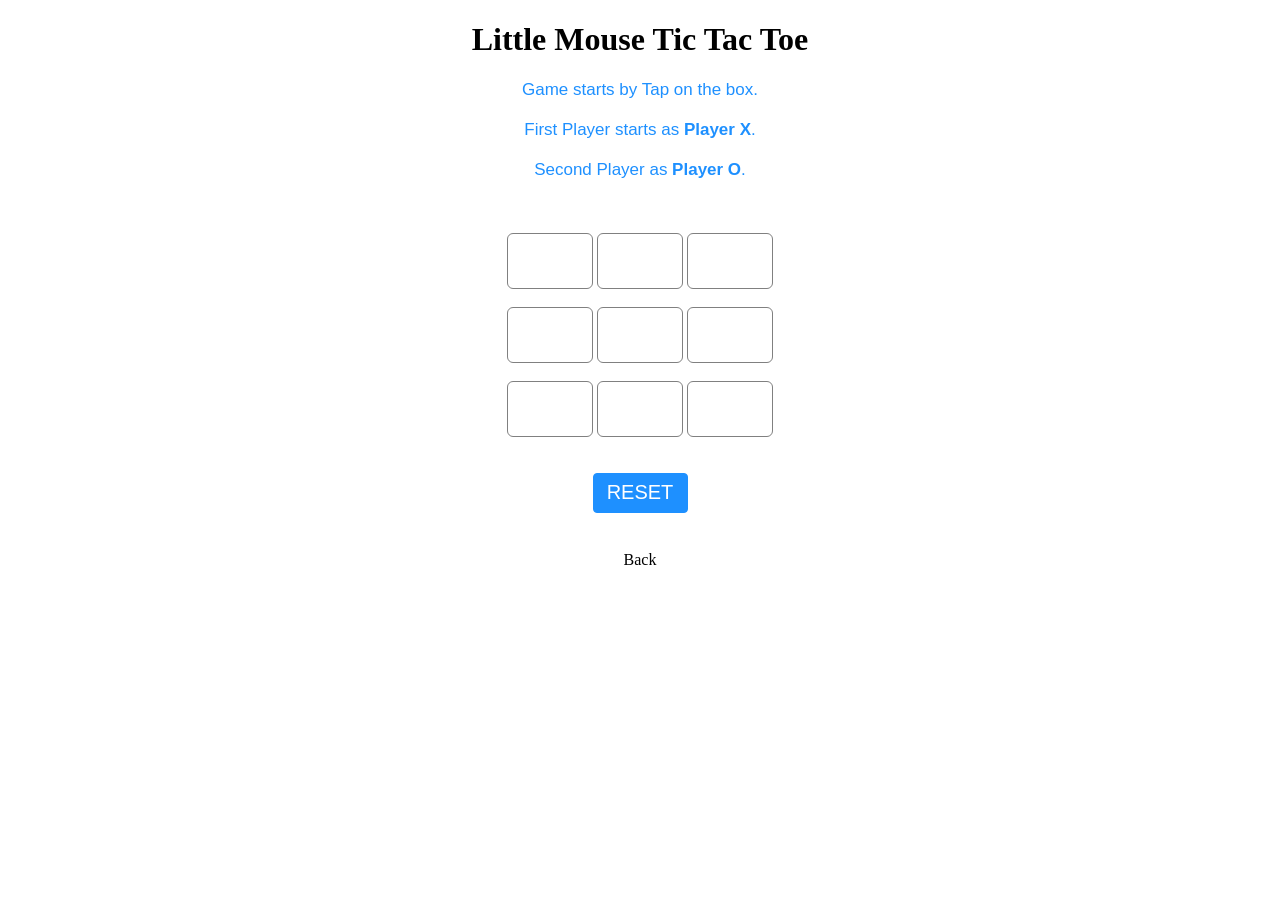
<file: tictactoe/index.html>
<!DOCTYPE html>

<head>
	<meta name="viewport" content="width=device-width, initial-scale=1.0">
	<link rel="stylesheet" type="text/css" href="tic.css">
	<script src="tic.js"></script>
</head>

<body>
	<div id="main">
		<h1>Little Mouse Tic Tac Toe</h1>
		<p id="ins">
			Game starts by Tap on the box.
			<br><br>
			First Player starts as <b>Player X</b>.
			<br><br>
			Second Player as <b>Player O</b>.
    </p>
		<br><br>
		<input type="text" id="b1" onclick="myfunc_1(); myfunc();" readonly>
		<input type="text" id="b2" onclick="myfunc_2(); myfunc();" readonly>
		<input type="text" id="b3" onclick="myfunc_3(); myfunc();" readonly>
		<br><br>
		<input type="text" id="b4" onclick="myfunc_4(); myfunc();" readonly>
		<input type="text" id="b5" onclick="myfunc_5(); myfunc();" readonly>
		<input type="text" id="b6" onclick="myfunc_6(); myfunc();" readonly>
		<br><br>
		<input type="text" id="b7" onclick="myfunc_7(); myfunc();" readonly>
		<input type="text" id="b8" onclick="myfunc_8(); myfunc();" readonly>
		<input type="text" id="b9" onclick="myfunc_9(); myfunc();" readonly>
		<br><br><br>
		<button id="but" onclick="start()">RESET</button>
		<br><br>
		<p id="print"></p>
		<a href="../#">Back</a>
	</div>
</body>
</html>
</file>
<file: calculator/style.css>
a:link {
  color: black;
  background-color: transparent;
  text-decoration: none;
}
a:visited {
  color: black;
  background-color: transparent;
  text-decoration: none;
}
a:hover {
  color: blue;
  background-color: transparent;
  text-decoration: underline;
}
a:active {
  color: blue;
  background-color: transparent;
  text-decoration: none;
}
</file>
<file: tictactoe/tic.css>
<style>
	h1 {
		color: orangered;
		font-size: 45px;
	}
  a:link {
    color: black;
    background-color: transparent;
    text-decoration: none;
  }
  a:visited {
    color: black;
    background-color: transparent;
    text-decoration: none;
  }
  a:hover {
    color: blue;
    background-color: transparent;
    text-decoration: underline;
  }
  a:active {
    color: blue;
    background-color: transparent;
    text-decoration: none;
  }

	#b1, #b2, #b3, #b4, #b5,
	#b6, #b7, #b8, #b9 {
		width: 80px;
		height: 52px;
		margin: auto;
		border: 1px solid gray;
		border-radius: 6px;
		font-size: 30px;
		text-align: center;
	}

	#but {
		box-sizing: border-box;
		width: 95px;
		height: 40px;
		border: 1px solid dodgerblue;
		margin: auto;
		border-radius: 4px;
		font-family: Verdana, Geneva, Tahoma, sans-serif;

		background-color: dodgerblue;
		color: white;
		font-size: 20px;
		cursor: pointer;
	}

	#print {
		font-family: Verdana, Geneva, Tahoma, sans-serif;
		color: dodgerblue;
		font-size: 20px;
	}

	#main {
		text-align: center;
	}

	#ins {
		font-family: Verdana, Geneva, Tahoma, sans-serif;
		color: dodgerblue;
		font-size: 17px;
	}
</style>
</file>
